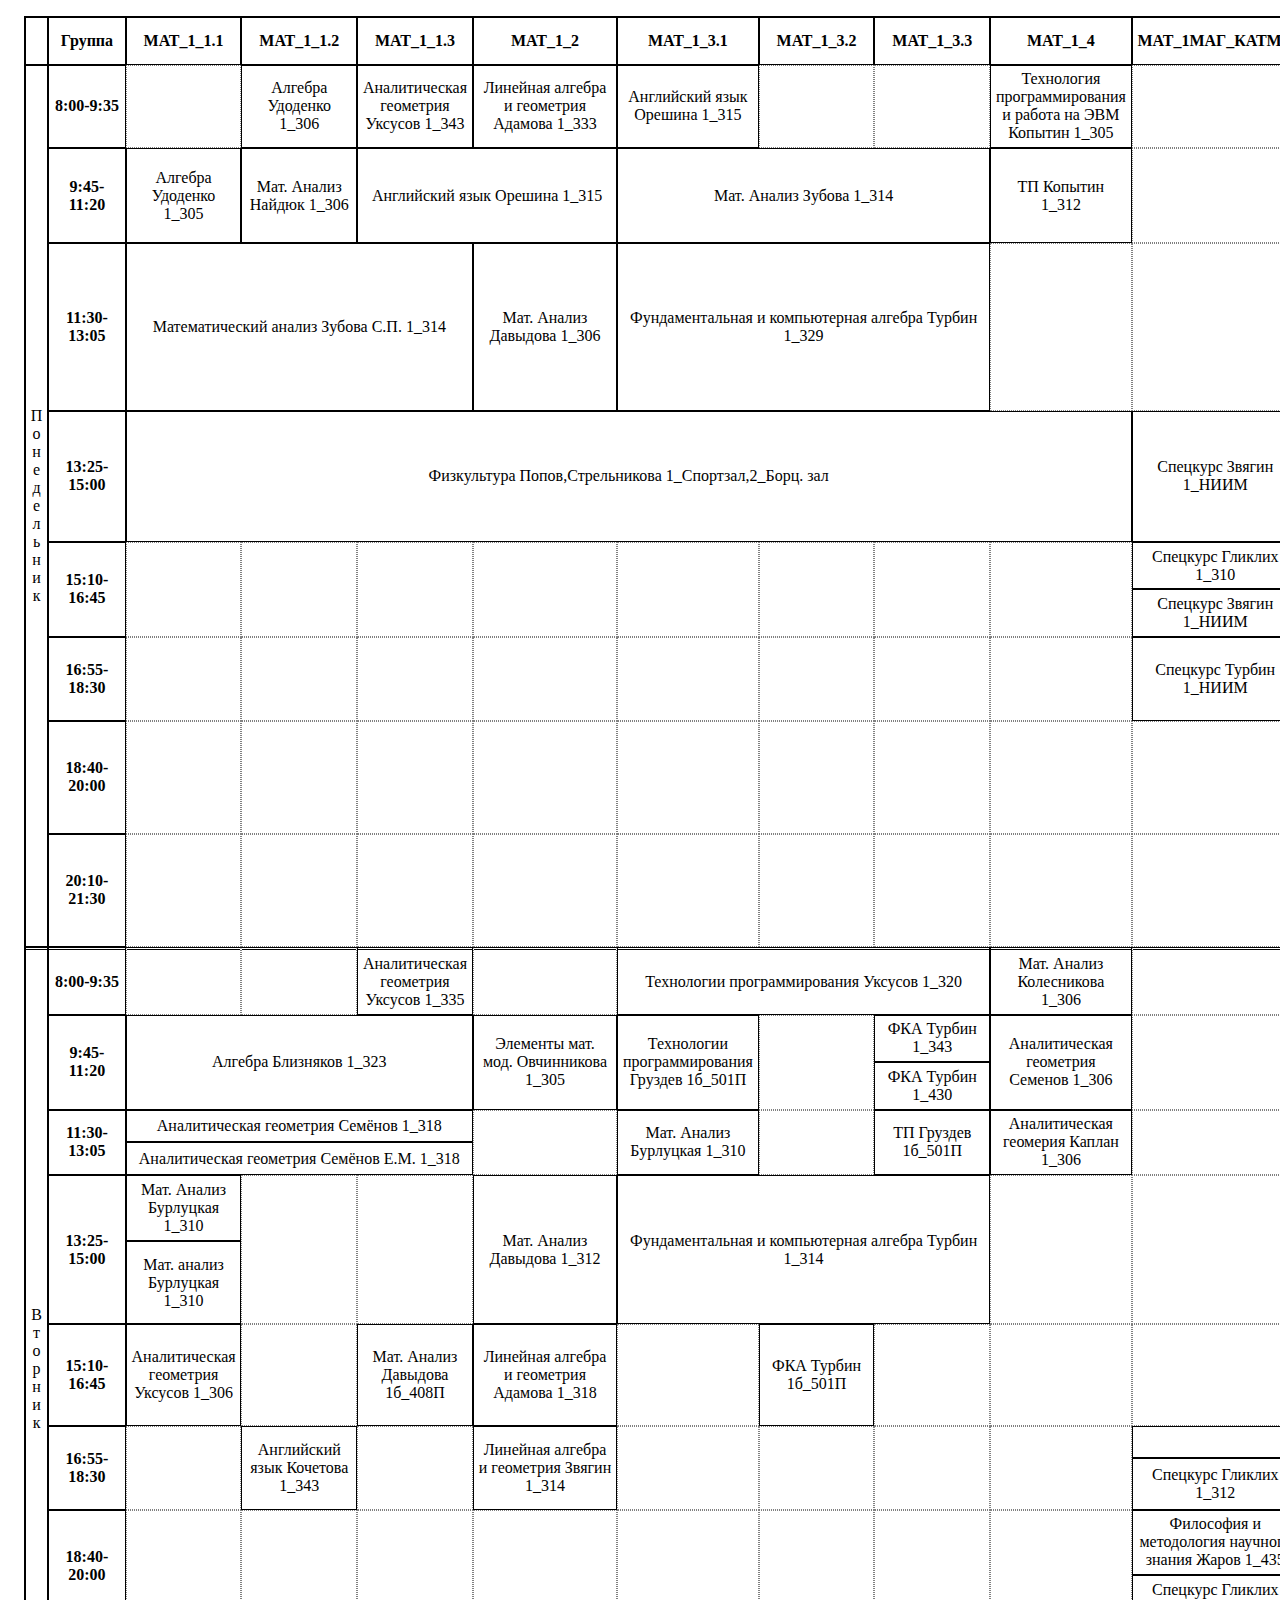
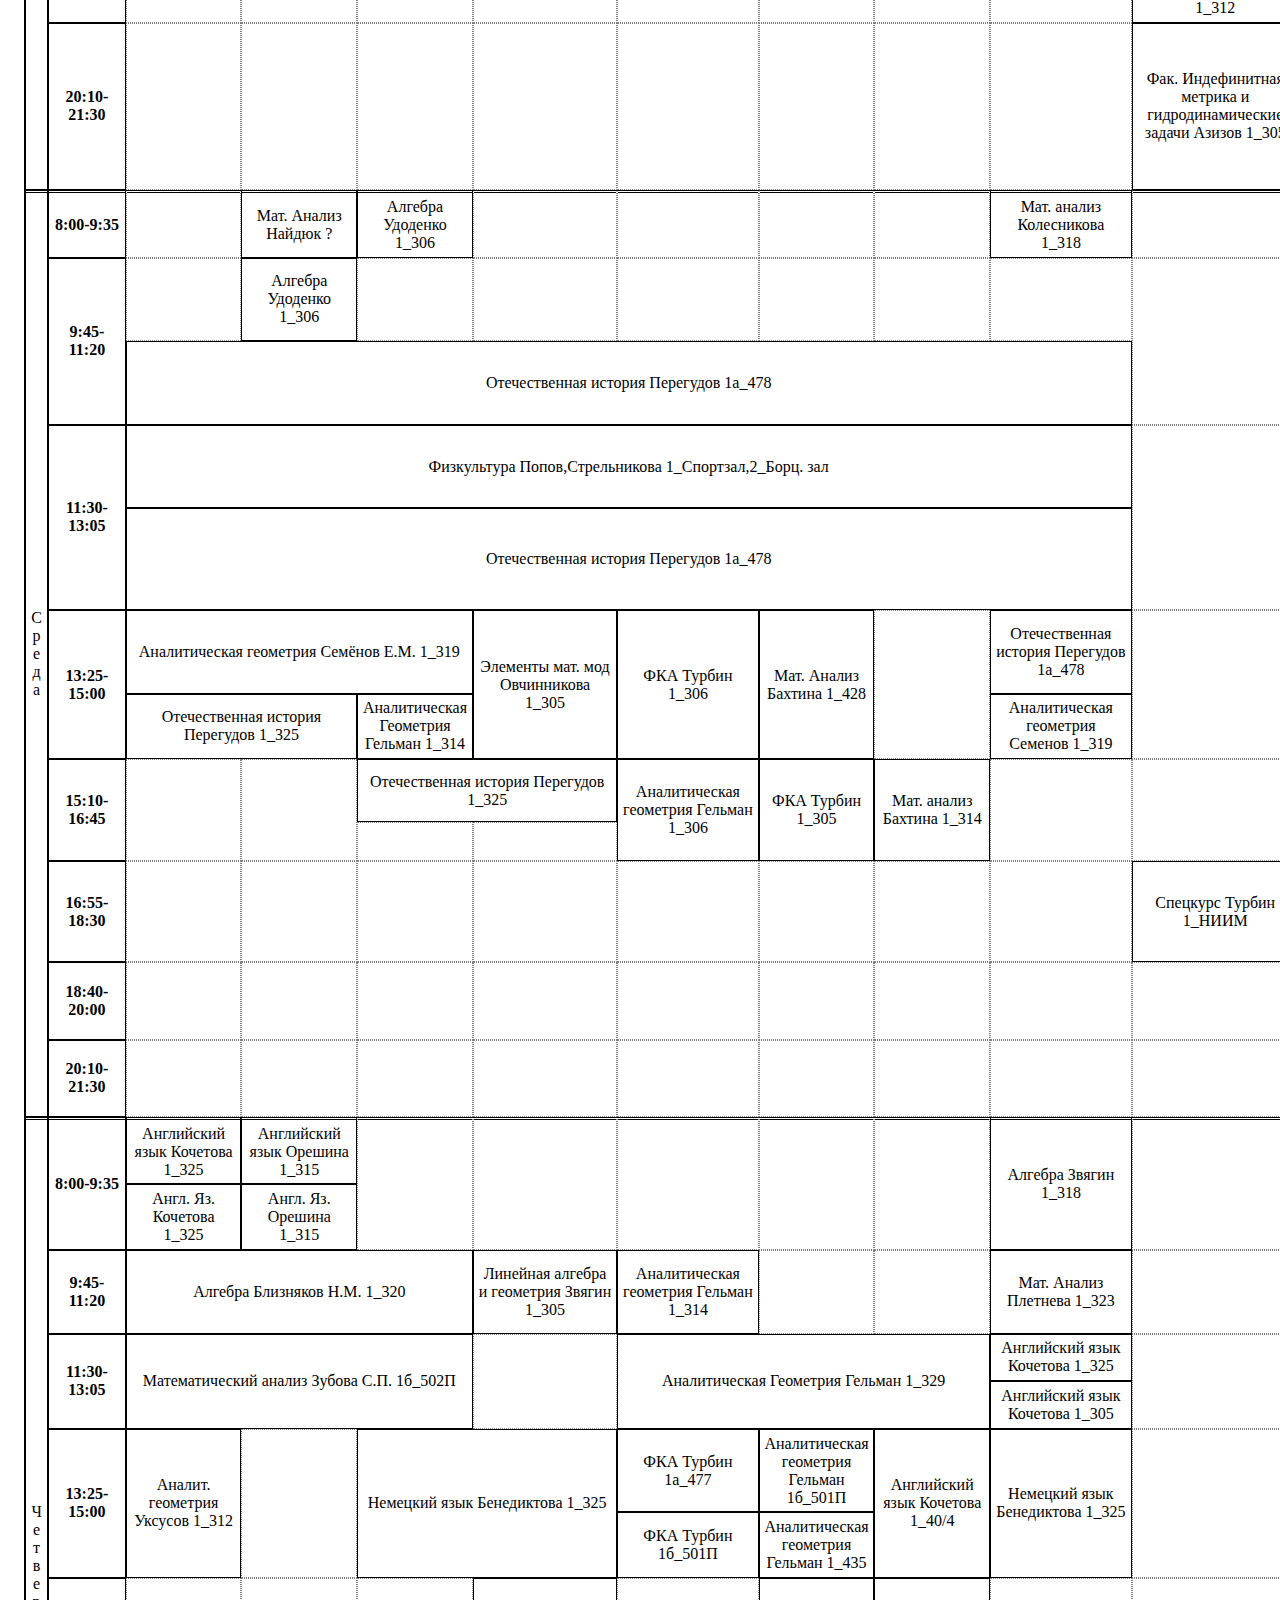
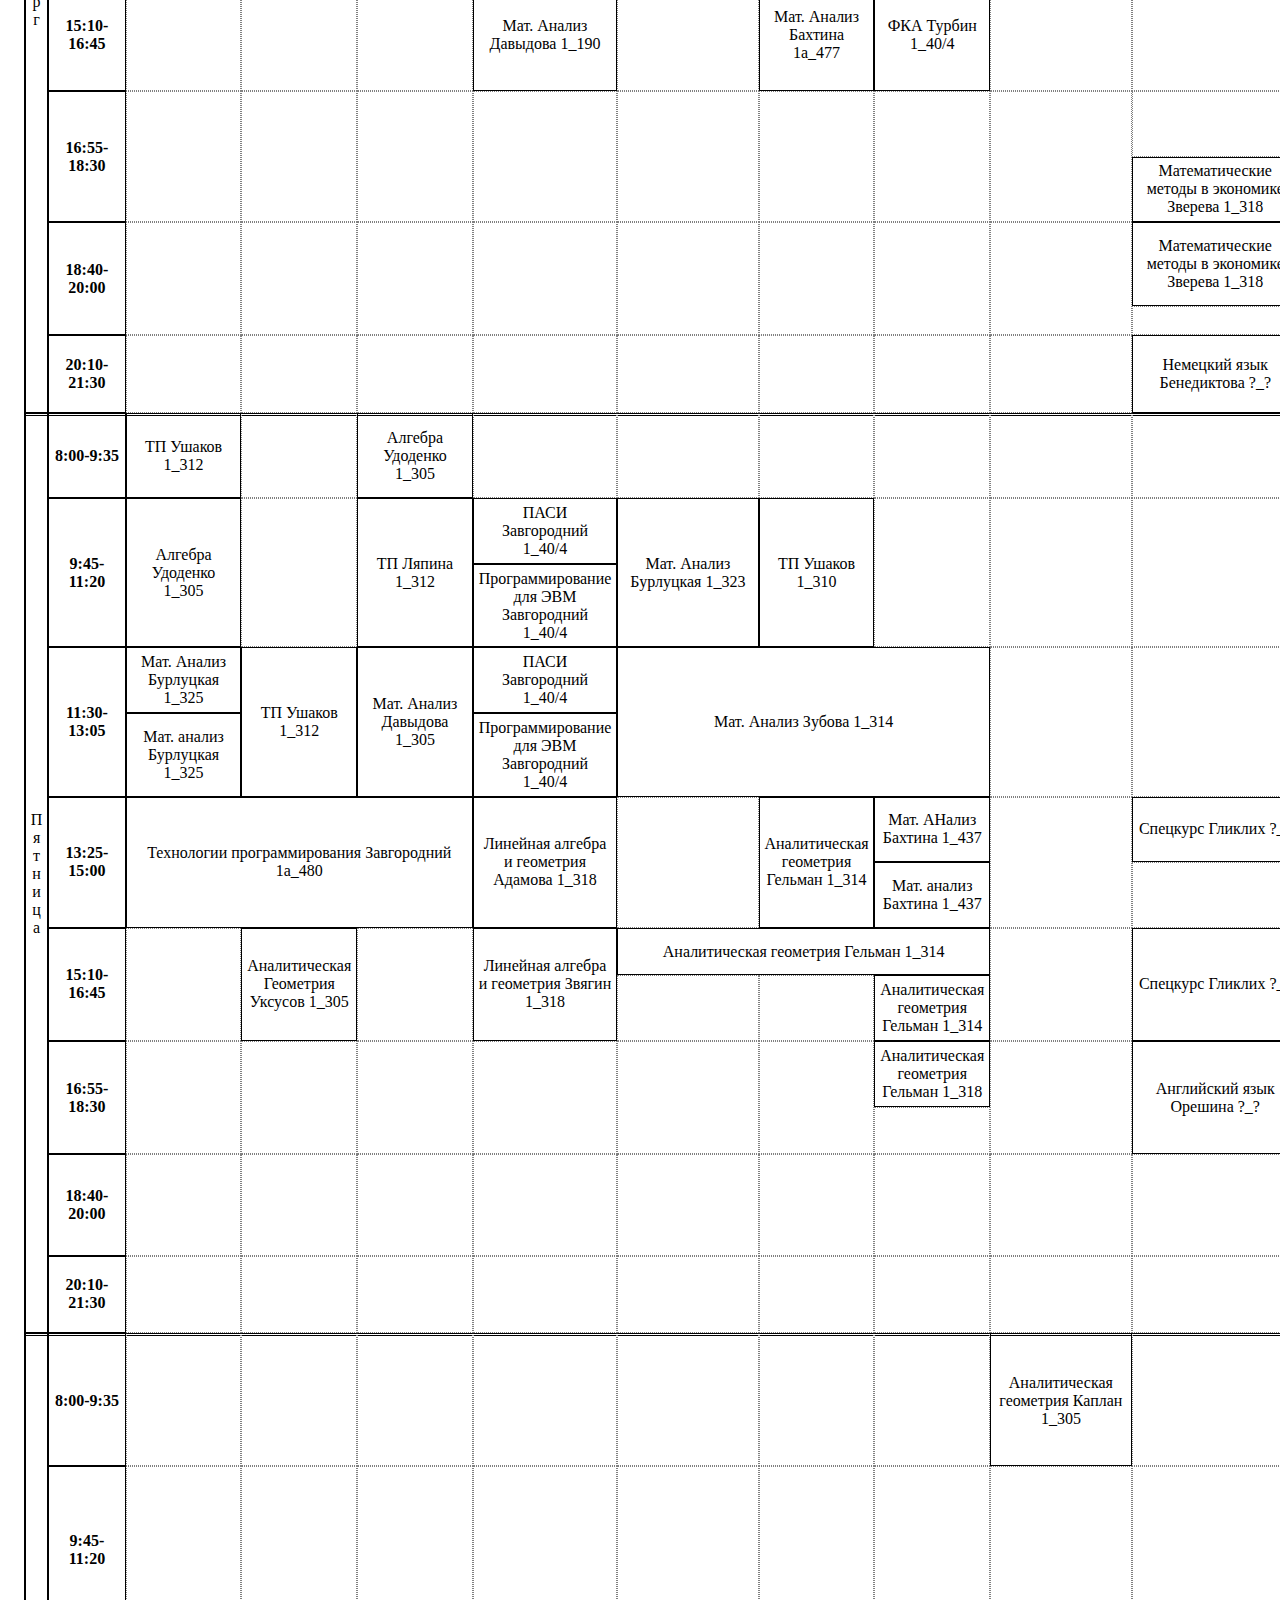
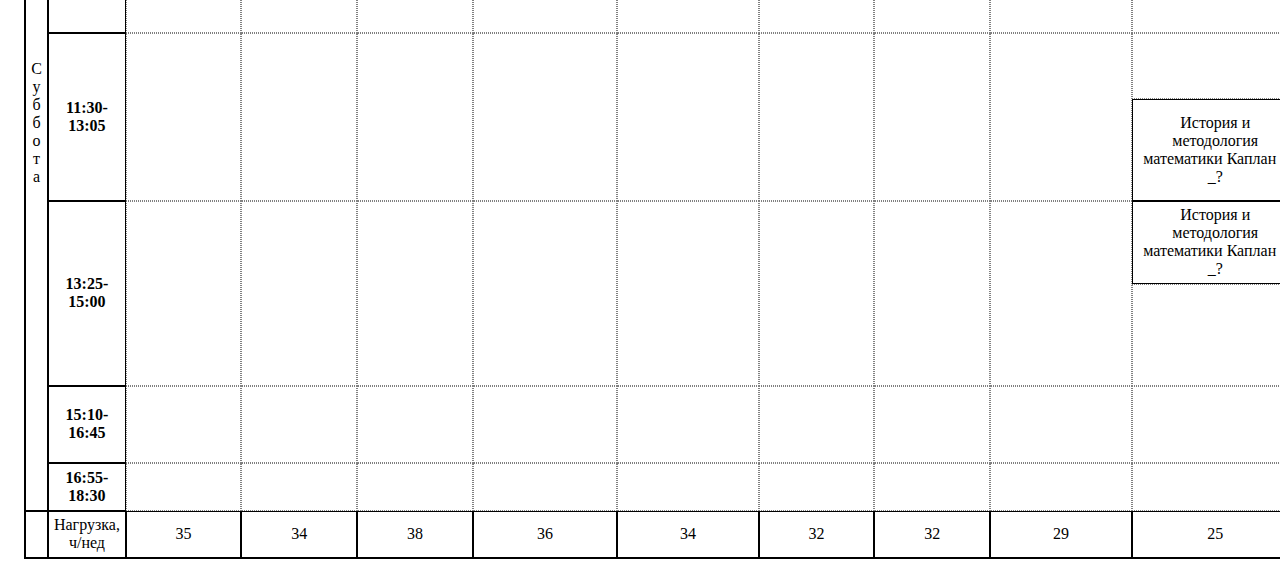
<file: index.html>
<!DOCTYPE HTML5>
<html>
<head>
	<meta charset="UTF-8"/>
	<title>
		Расписание
	</title>
	<link rel="stylesheet" type="text/css" href="mainstyle.css"/>
	<link type="text/css" href="jquery-ui/jquery-ui.min.css" rel="stylesheet" />
	<link type="text/css" href="jquery-ui/jquery-ui.theme.min.css" rel="stylesheet" />
	<link type="text/css" href="jquery-ui/jquery-ui.structure.min.css" rel="stylesheet" />
	<link class="include" rel="stylesheet" type="text/css" href="jqplot/jquery.jqplot.min.css">
	<link class="include" rel="stylesheet" type="text/css" href="tufte/tufte-graph.css">
</head>
<body onload="$.jStorage.zagrData()" onunload="$.jStorage.sohrData()">
	<div id="tabs">
			<div id="targetGroups" class="scrollable-x">
			</div>
	</div>
	<script src="chas-lib.js">
	</script>
	<script src="jquery-2.1.0.min.js">
	</script>
	<script src="html2canvas.js">
	</script>
	<script src="func_jquery.js">
	</script>
	<script src="jstorage.min.js">
	</script>
	<script src="jstorage.zapomni.js">
	</script>
	<script src="jquery-ui/jquery-ui.min.js">
	</script>
	<script src="jqplot/jquery.jqplot.min.js">
	</script>
	<script src="jqplot/plugins/jqplot.barRenderer.min.js">
	</script>
	<script src="jqplot/plugins/jqplot.categoryAxisRenderer.min.js">
	</script>
	<script src="tufte/jquery.enumerable.js">
	</script>
	<script src="tufte/jquery.tufte-graph.js">
	</script>
	<script src="tufte/raphael.js">
	</script>
	<script src="data.js">
	</script>
	<script src="mathbase.js">
	</script>
	<script src="main.js">
	</script>
	<script>
			countTable("grp","prep","aud",'targetGroups','Группа',globalNolist);
	</script>
	<style>
		#div-checks-grp{
			display:none;
		}
	</style>
</body>
</html>
</file>
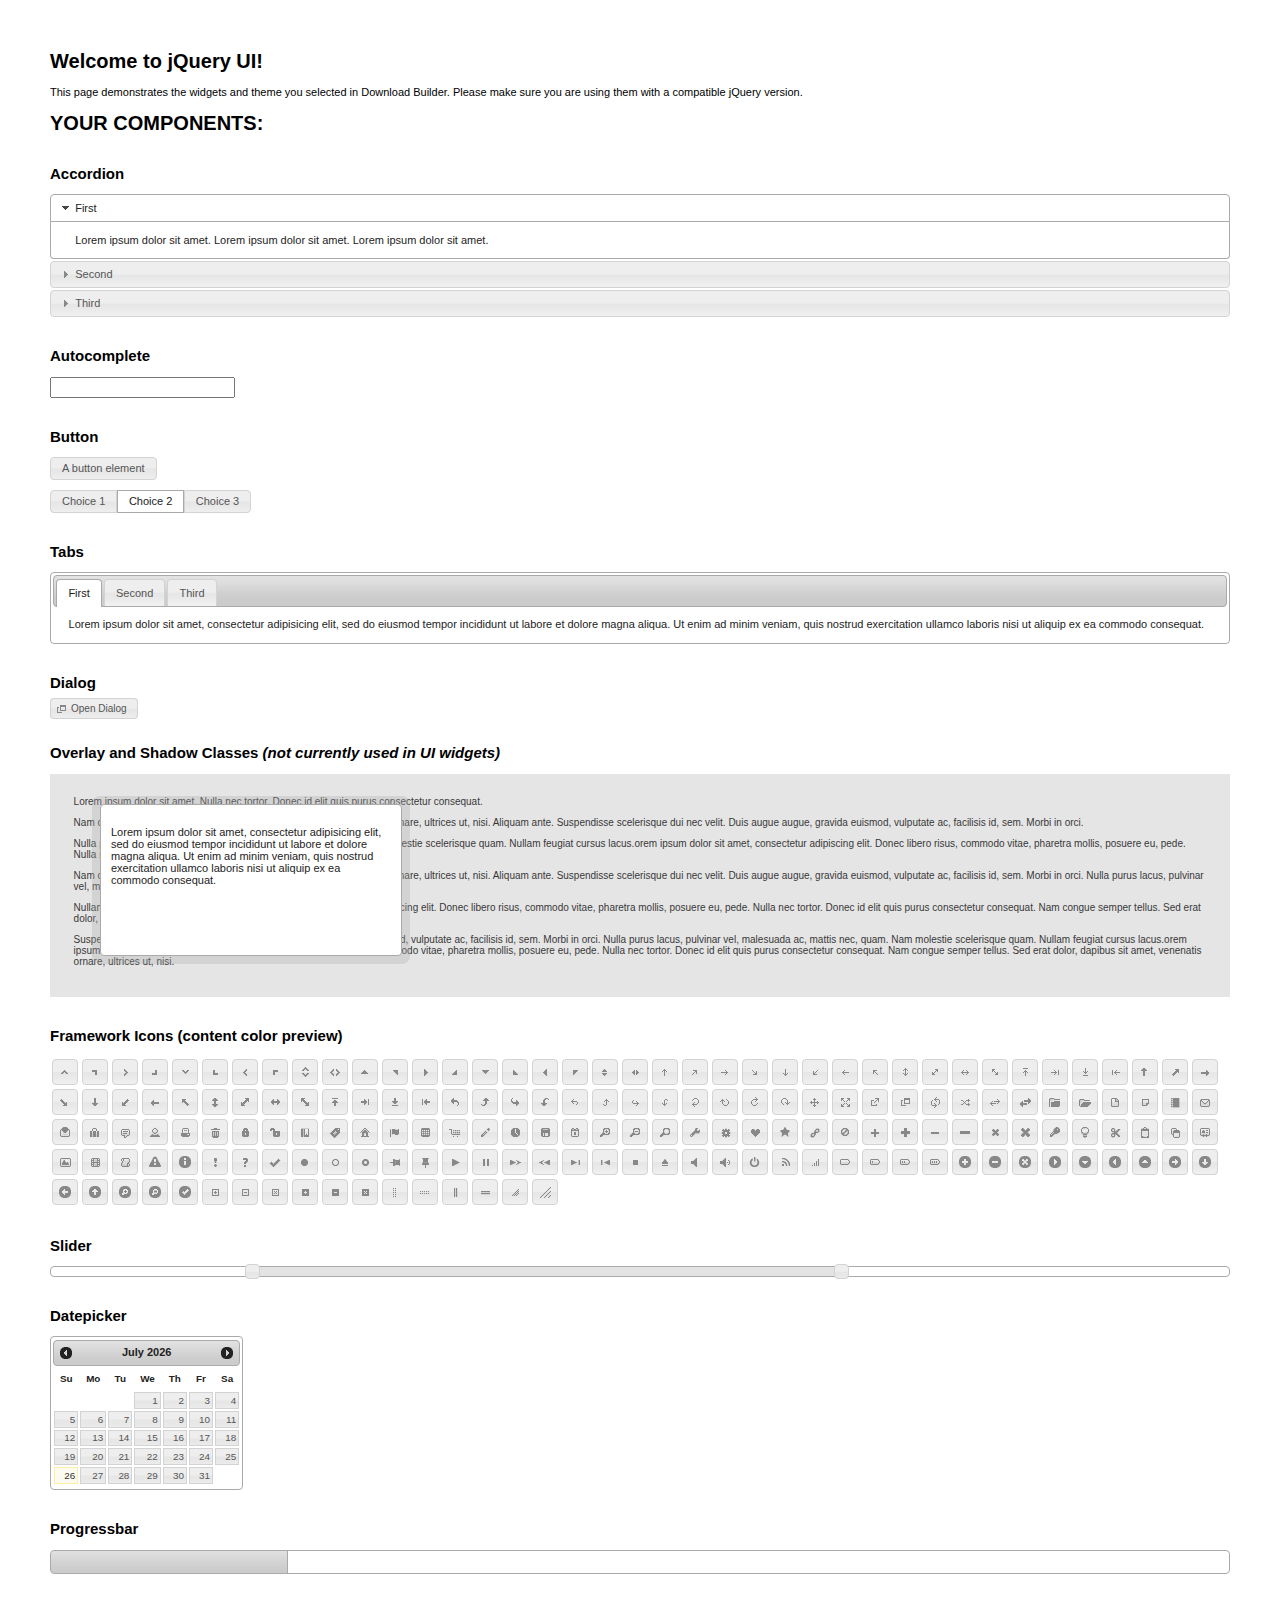
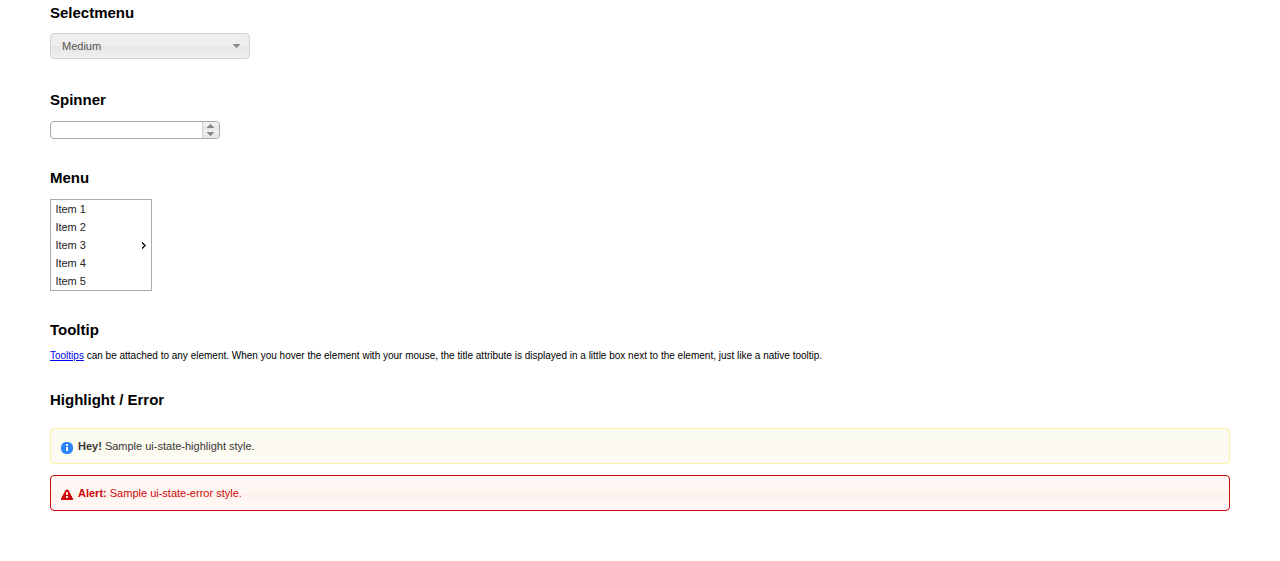
<file: jquery-ui/index.html>
<!doctype html>
<html lang="us">
<head>
	<meta charset="utf-8">
	<title>jQuery UI Example Page</title>
	<link href="jquery-ui.css" rel="stylesheet">
	<style>
	body{
		font: 62.5% "Trebuchet MS", sans-serif;
		margin: 50px;
	}
	.demoHeaders {
		margin-top: 2em;
	}
	#dialog-link {
		padding: .4em 1em .4em 20px;
		text-decoration: none;
		position: relative;
	}
	#dialog-link span.ui-icon {
		margin: 0 5px 0 0;
		position: absolute;
		left: .2em;
		top: 50%;
		margin-top: -8px;
	}
	#icons {
		margin: 0;
		padding: 0;
	}
	#icons li {
		margin: 2px;
		position: relative;
		padding: 4px 0;
		cursor: pointer;
		float: left;
		list-style: none;
	}
	#icons span.ui-icon {
		float: left;
		margin: 0 4px;
	}
	.fakewindowcontain .ui-widget-overlay {
		position: absolute;
	}
	select {
		width: 200px;
	}
	</style>
</head>
<body>

<h1>Welcome to jQuery UI!</h1>

<div class="ui-widget">
	<p>This page demonstrates the widgets and theme you selected in Download Builder. Please make sure you are using them with a compatible jQuery version.</p>
</div>

<h1>YOUR COMPONENTS:</h1>


<!-- Accordion -->
<h2 class="demoHeaders">Accordion</h2>
<div id="accordion">
	<h3>First</h3>
	<div>Lorem ipsum dolor sit amet. Lorem ipsum dolor sit amet. Lorem ipsum dolor sit amet.</div>
	<h3>Second</h3>
	<div>Phasellus mattis tincidunt nibh.</div>
	<h3>Third</h3>
	<div>Nam dui erat, auctor a, dignissim quis.</div>
</div>



<!-- Autocomplete -->
<h2 class="demoHeaders">Autocomplete</h2>
<div>
	<input id="autocomplete" title="type &quot;a&quot;">
</div>



<!-- Button -->
<h2 class="demoHeaders">Button</h2>
<button id="button">A button element</button>
<form style="margin-top: 1em;">
	<div id="radioset">
		<input type="radio" id="radio1" name="radio"><label for="radio1">Choice 1</label>
		<input type="radio" id="radio2" name="radio" checked="checked"><label for="radio2">Choice 2</label>
		<input type="radio" id="radio3" name="radio"><label for="radio3">Choice 3</label>
	</div>
</form>



<!-- Tabs -->
<h2 class="demoHeaders">Tabs</h2>
<div id="tabs">
	<ul>
		<li><a href="#tabs-1">First</a></li>
		<li><a href="#tabs-2">Second</a></li>
		<li><a href="#tabs-3">Third</a></li>
	</ul>
	<div id="tabs-1">Lorem ipsum dolor sit amet, consectetur adipisicing elit, sed do eiusmod tempor incididunt ut labore et dolore magna aliqua. Ut enim ad minim veniam, quis nostrud exercitation ullamco laboris nisi ut aliquip ex ea commodo consequat.</div>
	<div id="tabs-2">Phasellus mattis tincidunt nibh. Cras orci urna, blandit id, pretium vel, aliquet ornare, felis. Maecenas scelerisque sem non nisl. Fusce sed lorem in enim dictum bibendum.</div>
	<div id="tabs-3">Nam dui erat, auctor a, dignissim quis, sollicitudin eu, felis. Pellentesque nisi urna, interdum eget, sagittis et, consequat vestibulum, lacus. Mauris porttitor ullamcorper augue.</div>
</div>



<!-- Dialog NOTE: Dialog is not generated by UI in this demo so it can be visually styled in themeroller-->
<h2 class="demoHeaders">Dialog</h2>
<p><a href="#" id="dialog-link" class="ui-state-default ui-corner-all"><span class="ui-icon ui-icon-newwin"></span>Open Dialog</a></p>

<h2 class="demoHeaders">Overlay and Shadow Classes <em>(not currently used in UI widgets)</em></h2>
<div style="position: relative; width: 96%; height: 200px; padding:1% 2%; overflow:hidden;" class="fakewindowcontain">
	<p>Lorem ipsum dolor sit amet,  Nulla nec tortor. Donec id elit quis purus consectetur consequat. </p><p>Nam congue semper tellus. Sed erat dolor, dapibus sit amet, venenatis ornare, ultrices ut, nisi. Aliquam ante. Suspendisse scelerisque dui nec velit. Duis augue augue, gravida euismod, vulputate ac, facilisis id, sem. Morbi in orci. </p><p>Nulla purus lacus, pulvinar vel, malesuada ac, mattis nec, quam. Nam molestie scelerisque quam. Nullam feugiat cursus lacus.orem ipsum dolor sit amet, consectetur adipiscing elit. Donec libero risus, commodo vitae, pharetra mollis, posuere eu, pede. Nulla nec tortor. Donec id elit quis purus consectetur consequat. </p><p>Nam congue semper tellus. Sed erat dolor, dapibus sit amet, venenatis ornare, ultrices ut, nisi. Aliquam ante. Suspendisse scelerisque dui nec velit. Duis augue augue, gravida euismod, vulputate ac, facilisis id, sem. Morbi in orci. Nulla purus lacus, pulvinar vel, malesuada ac, mattis nec, quam. Nam molestie scelerisque quam. </p><p>Nullam feugiat cursus lacus.orem ipsum dolor sit amet, consectetur adipiscing elit. Donec libero risus, commodo vitae, pharetra mollis, posuere eu, pede. Nulla nec tortor. Donec id elit quis purus consectetur consequat. Nam congue semper tellus. Sed erat dolor, dapibus sit amet, venenatis ornare, ultrices ut, nisi. Aliquam ante. </p><p>Suspendisse scelerisque dui nec velit. Duis augue augue, gravida euismod, vulputate ac, facilisis id, sem. Morbi in orci. Nulla purus lacus, pulvinar vel, malesuada ac, mattis nec, quam. Nam molestie scelerisque quam. Nullam feugiat cursus lacus.orem ipsum dolor sit amet, consectetur adipiscing elit. Donec libero risus, commodo vitae, pharetra mollis, posuere eu, pede. Nulla nec tortor. Donec id elit quis purus consectetur consequat. Nam congue semper tellus. Sed erat dolor, dapibus sit amet, venenatis ornare, ultrices ut, nisi. </p>

	<!-- ui-dialog -->
	<div class="ui-overlay"><div class="ui-widget-overlay"></div><div class="ui-widget-shadow ui-corner-all" style="width: 302px; height: 152px; position: absolute; left: 50px; top: 30px;"></div></div>
	<div style="position: absolute; width: 280px; height: 130px;left: 50px; top: 30px; padding: 10px;" class="ui-widget ui-widget-content ui-corner-all">
		<div class="ui-dialog-content ui-widget-content" style="background: none; border: 0;">
			<p>Lorem ipsum dolor sit amet, consectetur adipisicing elit, sed do eiusmod tempor incididunt ut labore et dolore magna aliqua. Ut enim ad minim veniam, quis nostrud exercitation ullamco laboris nisi ut aliquip ex ea commodo consequat.</p>
		</div>
	</div>

</div>

<!-- ui-dialog -->
<div id="dialog" title="Dialog Title">
	<p>Lorem ipsum dolor sit amet, consectetur adipisicing elit, sed do eiusmod tempor incididunt ut labore et dolore magna aliqua. Ut enim ad minim veniam, quis nostrud exercitation ullamco laboris nisi ut aliquip ex ea commodo consequat.</p>
</div>



<h2 class="demoHeaders">Framework Icons (content color preview)</h2>
<ul id="icons" class="ui-widget ui-helper-clearfix">
	<li class="ui-state-default ui-corner-all" title=".ui-icon-carat-1-n"><span class="ui-icon ui-icon-carat-1-n"></span></li>
	<li class="ui-state-default ui-corner-all" title=".ui-icon-carat-1-ne"><span class="ui-icon ui-icon-carat-1-ne"></span></li>
	<li class="ui-state-default ui-corner-all" title=".ui-icon-carat-1-e"><span class="ui-icon ui-icon-carat-1-e"></span></li>
	<li class="ui-state-default ui-corner-all" title=".ui-icon-carat-1-se"><span class="ui-icon ui-icon-carat-1-se"></span></li>
	<li class="ui-state-default ui-corner-all" title=".ui-icon-carat-1-s"><span class="ui-icon ui-icon-carat-1-s"></span></li>
	<li class="ui-state-default ui-corner-all" title=".ui-icon-carat-1-sw"><span class="ui-icon ui-icon-carat-1-sw"></span></li>
	<li class="ui-state-default ui-corner-all" title=".ui-icon-carat-1-w"><span class="ui-icon ui-icon-carat-1-w"></span></li>
	<li class="ui-state-default ui-corner-all" title=".ui-icon-carat-1-nw"><span class="ui-icon ui-icon-carat-1-nw"></span></li>
	<li class="ui-state-default ui-corner-all" title=".ui-icon-carat-2-n-s"><span class="ui-icon ui-icon-carat-2-n-s"></span></li>
	<li class="ui-state-default ui-corner-all" title=".ui-icon-carat-2-e-w"><span class="ui-icon ui-icon-carat-2-e-w"></span></li>
	<li class="ui-state-default ui-corner-all" title=".ui-icon-triangle-1-n"><span class="ui-icon ui-icon-triangle-1-n"></span></li>
	<li class="ui-state-default ui-corner-all" title=".ui-icon-triangle-1-ne"><span class="ui-icon ui-icon-triangle-1-ne"></span></li>
	<li class="ui-state-default ui-corner-all" title=".ui-icon-triangle-1-e"><span class="ui-icon ui-icon-triangle-1-e"></span></li>
	<li class="ui-state-default ui-corner-all" title=".ui-icon-triangle-1-se"><span class="ui-icon ui-icon-triangle-1-se"></span></li>
	<li class="ui-state-default ui-corner-all" title=".ui-icon-triangle-1-s"><span class="ui-icon ui-icon-triangle-1-s"></span></li>
	<li class="ui-state-default ui-corner-all" title=".ui-icon-triangle-1-sw"><span class="ui-icon ui-icon-triangle-1-sw"></span></li>
	<li class="ui-state-default ui-corner-all" title=".ui-icon-triangle-1-w"><span class="ui-icon ui-icon-triangle-1-w"></span></li>
	<li class="ui-state-default ui-corner-all" title=".ui-icon-triangle-1-nw"><span class="ui-icon ui-icon-triangle-1-nw"></span></li>
	<li class="ui-state-default ui-corner-all" title=".ui-icon-triangle-2-n-s"><span class="ui-icon ui-icon-triangle-2-n-s"></span></li>
	<li class="ui-state-default ui-corner-all" title=".ui-icon-triangle-2-e-w"><span class="ui-icon ui-icon-triangle-2-e-w"></span></li>
	<li class="ui-state-default ui-corner-all" title=".ui-icon-arrow-1-n"><span class="ui-icon ui-icon-arrow-1-n"></span></li>
	<li class="ui-state-default ui-corner-all" title=".ui-icon-arrow-1-ne"><span class="ui-icon ui-icon-arrow-1-ne"></span></li>
	<li class="ui-state-default ui-corner-all" title=".ui-icon-arrow-1-e"><span class="ui-icon ui-icon-arrow-1-e"></span></li>
	<li class="ui-state-default ui-corner-all" title=".ui-icon-arrow-1-se"><span class="ui-icon ui-icon-arrow-1-se"></span></li>
	<li class="ui-state-default ui-corner-all" title=".ui-icon-arrow-1-s"><span class="ui-icon ui-icon-arrow-1-s"></span></li>
	<li class="ui-state-default ui-corner-all" title=".ui-icon-arrow-1-sw"><span class="ui-icon ui-icon-arrow-1-sw"></span></li>
	<li class="ui-state-default ui-corner-all" title=".ui-icon-arrow-1-w"><span class="ui-icon ui-icon-arrow-1-w"></span></li>
	<li class="ui-state-default ui-corner-all" title=".ui-icon-arrow-1-nw"><span class="ui-icon ui-icon-arrow-1-nw"></span></li>
	<li class="ui-state-default ui-corner-all" title=".ui-icon-arrow-2-n-s"><span class="ui-icon ui-icon-arrow-2-n-s"></span></li>
	<li class="ui-state-default ui-corner-all" title=".ui-icon-arrow-2-ne-sw"><span class="ui-icon ui-icon-arrow-2-ne-sw"></span></li>
	<li class="ui-state-default ui-corner-all" title=".ui-icon-arrow-2-e-w"><span class="ui-icon ui-icon-arrow-2-e-w"></span></li>
	<li class="ui-state-default ui-corner-all" title=".ui-icon-arrow-2-se-nw"><span class="ui-icon ui-icon-arrow-2-se-nw"></span></li>
	<li class="ui-state-default ui-corner-all" title=".ui-icon-arrowstop-1-n"><span class="ui-icon ui-icon-arrowstop-1-n"></span></li>
	<li class="ui-state-default ui-corner-all" title=".ui-icon-arrowstop-1-e"><span class="ui-icon ui-icon-arrowstop-1-e"></span></li>
	<li class="ui-state-default ui-corner-all" title=".ui-icon-arrowstop-1-s"><span class="ui-icon ui-icon-arrowstop-1-s"></span></li>
	<li class="ui-state-default ui-corner-all" title=".ui-icon-arrowstop-1-w"><span class="ui-icon ui-icon-arrowstop-1-w"></span></li>
	<li class="ui-state-default ui-corner-all" title=".ui-icon-arrowthick-1-n"><span class="ui-icon ui-icon-arrowthick-1-n"></span></li>
	<li class="ui-state-default ui-corner-all" title=".ui-icon-arrowthick-1-ne"><span class="ui-icon ui-icon-arrowthick-1-ne"></span></li>
	<li class="ui-state-default ui-corner-all" title=".ui-icon-arrowthick-1-e"><span class="ui-icon ui-icon-arrowthick-1-e"></span></li>
	<li class="ui-state-default ui-corner-all" title=".ui-icon-arrowthick-1-se"><span class="ui-icon ui-icon-arrowthick-1-se"></span></li>
	<li class="ui-state-default ui-corner-all" title=".ui-icon-arrowthick-1-s"><span class="ui-icon ui-icon-arrowthick-1-s"></span></li>
	<li class="ui-state-default ui-corner-all" title=".ui-icon-arrowthick-1-sw"><span class="ui-icon ui-icon-arrowthick-1-sw"></span></li>
	<li class="ui-state-default ui-corner-all" title=".ui-icon-arrowthick-1-w"><span class="ui-icon ui-icon-arrowthick-1-w"></span></li>
	<li class="ui-state-default ui-corner-all" title=".ui-icon-arrowthick-1-nw"><span class="ui-icon ui-icon-arrowthick-1-nw"></span></li>
	<li class="ui-state-default ui-corner-all" title=".ui-icon-arrowthick-2-n-s"><span class="ui-icon ui-icon-arrowthick-2-n-s"></span></li>
	<li class="ui-state-default ui-corner-all" title=".ui-icon-arrowthick-2-ne-sw"><span class="ui-icon ui-icon-arrowthick-2-ne-sw"></span></li>
	<li class="ui-state-default ui-corner-all" title=".ui-icon-arrowthick-2-e-w"><span class="ui-icon ui-icon-arrowthick-2-e-w"></span></li>
	<li class="ui-state-default ui-corner-all" title=".ui-icon-arrowthick-2-se-nw"><span class="ui-icon ui-icon-arrowthick-2-se-nw"></span></li>
	<li class="ui-state-default ui-corner-all" title=".ui-icon-arrowthickstop-1-n"><span class="ui-icon ui-icon-arrowthickstop-1-n"></span></li>
	<li class="ui-state-default ui-corner-all" title=".ui-icon-arrowthickstop-1-e"><span class="ui-icon ui-icon-arrowthickstop-1-e"></span></li>
	<li class="ui-state-default ui-corner-all" title=".ui-icon-arrowthickstop-1-s"><span class="ui-icon ui-icon-arrowthickstop-1-s"></span></li>
	<li class="ui-state-default ui-corner-all" title=".ui-icon-arrowthickstop-1-w"><span class="ui-icon ui-icon-arrowthickstop-1-w"></span></li>
	<li class="ui-state-default ui-corner-all" title=".ui-icon-arrowreturnthick-1-w"><span class="ui-icon ui-icon-arrowreturnthick-1-w"></span></li>
	<li class="ui-state-default ui-corner-all" title=".ui-icon-arrowreturnthick-1-n"><span class="ui-icon ui-icon-arrowreturnthick-1-n"></span></li>
	<li class="ui-state-default ui-corner-all" title=".ui-icon-arrowreturnthick-1-e"><span class="ui-icon ui-icon-arrowreturnthick-1-e"></span></li>
	<li class="ui-state-default ui-corner-all" title=".ui-icon-arrowreturnthick-1-s"><span class="ui-icon ui-icon-arrowreturnthick-1-s"></span></li>
	<li class="ui-state-default ui-corner-all" title=".ui-icon-arrowreturn-1-w"><span class="ui-icon ui-icon-arrowreturn-1-w"></span></li>
	<li class="ui-state-default ui-corner-all" title=".ui-icon-arrowreturn-1-n"><span class="ui-icon ui-icon-arrowreturn-1-n"></span></li>
	<li class="ui-state-default ui-corner-all" title=".ui-icon-arrowreturn-1-e"><span class="ui-icon ui-icon-arrowreturn-1-e"></span></li>
	<li class="ui-state-default ui-corner-all" title=".ui-icon-arrowreturn-1-s"><span class="ui-icon ui-icon-arrowreturn-1-s"></span></li>
	<li class="ui-state-default ui-corner-all" title=".ui-icon-arrowrefresh-1-w"><span class="ui-icon ui-icon-arrowrefresh-1-w"></span></li>
	<li class="ui-state-default ui-corner-all" title=".ui-icon-arrowrefresh-1-n"><span class="ui-icon ui-icon-arrowrefresh-1-n"></span></li>
	<li class="ui-state-default ui-corner-all" title=".ui-icon-arrowrefresh-1-e"><span class="ui-icon ui-icon-arrowrefresh-1-e"></span></li>
	<li class="ui-state-default ui-corner-all" title=".ui-icon-arrowrefresh-1-s"><span class="ui-icon ui-icon-arrowrefresh-1-s"></span></li>
	<li class="ui-state-default ui-corner-all" title=".ui-icon-arrow-4"><span class="ui-icon ui-icon-arrow-4"></span></li>
	<li class="ui-state-default ui-corner-all" title=".ui-icon-arrow-4-diag"><span class="ui-icon ui-icon-arrow-4-diag"></span></li>
	<li class="ui-state-default ui-corner-all" title=".ui-icon-extlink"><span class="ui-icon ui-icon-extlink"></span></li>
	<li class="ui-state-default ui-corner-all" title=".ui-icon-newwin"><span class="ui-icon ui-icon-newwin"></span></li>
	<li class="ui-state-default ui-corner-all" title=".ui-icon-refresh"><span class="ui-icon ui-icon-refresh"></span></li>
	<li class="ui-state-default ui-corner-all" title=".ui-icon-shuffle"><span class="ui-icon ui-icon-shuffle"></span></li>
	<li class="ui-state-default ui-corner-all" title=".ui-icon-transfer-e-w"><span class="ui-icon ui-icon-transfer-e-w"></span></li>
	<li class="ui-state-default ui-corner-all" title=".ui-icon-transferthick-e-w"><span class="ui-icon ui-icon-transferthick-e-w"></span></li>
	<li class="ui-state-default ui-corner-all" title=".ui-icon-folder-collapsed"><span class="ui-icon ui-icon-folder-collapsed"></span></li>
	<li class="ui-state-default ui-corner-all" title=".ui-icon-folder-open"><span class="ui-icon ui-icon-folder-open"></span></li>
	<li class="ui-state-default ui-corner-all" title=".ui-icon-document"><span class="ui-icon ui-icon-document"></span></li>
	<li class="ui-state-default ui-corner-all" title=".ui-icon-document-b"><span class="ui-icon ui-icon-document-b"></span></li>
	<li class="ui-state-default ui-corner-all" title=".ui-icon-note"><span class="ui-icon ui-icon-note"></span></li>
	<li class="ui-state-default ui-corner-all" title=".ui-icon-mail-closed"><span class="ui-icon ui-icon-mail-closed"></span></li>
	<li class="ui-state-default ui-corner-all" title=".ui-icon-mail-open"><span class="ui-icon ui-icon-mail-open"></span></li>
	<li class="ui-state-default ui-corner-all" title=".ui-icon-suitcase"><span class="ui-icon ui-icon-suitcase"></span></li>
	<li class="ui-state-default ui-corner-all" title=".ui-icon-comment"><span class="ui-icon ui-icon-comment"></span></li>
	<li class="ui-state-default ui-corner-all" title=".ui-icon-person"><span class="ui-icon ui-icon-person"></span></li>
	<li class="ui-state-default ui-corner-all" title=".ui-icon-print"><span class="ui-icon ui-icon-print"></span></li>
	<li class="ui-state-default ui-corner-all" title=".ui-icon-trash"><span class="ui-icon ui-icon-trash"></span></li>
	<li class="ui-state-default ui-corner-all" title=".ui-icon-locked"><span class="ui-icon ui-icon-locked"></span></li>
	<li class="ui-state-default ui-corner-all" title=".ui-icon-unlocked"><span class="ui-icon ui-icon-unlocked"></span></li>
	<li class="ui-state-default ui-corner-all" title=".ui-icon-bookmark"><span class="ui-icon ui-icon-bookmark"></span></li>
	<li class="ui-state-default ui-corner-all" title=".ui-icon-tag"><span class="ui-icon ui-icon-tag"></span></li>
	<li class="ui-state-default ui-corner-all" title=".ui-icon-home"><span class="ui-icon ui-icon-home"></span></li>
	<li class="ui-state-default ui-corner-all" title=".ui-icon-flag"><span class="ui-icon ui-icon-flag"></span></li>
	<li class="ui-state-default ui-corner-all" title=".ui-icon-calculator"><span class="ui-icon ui-icon-calculator"></span></li>
	<li class="ui-state-default ui-corner-all" title=".ui-icon-cart"><span class="ui-icon ui-icon-cart"></span></li>
	<li class="ui-state-default ui-corner-all" title=".ui-icon-pencil"><span class="ui-icon ui-icon-pencil"></span></li>
	<li class="ui-state-default ui-corner-all" title=".ui-icon-clock"><span class="ui-icon ui-icon-clock"></span></li>
	<li class="ui-state-default ui-corner-all" title=".ui-icon-disk"><span class="ui-icon ui-icon-disk"></span></li>
	<li class="ui-state-default ui-corner-all" title=".ui-icon-calendar"><span class="ui-icon ui-icon-calendar"></span></li>
	<li class="ui-state-default ui-corner-all" title=".ui-icon-zoomin"><span class="ui-icon ui-icon-zoomin"></span></li>
	<li class="ui-state-default ui-corner-all" title=".ui-icon-zoomout"><span class="ui-icon ui-icon-zoomout"></span></li>
	<li class="ui-state-default ui-corner-all" title=".ui-icon-search"><span class="ui-icon ui-icon-search"></span></li>
	<li class="ui-state-default ui-corner-all" title=".ui-icon-wrench"><span class="ui-icon ui-icon-wrench"></span></li>
	<li class="ui-state-default ui-corner-all" title=".ui-icon-gear"><span class="ui-icon ui-icon-gear"></span></li>
	<li class="ui-state-default ui-corner-all" title=".ui-icon-heart"><span class="ui-icon ui-icon-heart"></span></li>
	<li class="ui-state-default ui-corner-all" title=".ui-icon-star"><span class="ui-icon ui-icon-star"></span></li>
	<li class="ui-state-default ui-corner-all" title=".ui-icon-link"><span class="ui-icon ui-icon-link"></span></li>
	<li class="ui-state-default ui-corner-all" title=".ui-icon-cancel"><span class="ui-icon ui-icon-cancel"></span></li>
	<li class="ui-state-default ui-corner-all" title=".ui-icon-plus"><span class="ui-icon ui-icon-plus"></span></li>
	<li class="ui-state-default ui-corner-all" title=".ui-icon-plusthick"><span class="ui-icon ui-icon-plusthick"></span></li>
	<li class="ui-state-default ui-corner-all" title=".ui-icon-minus"><span class="ui-icon ui-icon-minus"></span></li>
	<li class="ui-state-default ui-corner-all" title=".ui-icon-minusthick"><span class="ui-icon ui-icon-minusthick"></span></li>
	<li class="ui-state-default ui-corner-all" title=".ui-icon-close"><span class="ui-icon ui-icon-close"></span></li>
	<li class="ui-state-default ui-corner-all" title=".ui-icon-closethick"><span class="ui-icon ui-icon-closethick"></span></li>
	<li class="ui-state-default ui-corner-all" title=".ui-icon-key"><span class="ui-icon ui-icon-key"></span></li>
	<li class="ui-state-default ui-corner-all" title=".ui-icon-lightbulb"><span class="ui-icon ui-icon-lightbulb"></span></li>
	<li class="ui-state-default ui-corner-all" title=".ui-icon-scissors"><span class="ui-icon ui-icon-scissors"></span></li>
	<li class="ui-state-default ui-corner-all" title=".ui-icon-clipboard"><span class="ui-icon ui-icon-clipboard"></span></li>
	<li class="ui-state-default ui-corner-all" title=".ui-icon-copy"><span class="ui-icon ui-icon-copy"></span></li>
	<li class="ui-state-default ui-corner-all" title=".ui-icon-contact"><span class="ui-icon ui-icon-contact"></span></li>
	<li class="ui-state-default ui-corner-all" title=".ui-icon-image"><span class="ui-icon ui-icon-image"></span></li>
	<li class="ui-state-default ui-corner-all" title=".ui-icon-video"><span class="ui-icon ui-icon-video"></span></li>
	<li class="ui-state-default ui-corner-all" title=".ui-icon-script"><span class="ui-icon ui-icon-script"></span></li>
	<li class="ui-state-default ui-corner-all" title=".ui-icon-alert"><span class="ui-icon ui-icon-alert"></span></li>
	<li class="ui-state-default ui-corner-all" title=".ui-icon-info"><span class="ui-icon ui-icon-info"></span></li>
	<li class="ui-state-default ui-corner-all" title=".ui-icon-notice"><span class="ui-icon ui-icon-notice"></span></li>
	<li class="ui-state-default ui-corner-all" title=".ui-icon-help"><span class="ui-icon ui-icon-help"></span></li>
	<li class="ui-state-default ui-corner-all" title=".ui-icon-check"><span class="ui-icon ui-icon-check"></span></li>
	<li class="ui-state-default ui-corner-all" title=".ui-icon-bullet"><span class="ui-icon ui-icon-bullet"></span></li>
	<li class="ui-state-default ui-corner-all" title=".ui-icon-radio-off"><span class="ui-icon ui-icon-radio-off"></span></li>
	<li class="ui-state-default ui-corner-all" title=".ui-icon-radio-on"><span class="ui-icon ui-icon-radio-on"></span></li>
	<li class="ui-state-default ui-corner-all" title=".ui-icon-pin-w"><span class="ui-icon ui-icon-pin-w"></span></li>
	<li class="ui-state-default ui-corner-all" title=".ui-icon-pin-s"><span class="ui-icon ui-icon-pin-s"></span></li>
	<li class="ui-state-default ui-corner-all" title=".ui-icon-play"><span class="ui-icon ui-icon-play"></span></li>
	<li class="ui-state-default ui-corner-all" title=".ui-icon-pause"><span class="ui-icon ui-icon-pause"></span></li>
	<li class="ui-state-default ui-corner-all" title=".ui-icon-seek-next"><span class="ui-icon ui-icon-seek-next"></span></li>
	<li class="ui-state-default ui-corner-all" title=".ui-icon-seek-prev"><span class="ui-icon ui-icon-seek-prev"></span></li>
	<li class="ui-state-default ui-corner-all" title=".ui-icon-seek-end"><span class="ui-icon ui-icon-seek-end"></span></li>
	<li class="ui-state-default ui-corner-all" title=".ui-icon-seek-first"><span class="ui-icon ui-icon-seek-first"></span></li>
	<li class="ui-state-default ui-corner-all" title=".ui-icon-stop"><span class="ui-icon ui-icon-stop"></span></li>
	<li class="ui-state-default ui-corner-all" title=".ui-icon-eject"><span class="ui-icon ui-icon-eject"></span></li>
	<li class="ui-state-default ui-corner-all" title=".ui-icon-volume-off"><span class="ui-icon ui-icon-volume-off"></span></li>
	<li class="ui-state-default ui-corner-all" title=".ui-icon-volume-on"><span class="ui-icon ui-icon-volume-on"></span></li>
	<li class="ui-state-default ui-corner-all" title=".ui-icon-power"><span class="ui-icon ui-icon-power"></span></li>
	<li class="ui-state-default ui-corner-all" title=".ui-icon-signal-diag"><span class="ui-icon ui-icon-signal-diag"></span></li>
	<li class="ui-state-default ui-corner-all" title=".ui-icon-signal"><span class="ui-icon ui-icon-signal"></span></li>
	<li class="ui-state-default ui-corner-all" title=".ui-icon-battery-0"><span class="ui-icon ui-icon-battery-0"></span></li>
	<li class="ui-state-default ui-corner-all" title=".ui-icon-battery-1"><span class="ui-icon ui-icon-battery-1"></span></li>
	<li class="ui-state-default ui-corner-all" title=".ui-icon-battery-2"><span class="ui-icon ui-icon-battery-2"></span></li>
	<li class="ui-state-default ui-corner-all" title=".ui-icon-battery-3"><span class="ui-icon ui-icon-battery-3"></span></li>
	<li class="ui-state-default ui-corner-all" title=".ui-icon-circle-plus"><span class="ui-icon ui-icon-circle-plus"></span></li>
	<li class="ui-state-default ui-corner-all" title=".ui-icon-circle-minus"><span class="ui-icon ui-icon-circle-minus"></span></li>
	<li class="ui-state-default ui-corner-all" title=".ui-icon-circle-close"><span class="ui-icon ui-icon-circle-close"></span></li>
	<li class="ui-state-default ui-corner-all" title=".ui-icon-circle-triangle-e"><span class="ui-icon ui-icon-circle-triangle-e"></span></li>
	<li class="ui-state-default ui-corner-all" title=".ui-icon-circle-triangle-s"><span class="ui-icon ui-icon-circle-triangle-s"></span></li>
	<li class="ui-state-default ui-corner-all" title=".ui-icon-circle-triangle-w"><span class="ui-icon ui-icon-circle-triangle-w"></span></li>
	<li class="ui-state-default ui-corner-all" title=".ui-icon-circle-triangle-n"><span class="ui-icon ui-icon-circle-triangle-n"></span></li>
	<li class="ui-state-default ui-corner-all" title=".ui-icon-circle-arrow-e"><span class="ui-icon ui-icon-circle-arrow-e"></span></li>
	<li class="ui-state-default ui-corner-all" title=".ui-icon-circle-arrow-s"><span class="ui-icon ui-icon-circle-arrow-s"></span></li>
	<li class="ui-state-default ui-corner-all" title=".ui-icon-circle-arrow-w"><span class="ui-icon ui-icon-circle-arrow-w"></span></li>
	<li class="ui-state-default ui-corner-all" title=".ui-icon-circle-arrow-n"><span class="ui-icon ui-icon-circle-arrow-n"></span></li>
	<li class="ui-state-default ui-corner-all" title=".ui-icon-circle-zoomin"><span class="ui-icon ui-icon-circle-zoomin"></span></li>
	<li class="ui-state-default ui-corner-all" title=".ui-icon-circle-zoomout"><span class="ui-icon ui-icon-circle-zoomout"></span></li>
	<li class="ui-state-default ui-corner-all" title=".ui-icon-circle-check"><span class="ui-icon ui-icon-circle-check"></span></li>
	<li class="ui-state-default ui-corner-all" title=".ui-icon-circlesmall-plus"><span class="ui-icon ui-icon-circlesmall-plus"></span></li>
	<li class="ui-state-default ui-corner-all" title=".ui-icon-circlesmall-minus"><span class="ui-icon ui-icon-circlesmall-minus"></span></li>
	<li class="ui-state-default ui-corner-all" title=".ui-icon-circlesmall-close"><span class="ui-icon ui-icon-circlesmall-close"></span></li>
	<li class="ui-state-default ui-corner-all" title=".ui-icon-squaresmall-plus"><span class="ui-icon ui-icon-squaresmall-plus"></span></li>
	<li class="ui-state-default ui-corner-all" title=".ui-icon-squaresmall-minus"><span class="ui-icon ui-icon-squaresmall-minus"></span></li>
	<li class="ui-state-default ui-corner-all" title=".ui-icon-squaresmall-close"><span class="ui-icon ui-icon-squaresmall-close"></span></li>
	<li class="ui-state-default ui-corner-all" title=".ui-icon-grip-dotted-vertical"><span class="ui-icon ui-icon-grip-dotted-vertical"></span></li>
	<li class="ui-state-default ui-corner-all" title=".ui-icon-grip-dotted-horizontal"><span class="ui-icon ui-icon-grip-dotted-horizontal"></span></li>
	<li class="ui-state-default ui-corner-all" title=".ui-icon-grip-solid-vertical"><span class="ui-icon ui-icon-grip-solid-vertical"></span></li>
	<li class="ui-state-default ui-corner-all" title=".ui-icon-grip-solid-horizontal"><span class="ui-icon ui-icon-grip-solid-horizontal"></span></li>
	<li class="ui-state-default ui-corner-all" title=".ui-icon-gripsmall-diagonal-se"><span class="ui-icon ui-icon-gripsmall-diagonal-se"></span></li>
	<li class="ui-state-default ui-corner-all" title=".ui-icon-grip-diagonal-se"><span class="ui-icon ui-icon-grip-diagonal-se"></span></li>
</ul>


<!-- Slider -->
<h2 class="demoHeaders">Slider</h2>
<div id="slider"></div>



<!-- Datepicker -->
<h2 class="demoHeaders">Datepicker</h2>
<div id="datepicker"></div>



<!-- Progressbar -->
<h2 class="demoHeaders">Progressbar</h2>
<div id="progressbar"></div>



<!-- Progressbar -->
<h2 class="demoHeaders">Selectmenu</h2>
<select id="selectmenu">
	<option>Slower</option>
	<option>Slow</option>
	<option selected="selected">Medium</option>
	<option>Fast</option>
	<option>Faster</option>
</select>



<!-- Spinner -->
<h2 class="demoHeaders">Spinner</h2>
<input id="spinner">



<!-- Menu -->
<h2 class="demoHeaders">Menu</h2>
<ul style="width:100px;" id="menu">
	<li>Item 1</li>
	<li>Item 2</li>
	<li>Item 3
		<ul>
			<li>Item 3-1</li>
			<li>Item 3-2</li>
			<li>Item 3-3</li>
			<li>Item 3-4</li>
			<li>Item 3-5</li>
		</ul>
	</li>
	<li>Item 4</li>
	<li>Item 5</li>
</ul>



<!-- Tooltip -->
<h2 class="demoHeaders">Tooltip</h2>
<p id="tooltip">
	<a href="#" title="That&apos;s what this widget is">Tooltips</a> can be attached to any element. When you hover
the element with your mouse, the title attribute is displayed in a little box next to the element, just like a native tooltip.
</p>


<!-- Highlight / Error -->
<h2 class="demoHeaders">Highlight / Error</h2>
<div class="ui-widget">
	<div class="ui-state-highlight ui-corner-all" style="margin-top: 20px; padding: 0 .7em;">
		<p><span class="ui-icon ui-icon-info" style="float: left; margin-right: .3em;"></span>
		<strong>Hey!</strong> Sample ui-state-highlight style.</p>
	</div>
</div>
<br>
<div class="ui-widget">
	<div class="ui-state-error ui-corner-all" style="padding: 0 .7em;">
		<p><span class="ui-icon ui-icon-alert" style="float: left; margin-right: .3em;"></span>
		<strong>Alert:</strong> Sample ui-state-error style.</p>
	</div>
</div>

<script src="external/jquery/jquery.js"></script>
<script src="jquery-ui.js"></script>
<script>

$( "#accordion" ).accordion();



var availableTags = [
	"ActionScript",
	"AppleScript",
	"Asp",
	"BASIC",
	"C",
	"C++",
	"Clojure",
	"COBOL",
	"ColdFusion",
	"Erlang",
	"Fortran",
	"Groovy",
	"Haskell",
	"Java",
	"JavaScript",
	"Lisp",
	"Perl",
	"PHP",
	"Python",
	"Ruby",
	"Scala",
	"Scheme"
];
$( "#autocomplete" ).autocomplete({
	source: availableTags
});



$( "#button" ).button();
$( "#radioset" ).buttonset();



$( "#tabs" ).tabs();



$( "#dialog" ).dialog({
	autoOpen: false,
	width: 400,
	buttons: [
		{
			text: "Ok",
			click: function() {
				$( this ).dialog( "close" );
			}
		},
		{
			text: "Cancel",
			click: function() {
				$( this ).dialog( "close" );
			}
		}
	]
});

// Link to open the dialog
$( "#dialog-link" ).click(function( event ) {
	$( "#dialog" ).dialog( "open" );
	event.preventDefault();
});



$( "#datepicker" ).datepicker({
	inline: true
});



$( "#slider" ).slider({
	range: true,
	values: [ 17, 67 ]
});



$( "#progressbar" ).progressbar({
	value: 20
});



$( "#spinner" ).spinner();



$( "#menu" ).menu();



$( "#tooltip" ).tooltip();



$( "#selectmenu" ).selectmenu();


// Hover states on the static widgets
$( "#dialog-link, #icons li" ).hover(
	function() {
		$( this ).addClass( "ui-state-hover" );
	},
	function() {
		$( this ).removeClass( "ui-state-hover" );
	}
);
</script>
</body>
</html>
</file>
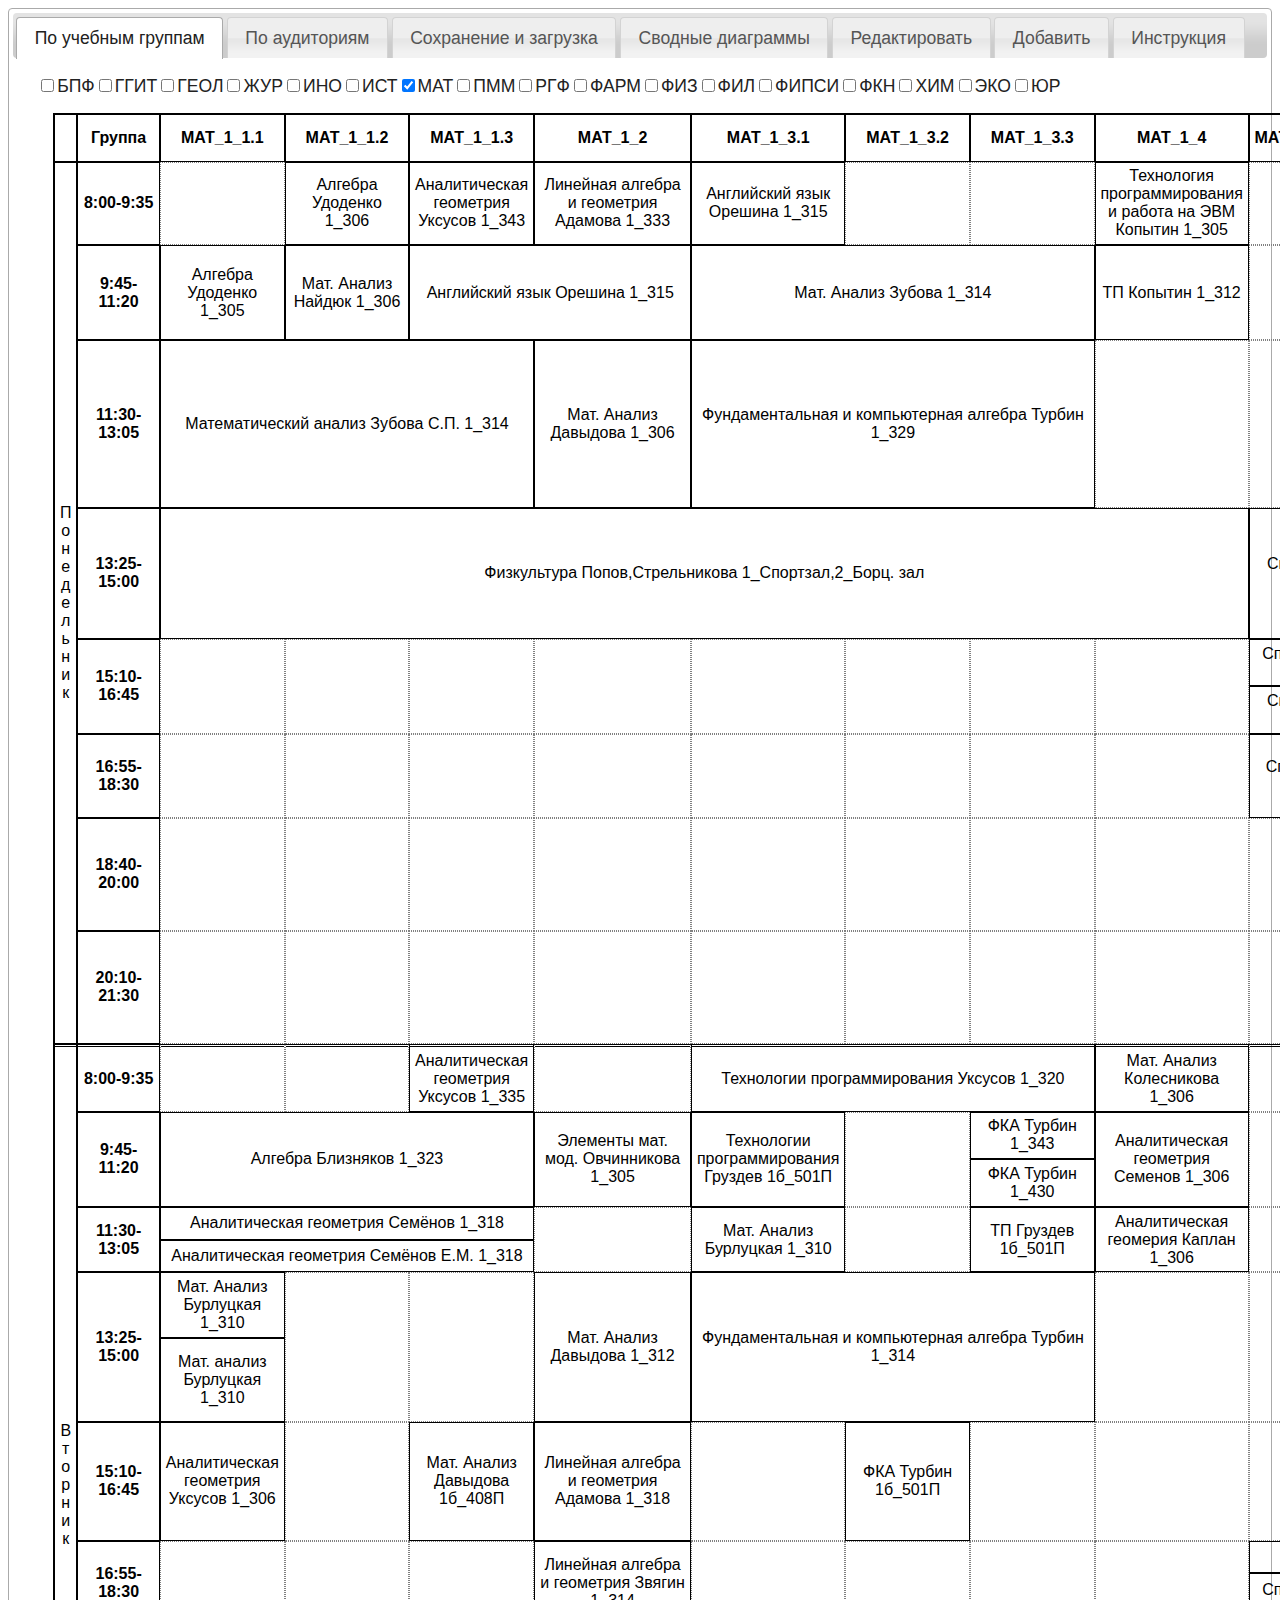
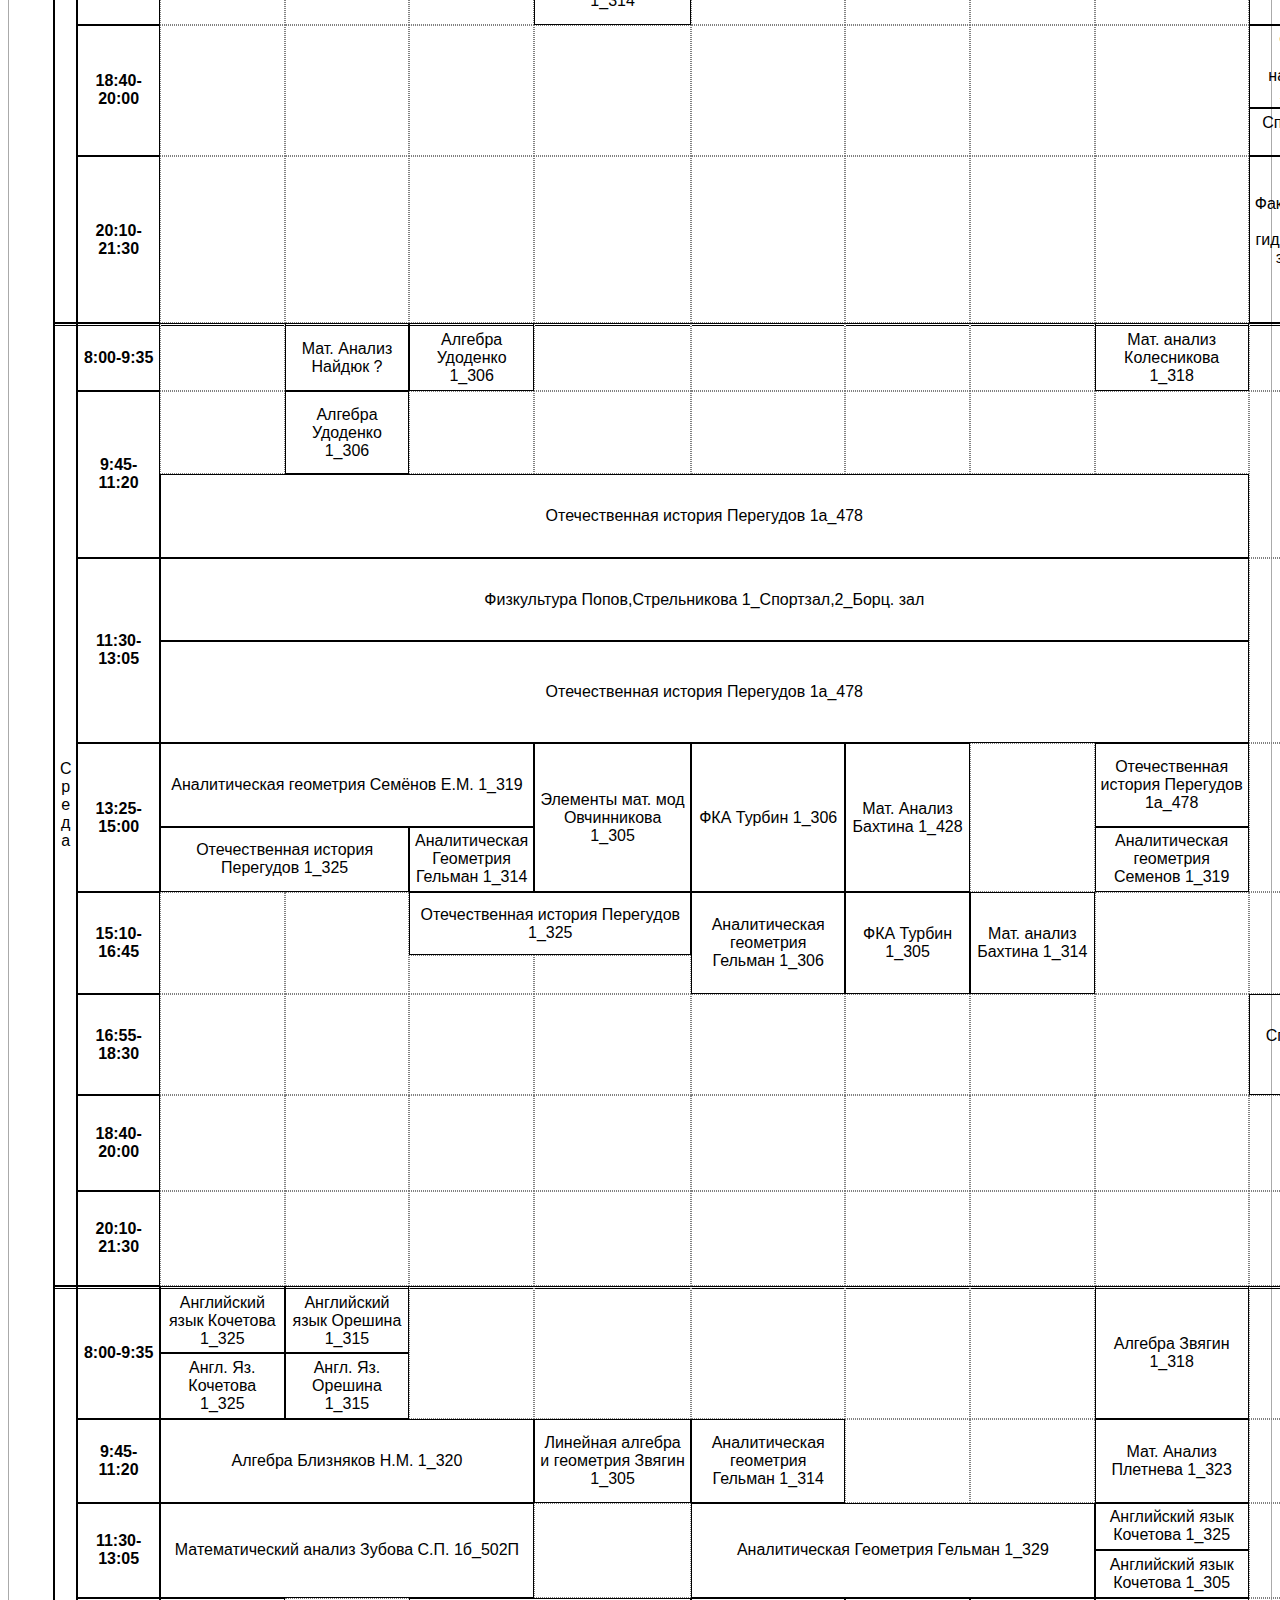
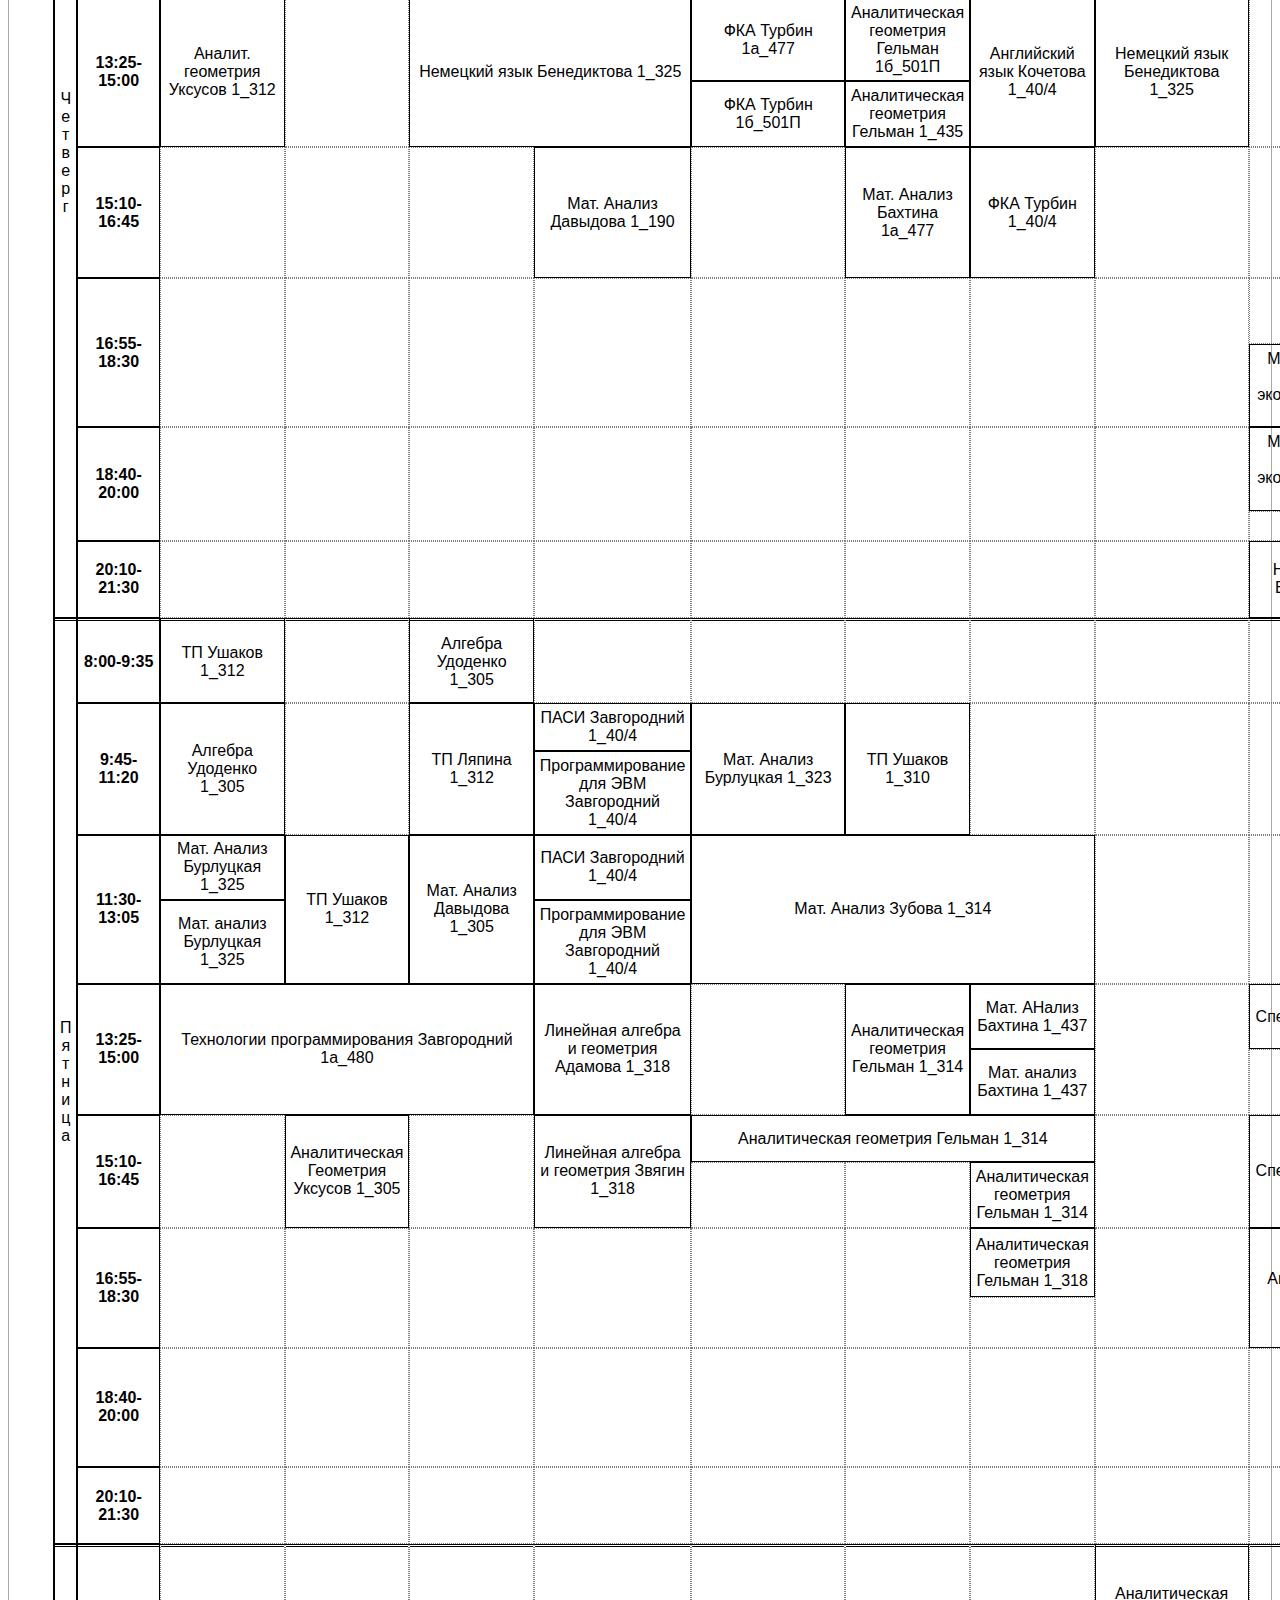
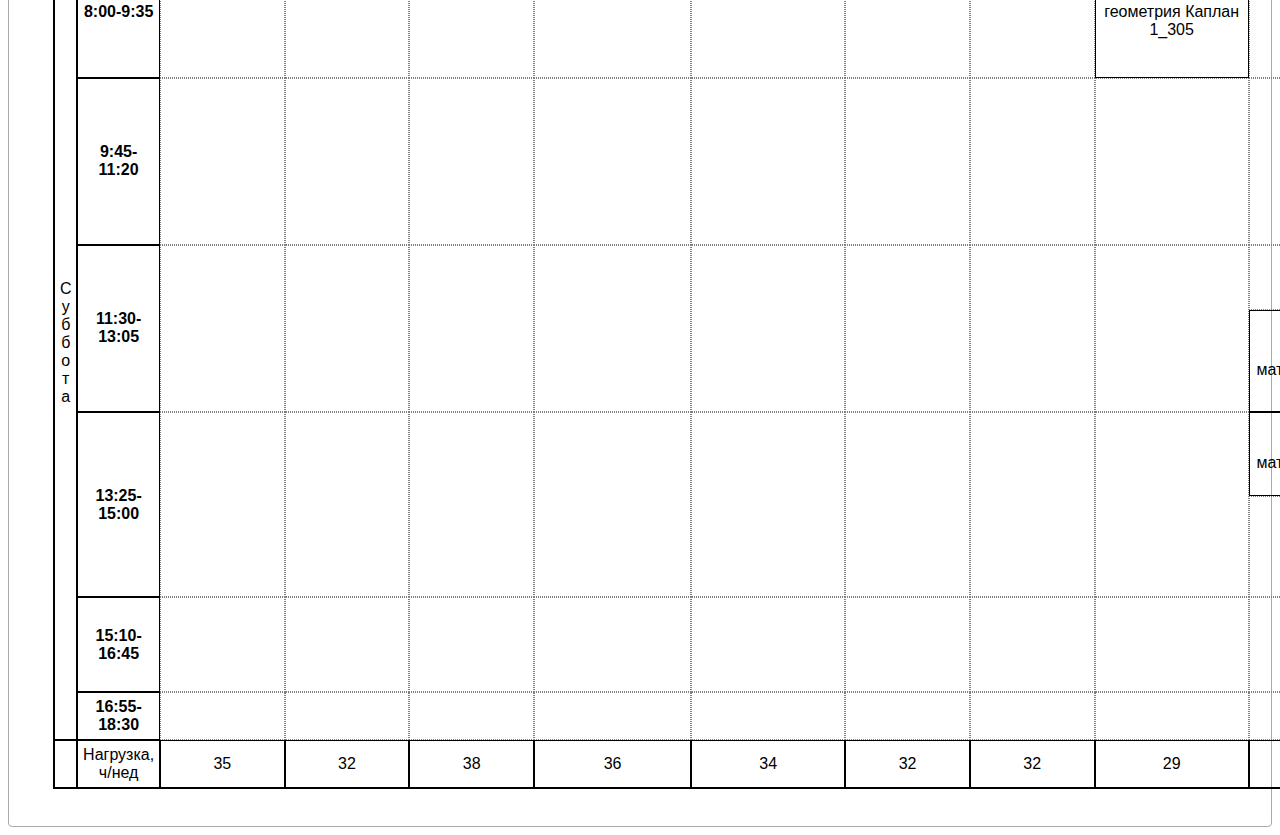
<file: more.html>
<!DOCTYPE HTML5>
<html>
<head>
	<meta charset="UTF-8"/>
	<title>
		Расписание
	</title>
	<link rel="stylesheet" type="text/css" href="mainstyle.css"/>
	<link type="text/css" href="jquery-ui/jquery-ui.min.css" rel="stylesheet" />
	<link type="text/css" href="jquery-ui/jquery-ui.theme.min.css" rel="stylesheet" />
	<link type="text/css" href="jquery-ui/jquery-ui.structure.min.css" rel="stylesheet" />
	<link class="include" rel="stylesheet" type="text/css" href="jqplot/jquery.jqplot.min.css">
	<link class="include" rel="stylesheet" type="text/css" href="tufte/tufte-graph.css">
</head>
<body onload="$.jStorage.zagrData()" onunload="$.jStorage.sohrData()">
	<div id="tabs">
		<ul>
			<li><a href="#tabs-1">По учебным группам</a></li>
			<li><a href="#tabs-2">По аудиториям</a></li>
			<li><a href="#tabs-data">Сохранение и загрузка</a></li>
			<li><a href="#tabs-diagr">Сводные диаграммы</a></li>
			<li><a href="#tabs-edit">Редактировать</a></li>
			<li><a href="#tabs-dobav">Добавить</a></li>
			<li><a href="#tabs-instr">Инструкция</a></li>
		</ul>
		<div id="tabs-1">
			<div id="targetGroups" class="scrollable-x">
			</div>
		</div>
		<div id="tabs-2">
			<div id="targetAud" class="scrollable-x">
			</div>
		</div>
		<div id="tabs-data">
			<h2>Очистка базы</h2>
			Это действие нельзя отменить, но можно загрузить сохранённую ранее базу.
			<button onclick="baseClean();">
				Очистить
			</button>
			<h2>Сохранение базы</h2>
			База будет сохранена в файл save.json
			<span id="span-save"></span>
			<br/>
			Выбор пар по подстроке (для опытных пользователей):
			<input id="input-mask" data-jstorage-id="input-mask"/>
			<button onclick="vyborParPoMaske()">Выбрать</button>
			<span id="span-mask"></span>
			<h2>Импорт базы</h2>
			В расписание будут добавлены все пары, содержащиеся в файле:
			<input type="file" id="file-load" multiple /><button onclick="baseLoad();">Импортировать</button>
			<h2>
				Коррекция ошибок при наборе
			</h2>
			<button onclick="correctAuto();">Автоматическая статическая синонимическая</button>
			<button onclick="correctPerechisl();">Перечислений без префикса</button>
			<button onclick="uniteGrp();">Объединение пар по группам</button>
		</div>
		<div id="tabs-diagr">
			Корпуса (используйте Shift и Ctrl для выбора нескольких):
			<select id="select-korpusa" multiple>
			</select>
			<br/>
			<button onclick="waitfor(diagr);">
				Построить диаграммы
			</button>
			<div id="wrap-diagr">
				<h2>Среднее количество аудиторий, задействованных в учебном процессе, в зависимости от времени:</h2>
				<div id="jqplot-pary" class="jqplot-target A4">
				</div>
				<h2>Среднее количество аудиторий, задействованных в учебном процессе, в зависимости от дня недели:</h2>
				<div id="jqplot-dni" class="jqplot-target A4">
				</div>
				<!--
				<h2>Список аудиторий, заявленная нагрузка которых менее 5 часов в неделю:</h2>
				<div id="menee5"></div>
				-->
				<h2>Средняя загрузка аудитории, академических часов в неделю:</h2>
				<div class="x-scroll">
					<div id="jqplot-aud" class="jqplot-target jqplot-target-aud">
					</div>
				</div>
				<h2>Загрузка по дням недели, академических часов:</h2>
				<div id="jqplot-pary-po-dnyam" class="jqplot-target">
				</div>
			</div>
		</div>
		<div id="tabs-edit">
			Несколько групп, преподавателей или аудиторий вводятся через запятую без пробелов.
			Чтобы  удалить пару, просто очистите информацию об аудитории, преподавателе или группе и нажмите "Применить изменения".
			Чтобы добавить пару, просто заполните пустую строку (пара №0) и нажмите "Применить изменения"
			или воспользуйтесь вкладкой "Добавить".
			<br/>
			<button onclick="waitfor(buildEdit);" id="startbuild">Начать редактирование</button>
			<label>
				<input type="checkbox" id="edit-only-conflicts" data-jstorage-id="edit-only-conflicts"/>
				Только конфликтующие
			</label>
			<br/>
			<button onclick="baseSaveEdited();">Применить изменения</button>
			<table>
				<thead>
					<tr>
						<td>№</td>
						<td>День недели</td>
						<td>Пара</td>
						<td>Чётность</td>
						<td>Аудитория</td>
						<td>Группа</td>
						<td>Преподаватель</td>
						<td>Предмет</td>
						<td>Конфликты (если есть)</td>
					</tr>
				</thead>
				<tbody  id="edit-target">
				</tbody>
			</table>
			<button onclick="baseSaveEdited();">Применить изменения</button>
		</div>
		<div id="tabs-dobav">
			В данном интерфейсе можно просто добавить новые пары, не редактируя существующие.
			Несколько групп, преподавателей или аудиторий вводятся через запятую без пробелов.
			<button onclick="baseDobav();">Добавить в базу</button>
			<form><table>
				<thead>
					<tr>
						<td>№</td>
						<td>День недели</td>
						<td>Пара</td>
						<td>Чётность</td>
						<td>Аудитория</td>
						<td>Группа</td>
						<td>Преподаватель</td>
						<td>Предмет</td>
					</tr>
				</thead>
				<tbody  id="dobav-target">
				</tbody>
			</table></form>
			<button onclick="baseDobav();">Добавить в базу</button>
		</div>
		<div id="tabs-instr">
			<ul>
				<li>
					По всем вопросам обращайтесь по тел. 89515600579, e-mail nickkolok@mail.ru avdeev@math.vsu.ru
				</li>
				<li>
					Группа указывается в формате: <tt>ФАКУЛЬТЕТ_КУРС_№группы.№подгруппы</tt>
					Например:
					<tt>МАТ_2_1.1</tt>,
					<tt>ПММ_1СПО_91</tt>,
					<tt>ФАРМ_2МАГ_3</tt>,
					<tt>МАТ_3_КФА</tt> и т. д.
				</li>
				<li>
					Номер аудитории указывается в формате КОРПУС_АУДИТОРИЯ. Факультетам соответствуют корпуса:
					<br/>
					1 - МАТ, БПФ, ФИЗ, ХИМ, ПММ, ФКН, ГЕОЛ
					<br/>
					2 - РГФ, ФИЛ
					<br/>
					3 - ФИПСИ
					<br/>
					4 - ФМО
					<br/>
					5 - ЭКО, ГГИТ
					<br/>
					6 - ЖУР
					<br/>
					7 - ФАРМ
					<br/>
					8 - ИСТ
					<br/>
					9 - ЮР
					<br/>
				</li>
			</ul>
			<br/>
			Скачать программу для локального использования можно
			<a href="https://github.com/nickkolok/chas-raspis/archive/master.zip">по ссылке</a>.
			Распакуйте архив в любую папку и откройте файл index.html в браузере Mozilla Firefox или Google Chrome и ему подобном
			(Яндекс-браузер, Chromium, Opera версии 15 и выше и т. д.).
			Исходный код публикуется под лицензией GNU GPLv3.
		</div>
	</div>
	<div id="pleasewait">
		Пожалуйста, подождите, идёт обработка данных...
	</div>
	<script src="chas-lib.js">
	</script>
	<script src="jquery-2.1.0.min.js">
	</script>
	<script src="html2canvas.js">
	</script>
	<script src="func_jquery.js">
	</script>
	<script src="jstorage.min.js">
	</script>
	<script src="jstorage.zapomni.js">
	</script>
	<script src="jquery-ui/jquery-ui.min.js">
	</script>
	<script src="jqplot/jquery.jqplot.min.js">
	</script>
	<script src="jqplot/plugins/jqplot.barRenderer.min.js">
	</script>
	<script src="jqplot/plugins/jqplot.categoryAxisRenderer.min.js">
	</script>
	<script src="tufte/jquery.enumerable.js">
	</script>
	<script src="tufte/jquery.tufte-graph.js">
	</script>
	<script src="tufte/raphael.js">
	</script>
	<script src="data.js">
	</script>
	<script src="base.js">
	</script>
	<script src="main.js">
	</script>
	<script src="more.js">
	</script>
</body>
</html>
</file>
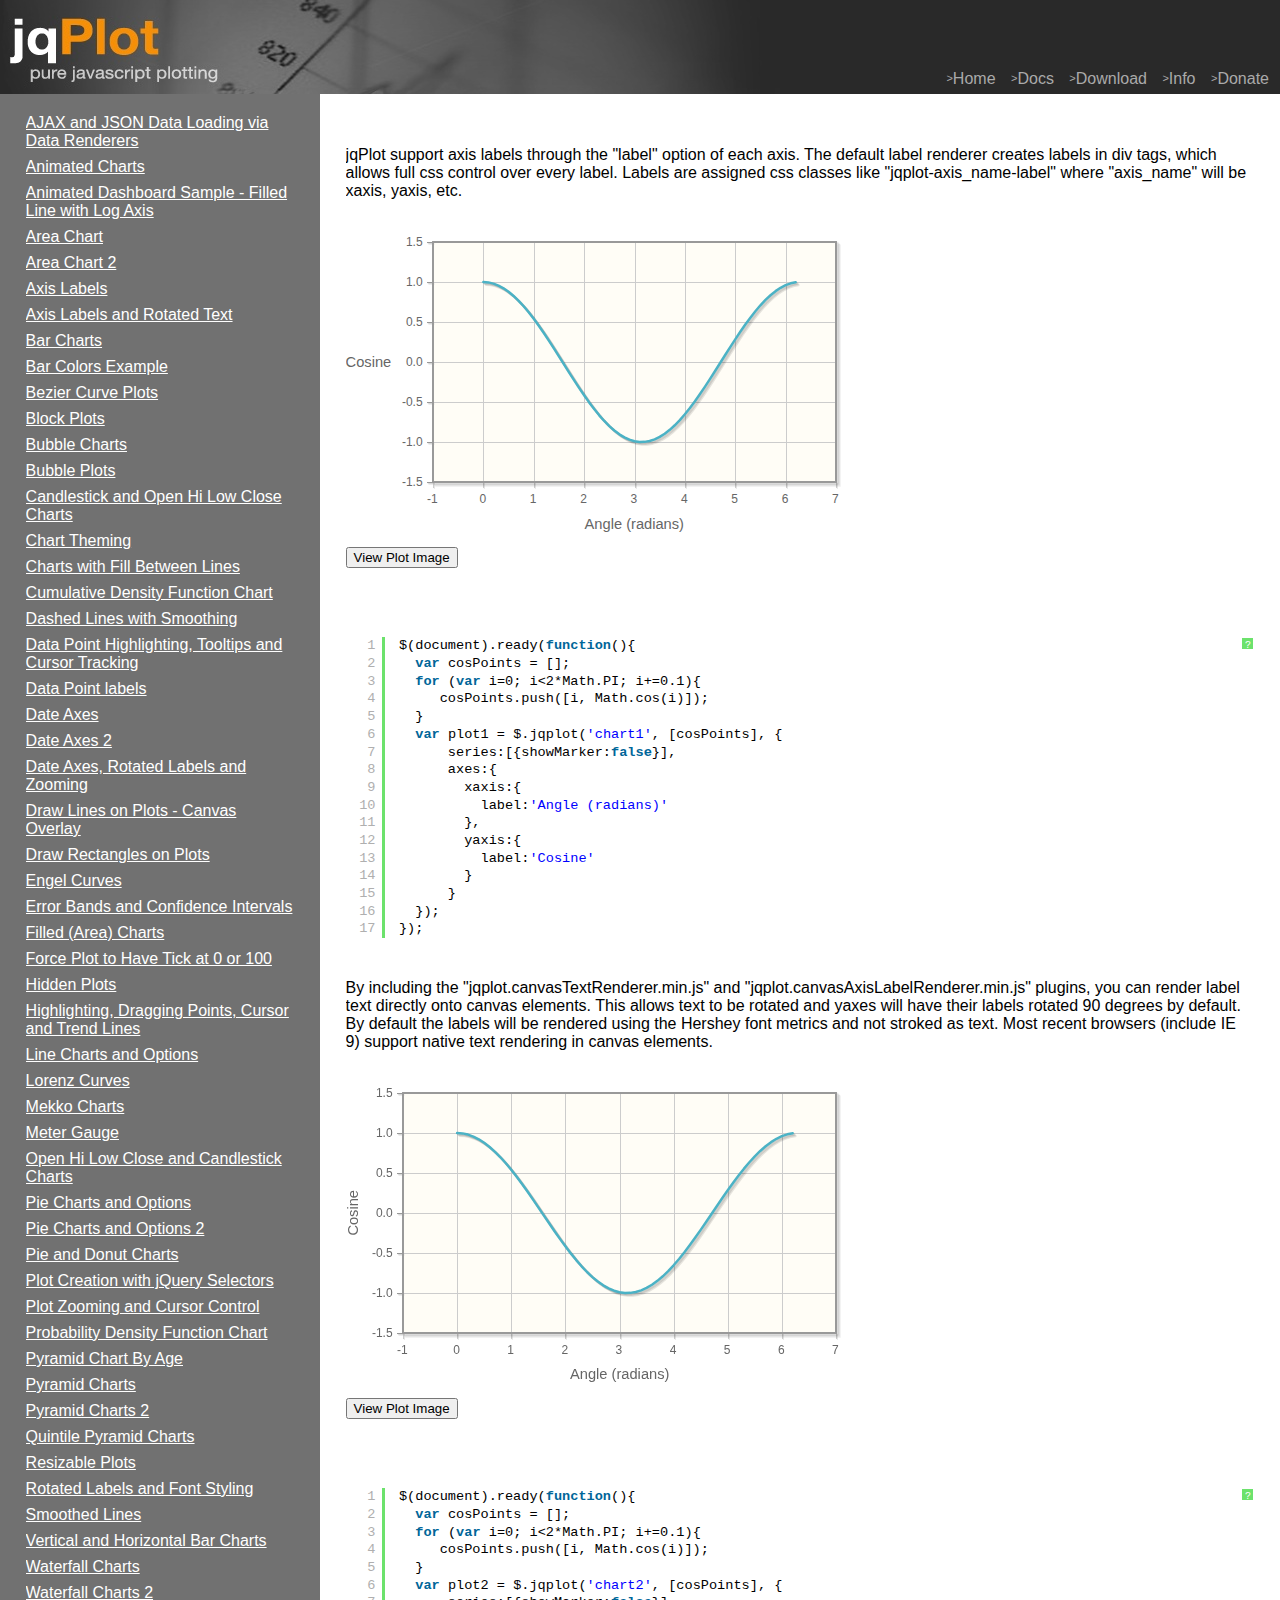
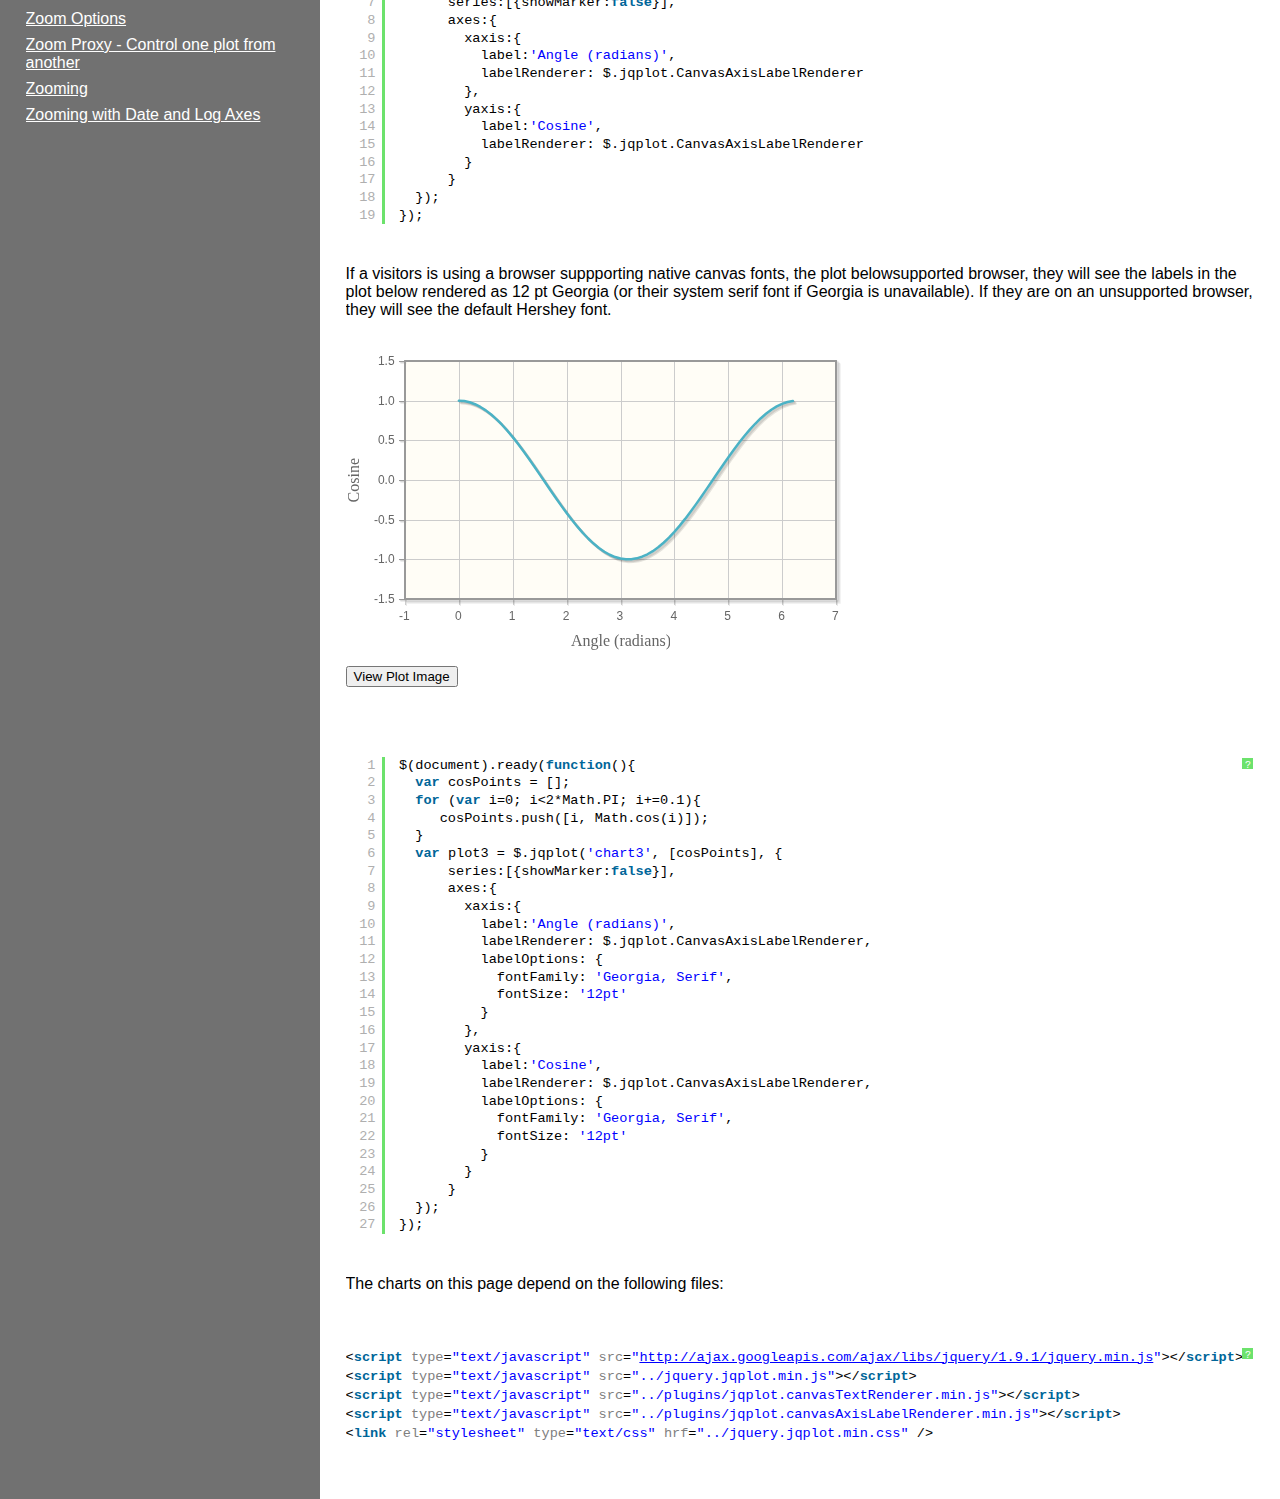
<file: jqplot/examples/axisLabelTests.html>
<!DOCTYPE html>

<html>
<head>

    <title>Axis Labels</title>

    <link class="include" rel="stylesheet" type="text/css" href="../jquery.jqplot.min.css" />
    <link rel="stylesheet" type="text/css" href="examples.min.css" />
    <link type="text/css" rel="stylesheet" href="syntaxhighlighter/styles/shCoreDefault.min.css" />
    <link type="text/css" rel="stylesheet" href="syntaxhighlighter/styles/shThemejqPlot.min.css" />
  
    <!--[if lt IE 9]><script language="javascript" type="text/javascript" src="../excanvas.js"></script><![endif]-->
    <script class="include" type="text/javascript" src="http://ajax.googleapis.com/ajax/libs/jquery/1.9.1/jquery.min.js"></script>
    
   
</head>
<body>
    <div id="header">
        <div class="nav">
            <a class="nav" href="../../../index.php"><span>&gt;</span>Home</a>
            <a class="nav"  href="../../../docs/"><span>&gt;</span>Docs</a>
            <a class="nav"  href="../../download/"><span>&gt;</span>Download</a>
            <a class="nav" href="../../../info.php"><span>&gt;</span>Info</a>
            <a class="nav"  href="../../../donate.php"><span>&gt;</span>Donate</a>
        </div>
    </div>
    <div class="colmask leftmenu">
      <div class="colleft">
        <div class="col1" id="example-content">

  
<!-- Example scripts go here -->

<p>jqPlot support axis labels through the "label" option of each axis.  The default label renderer creates labels in div tags, which allows full css control over every label.  Labels are assigned css classes like "jqplot-axis_name-label" where "axis_name" will be xaxis, yaxis, etc.</p>

<div id="chart1" style="height:300px; width:500px;"></div>

<pre class="code prettyprint brush: js"></pre>


<p>By including the "jqplot.canvasTextRenderer.min.js" and "jqplot.canvasAxisLabelRenderer.min.js" plugins, you can render label text directly onto canvas elements.  This allows text to be rotated and yaxes will have their labels rotated 90 degrees by default.   By default the labels will be rendered using the Hershey font metrics and not stroked as text.  Most recent browsers (include IE 9) support native text rendering in canvas elements.</p>

<div id="chart2" style="height:300px; width:500px;"></div>

<pre class="code prettyprint brush: js"></pre>

      
<p>If a visitors is using a browser suppporting native canvas fonts, the plot belowsupported browser, they will see the labels in the plot below rendered as 12 pt Georgia (or their system serif font if Georgia is unavailable).  If they are on an unsupported browser, they will see the default Hershey font.</p>

<div id="chart3" style="height:300px; width:500px;"></div>

<pre class="code prettyprint brush: js"></pre>


  
<script class="code" type="text/javascript">
$(document).ready(function(){
  var cosPoints = []; 
  for (var i=0; i<2*Math.PI; i+=0.1){ 
     cosPoints.push([i, Math.cos(i)]); 
  } 
  var plot1 = $.jqplot('chart1', [cosPoints], {  
      series:[{showMarker:false}],
      axes:{
        xaxis:{
          label:'Angle (radians)'
        },
        yaxis:{
          label:'Cosine'
        }
      }
  });
});
</script>
  
<script class="code" type="text/javascript">
$(document).ready(function(){
  var cosPoints = []; 
  for (var i=0; i<2*Math.PI; i+=0.1){ 
     cosPoints.push([i, Math.cos(i)]); 
  } 
  var plot2 = $.jqplot('chart2', [cosPoints], {  
      series:[{showMarker:false}],
      axes:{
        xaxis:{
          label:'Angle (radians)',
          labelRenderer: $.jqplot.CanvasAxisLabelRenderer
        },
        yaxis:{
          label:'Cosine',
          labelRenderer: $.jqplot.CanvasAxisLabelRenderer
        }
      }
  });
});
</script>
  
<script class="code" type="text/javascript">
$(document).ready(function(){
  var cosPoints = []; 
  for (var i=0; i<2*Math.PI; i+=0.1){ 
     cosPoints.push([i, Math.cos(i)]); 
  } 
  var plot3 = $.jqplot('chart3', [cosPoints], {  
      series:[{showMarker:false}],
      axes:{
        xaxis:{
          label:'Angle (radians)',
          labelRenderer: $.jqplot.CanvasAxisLabelRenderer,
          labelOptions: {
            fontFamily: 'Georgia, Serif',
            fontSize: '12pt'
          }
        },
        yaxis:{
          label:'Cosine',
          labelRenderer: $.jqplot.CanvasAxisLabelRenderer,
          labelOptions: {
            fontFamily: 'Georgia, Serif',
            fontSize: '12pt'
          }
        }
      }
  });
});
</script>



<!-- End example scripts -->

<!-- Don't touch this! -->


    <script class="include" type="text/javascript" src="../jquery.jqplot.min.js"></script>
    <script type="text/javascript" src="syntaxhighlighter/scripts/shCore.min.js"></script>
    <script type="text/javascript" src="syntaxhighlighter/scripts/shBrushJScript.min.js"></script>
    <script type="text/javascript" src="syntaxhighlighter/scripts/shBrushXml.min.js"></script>
<!-- End Don't touch this! -->

<!-- Additional plugins go here -->

  <script class="include" type="text/javascript" src="../plugins/jqplot.canvasTextRenderer.min.js"></script>
  <script class="include" type="text/javascript" src="../plugins/jqplot.canvasAxisLabelRenderer.min.js"></script>

<!-- End additional plugins -->

        </div>
         <div class="col2">

           <div class="example-link"><a class="example-link" href="data-renderers.html">AJAX and JSON Data Loading via Data Renderers</a></div>
           <div class="example-link"><a class="example-link" href="barLineAnimated.html">Animated Charts</a></div>
           <div class="example-link"><a class="example-link" href="dashboardWidget.html">Animated Dashboard Sample - Filled Line with Log Axis</a></div>
           <div class="example-link"><a class="example-link" href="kcp_area.html">Area Chart</a></div>
           <div class="example-link"><a class="example-link" href="kcp_area2.html">Area Chart 2</a></div>
           <div class="example-link"><a class="example-link" href="axisLabelTests.html">Axis Labels</a></div>
           <div class="example-link"><a class="example-link" href="axisLabelsRotatedText.html">Axis Labels and Rotated Text</a></div>
           <div class="example-link"><a class="example-link" href="barTest.html">Bar Charts</a></div>
           <div class="example-link"><a class="example-link" href="multipleBarColors.html">Bar Colors Example</a></div>
           <div class="example-link"><a class="example-link" href="bezierCurve.html">Bezier Curve Plots</a></div>
           <div class="example-link"><a class="example-link" href="blockPlot.html">Block Plots</a></div>
           <div class="example-link"><a class="example-link" href="bubbleChart.html">Bubble Charts</a></div>
           <div class="example-link"><a class="example-link" href="bubble-plots.html">Bubble Plots</a></div>
           <div class="example-link"><a class="example-link" href="candlestick.html">Candlestick and Open Hi Low Close Charts</a></div>
           <div class="example-link"><a class="example-link" href="theming.html">Chart Theming</a></div>
           <div class="example-link"><a class="example-link" href="fillBetweenLines.html">Charts with Fill Between Lines</a></div>
           <div class="example-link"><a class="example-link" href="kcp_cdf.html">Cumulative Density Function Chart</a></div>
           <div class="example-link"><a class="example-link" href="dashedLines.html">Dashed Lines with Smoothing</a></div>
           <div class="example-link"><a class="example-link" href="cursor-highlighter.html">Data Point Highlighting, Tooltips and Cursor Tracking</a></div>
           <div class="example-link"><a class="example-link" href="point-labels.html">Data Point labels</a></div>
           <div class="example-link"><a class="example-link" href="date-axes.html">Date Axes</a></div>
           <div class="example-link"><a class="example-link" href="dateAxisRenderer.html">Date Axes 2</a></div>
           <div class="example-link"><a class="example-link" href="rotatedTickLabelsZoom.html">Date Axes, Rotated Labels and Zooming</a></div>
           <div class="example-link"><a class="example-link" href="canvas-overlay.html">Draw Lines on Plots - Canvas Overlay</a></div>
           <div class="example-link"><a class="example-link" href="draw-rectangles.html">Draw Rectangles on Plots</a></div>
           <div class="example-link"><a class="example-link" href="kcp_engel.html">Engel Curves</a></div>
           <div class="example-link"><a class="example-link" href="bandedLine.html">Error Bands and Confidence Intervals</a></div>
           <div class="example-link"><a class="example-link" href="area.html">Filled (Area) Charts</a></div>
           <div class="example-link"><a class="example-link" href="axisScalingForceTickAt.html">Force Plot to Have Tick at 0 or 100</a></div>
           <div class="example-link"><a class="example-link" href="hiddenPlotsInTabs.html">Hidden Plots</a></div>
           <div class="example-link"><a class="example-link" href="customHighlighterCursorTrendline.html">Highlighting, Dragging Points, Cursor and Trend Lines</a></div>
           <div class="example-link"><a class="example-link" href="line-charts.html">Line Charts and Options</a></div>
           <div class="example-link"><a class="example-link" href="kcp_lorenz.html">Lorenz Curves</a></div>
           <div class="example-link"><a class="example-link" href="mekkoCharts.html">Mekko Charts</a></div>
           <div class="example-link"><a class="example-link" href="meterGauge.html">Meter Gauge</a></div>
           <div class="example-link"><a class="example-link" href="candlestick-charts.html">Open Hi Low Close and Candlestick Charts</a></div>
           <div class="example-link"><a class="example-link" href="pieTest.html">Pie Charts and Options</a></div>
           <div class="example-link"><a class="example-link" href="pieTest4.html">Pie Charts and Options 2</a></div>
           <div class="example-link"><a class="example-link" href="pie-donut-charts.html">Pie and Donut Charts</a></div>
           <div class="example-link"><a class="example-link" href="selectorSyntax.html">Plot Creation with jQuery Selectors</a></div>
           <div class="example-link"><a class="example-link" href="zooming.html">Plot Zooming and Cursor Control</a></div>
           <div class="example-link"><a class="example-link" href="kcp_pdf.html">Probability Density Function Chart</a></div>
           <div class="example-link"><a class="example-link" href="kcp_pyramid_by_age.html">Pyramid Chart By Age</a></div>
           <div class="example-link"><a class="example-link" href="kcp_pyramid.html">Pyramid Charts</a></div>
           <div class="example-link"><a class="example-link" href="kcp_pyramid2.html">Pyramid Charts 2</a></div>
           <div class="example-link"><a class="example-link" href="kcp_quintiles.html">Quintile Pyramid Charts</a></div>
           <div class="example-link"><a class="example-link" href="resizablePlot.html">Resizable Plots</a></div>
           <div class="example-link"><a class="example-link" href="rotated-tick-labels.html">Rotated Labels and Font Styling</a></div>
           <div class="example-link"><a class="example-link" href="smoothedLine.html">Smoothed Lines</a></div>
           <div class="example-link"><a class="example-link" href="bar-charts.html">Vertical and Horizontal Bar Charts</a></div>
           <div class="example-link"><a class="example-link" href="waterfall.html">Waterfall Charts</a></div>
           <div class="example-link"><a class="example-link" href="waterfall2.html">Waterfall Charts 2</a></div>
           <div class="example-link"><a class="example-link" href="zoomOptions.html">Zoom Options</a></div>
           <div class="example-link"><a class="example-link" href="zoomProxy.html">Zoom Proxy - Control one plot from another</a></div>
           <div class="example-link"><a class="example-link" href="zoom1.html">Zooming</a></div>
           <div class="example-link"><a class="example-link" href="dateAxisLogAxisZooming.html">Zooming with Date and Log Axes</a></div>

         </div>
               </div>
    </div>
    <script type="text/javascript" src="example.min.js"></script>

</body>


</html>
</file>
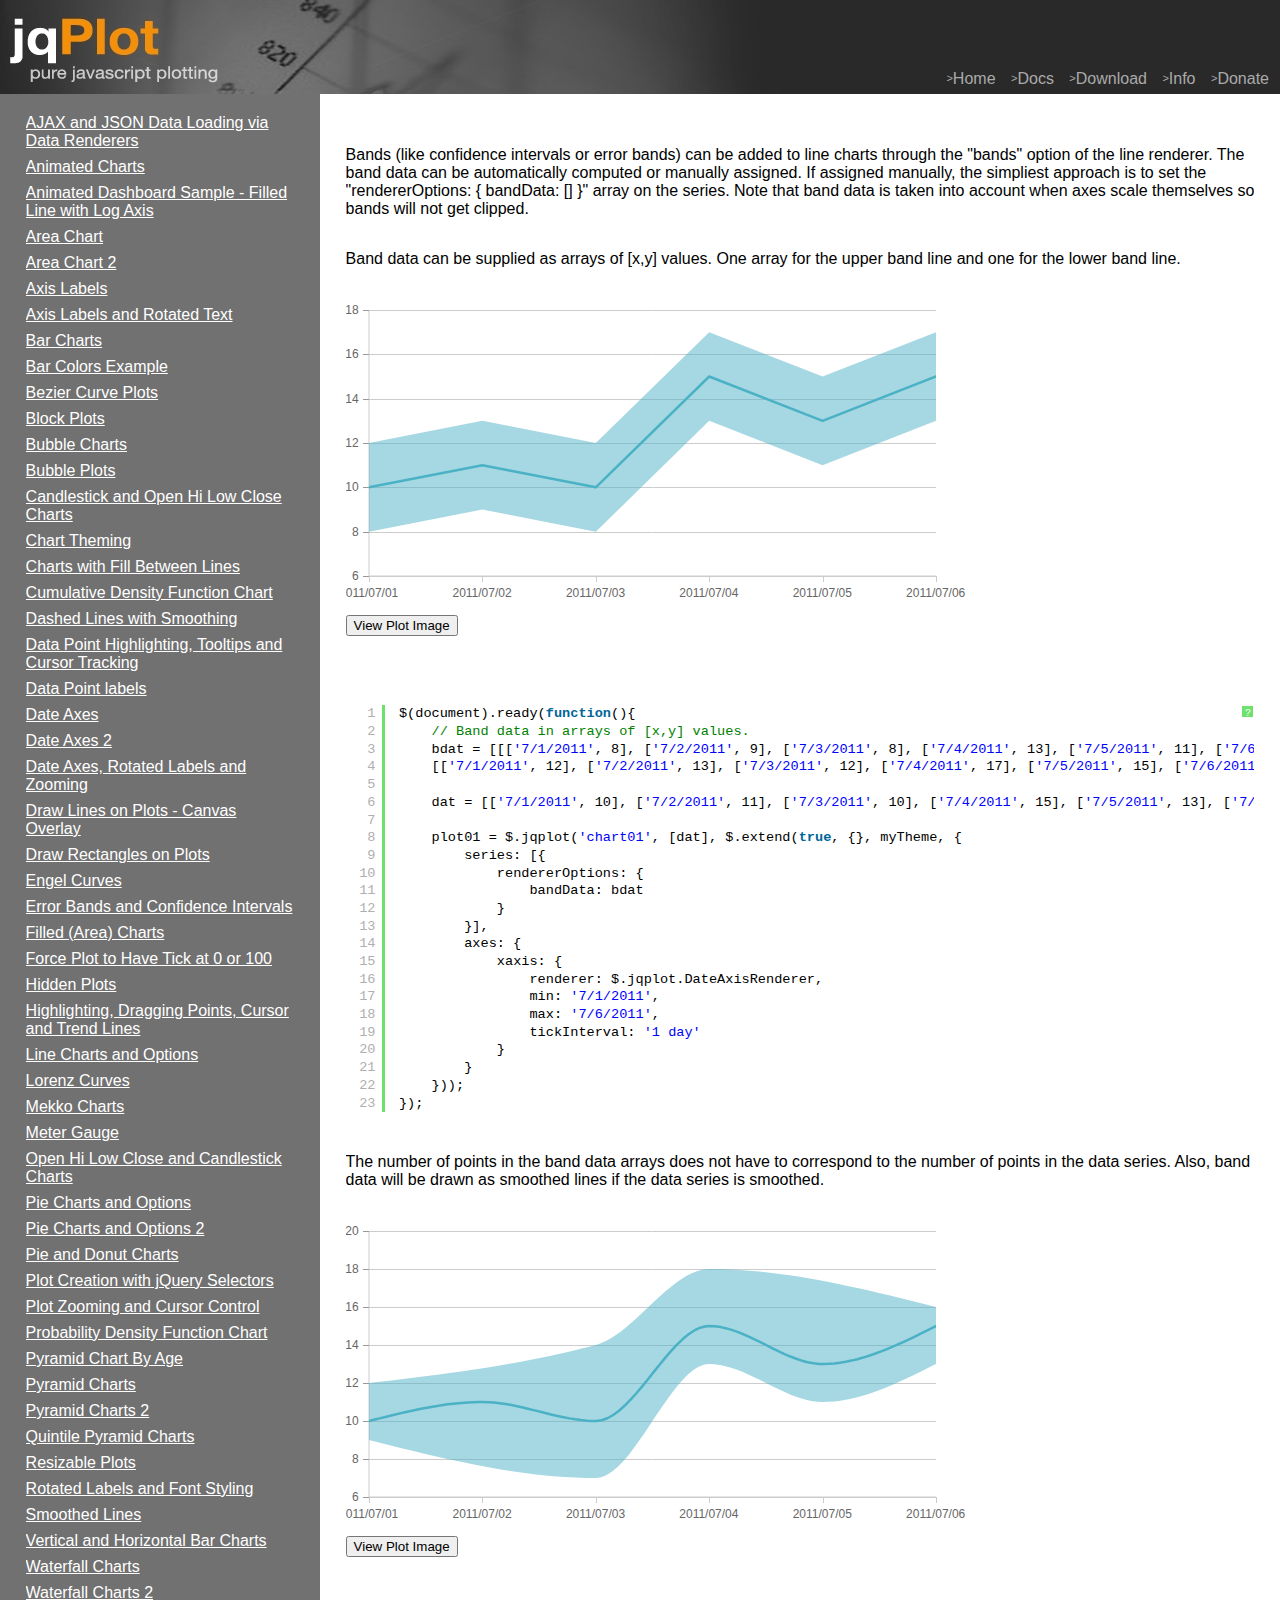
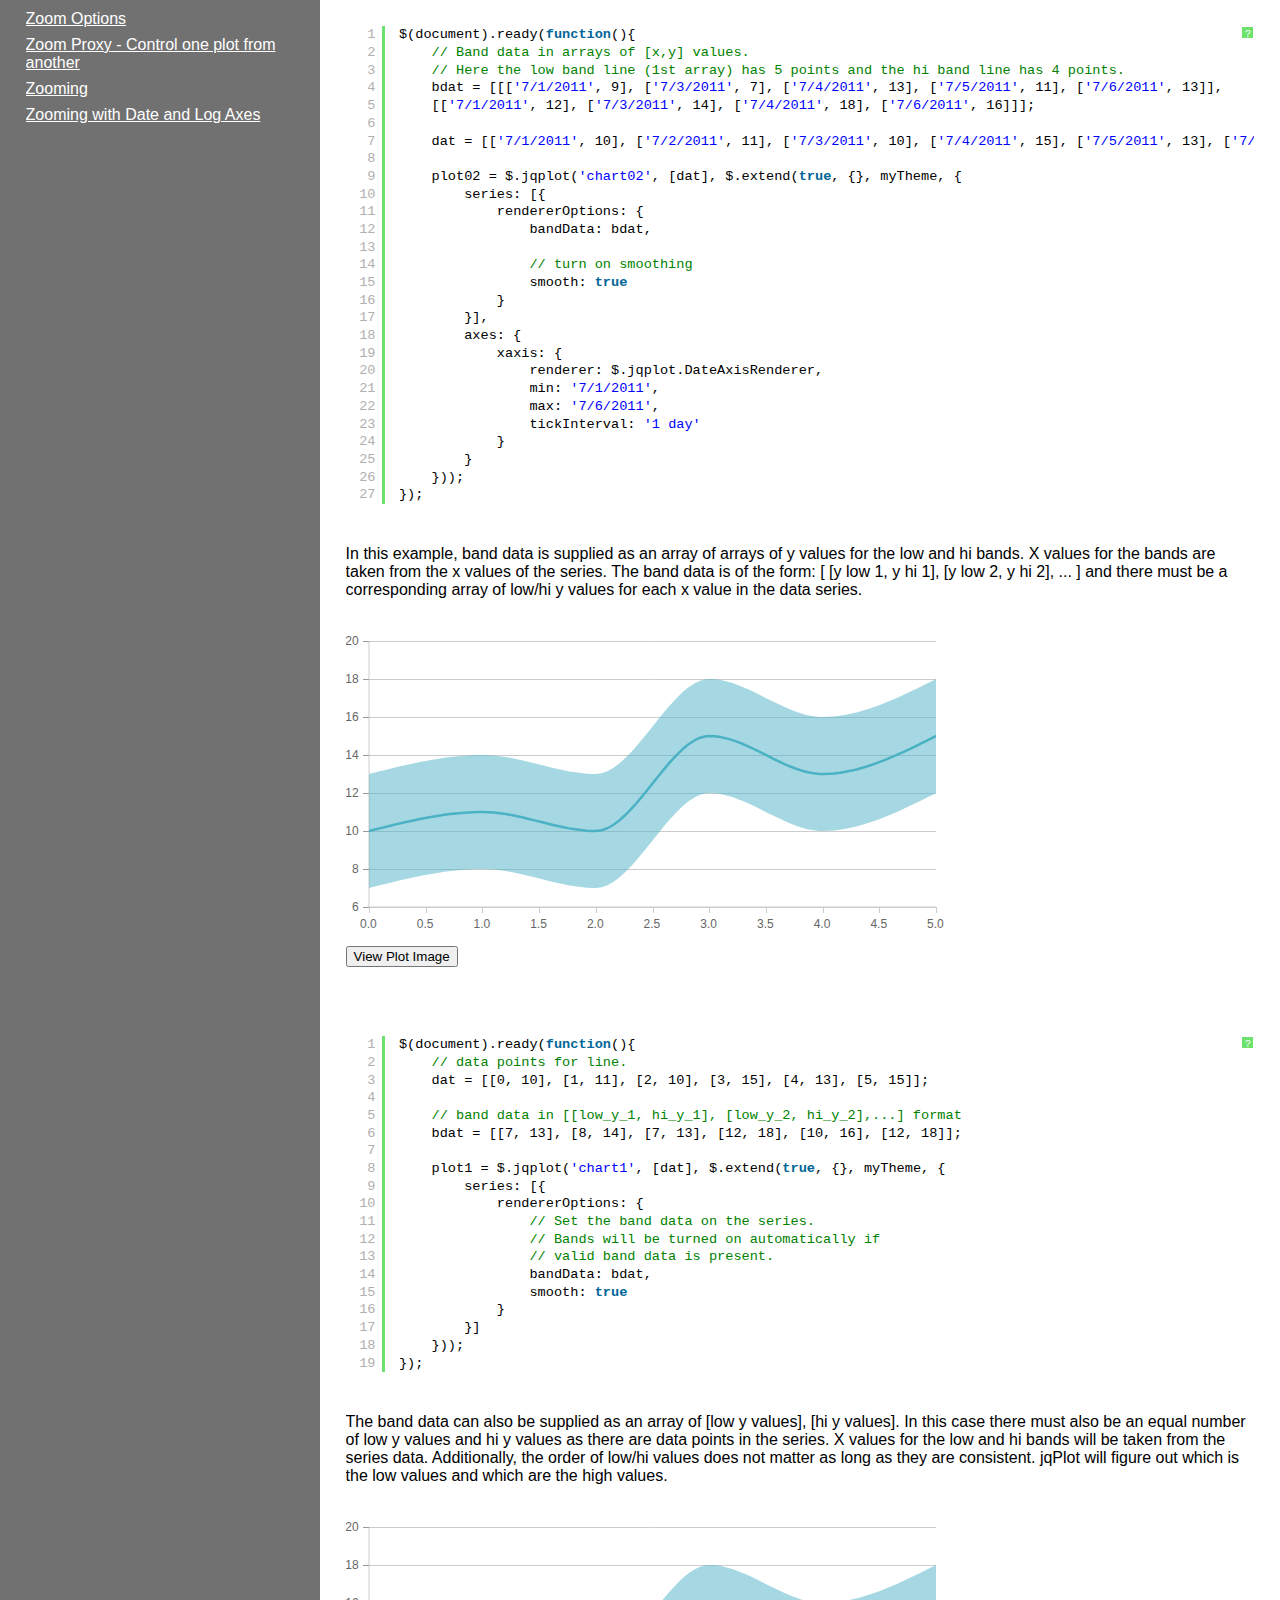
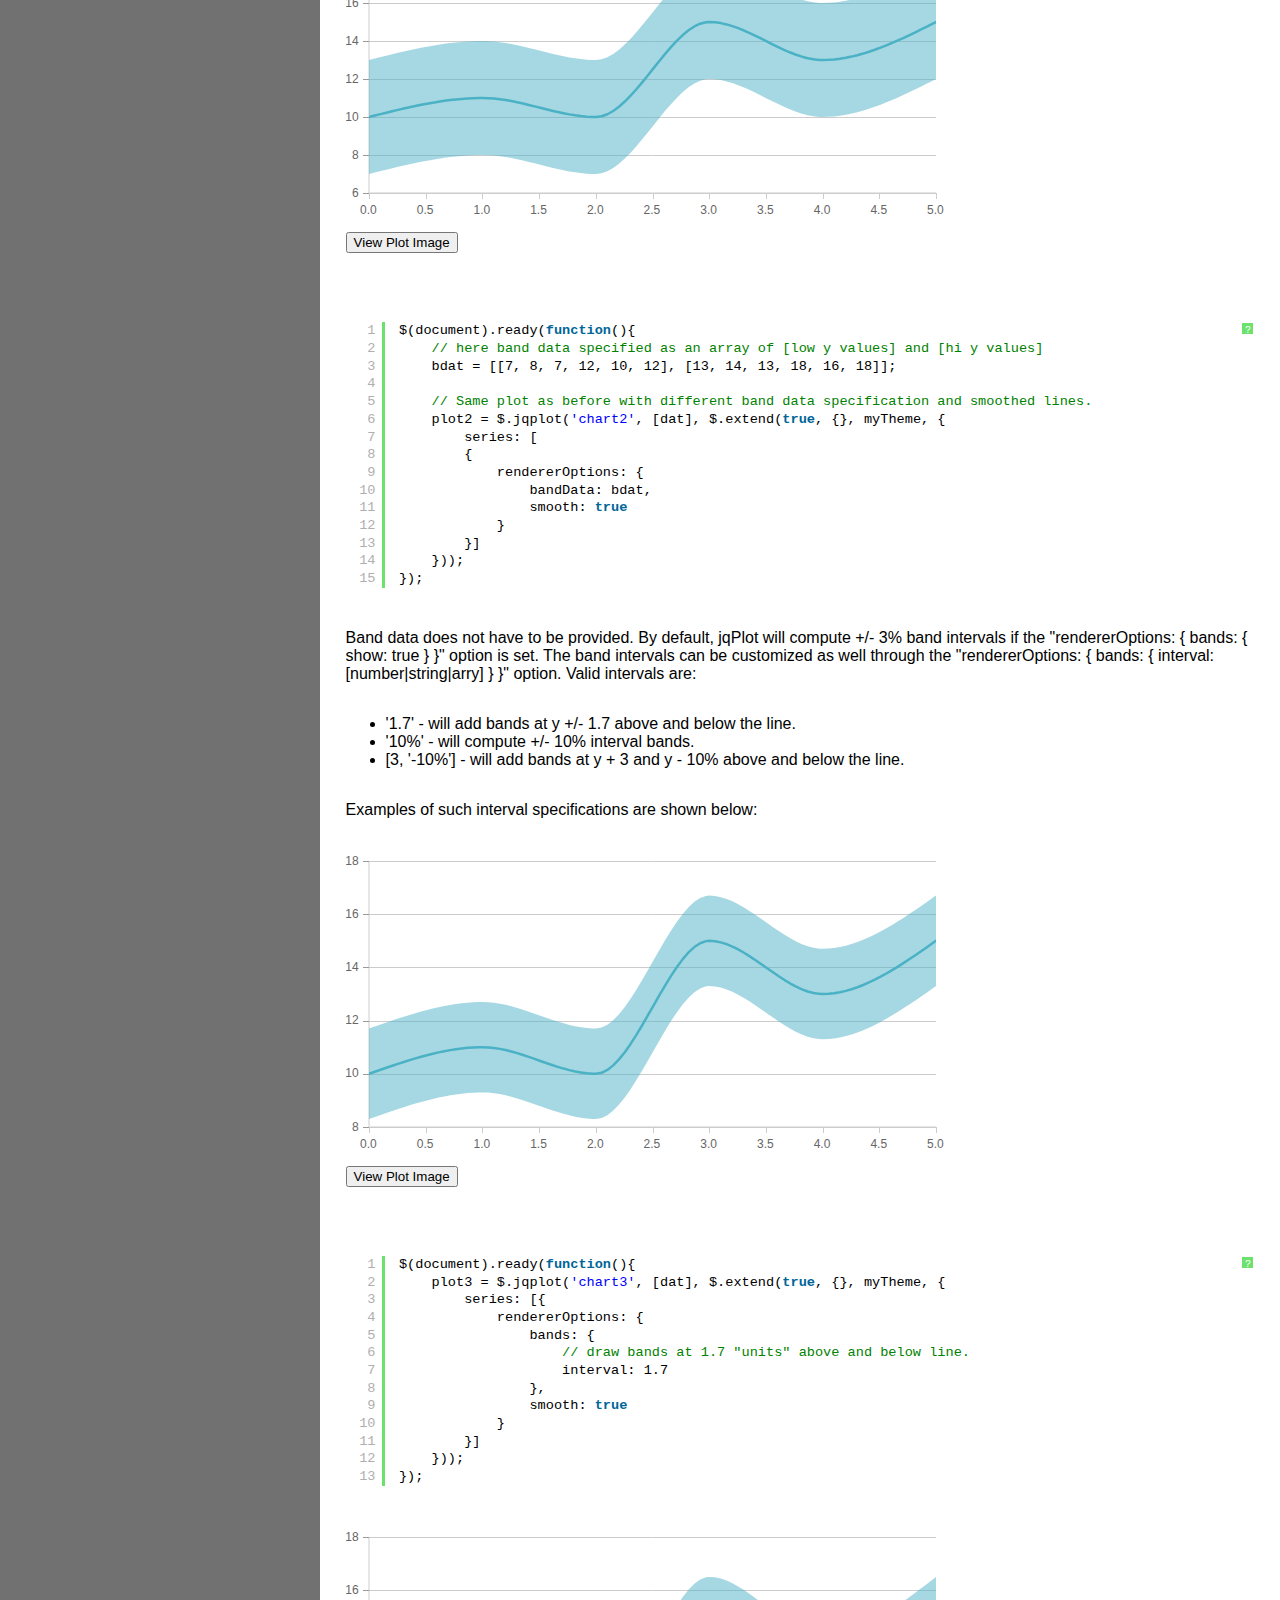
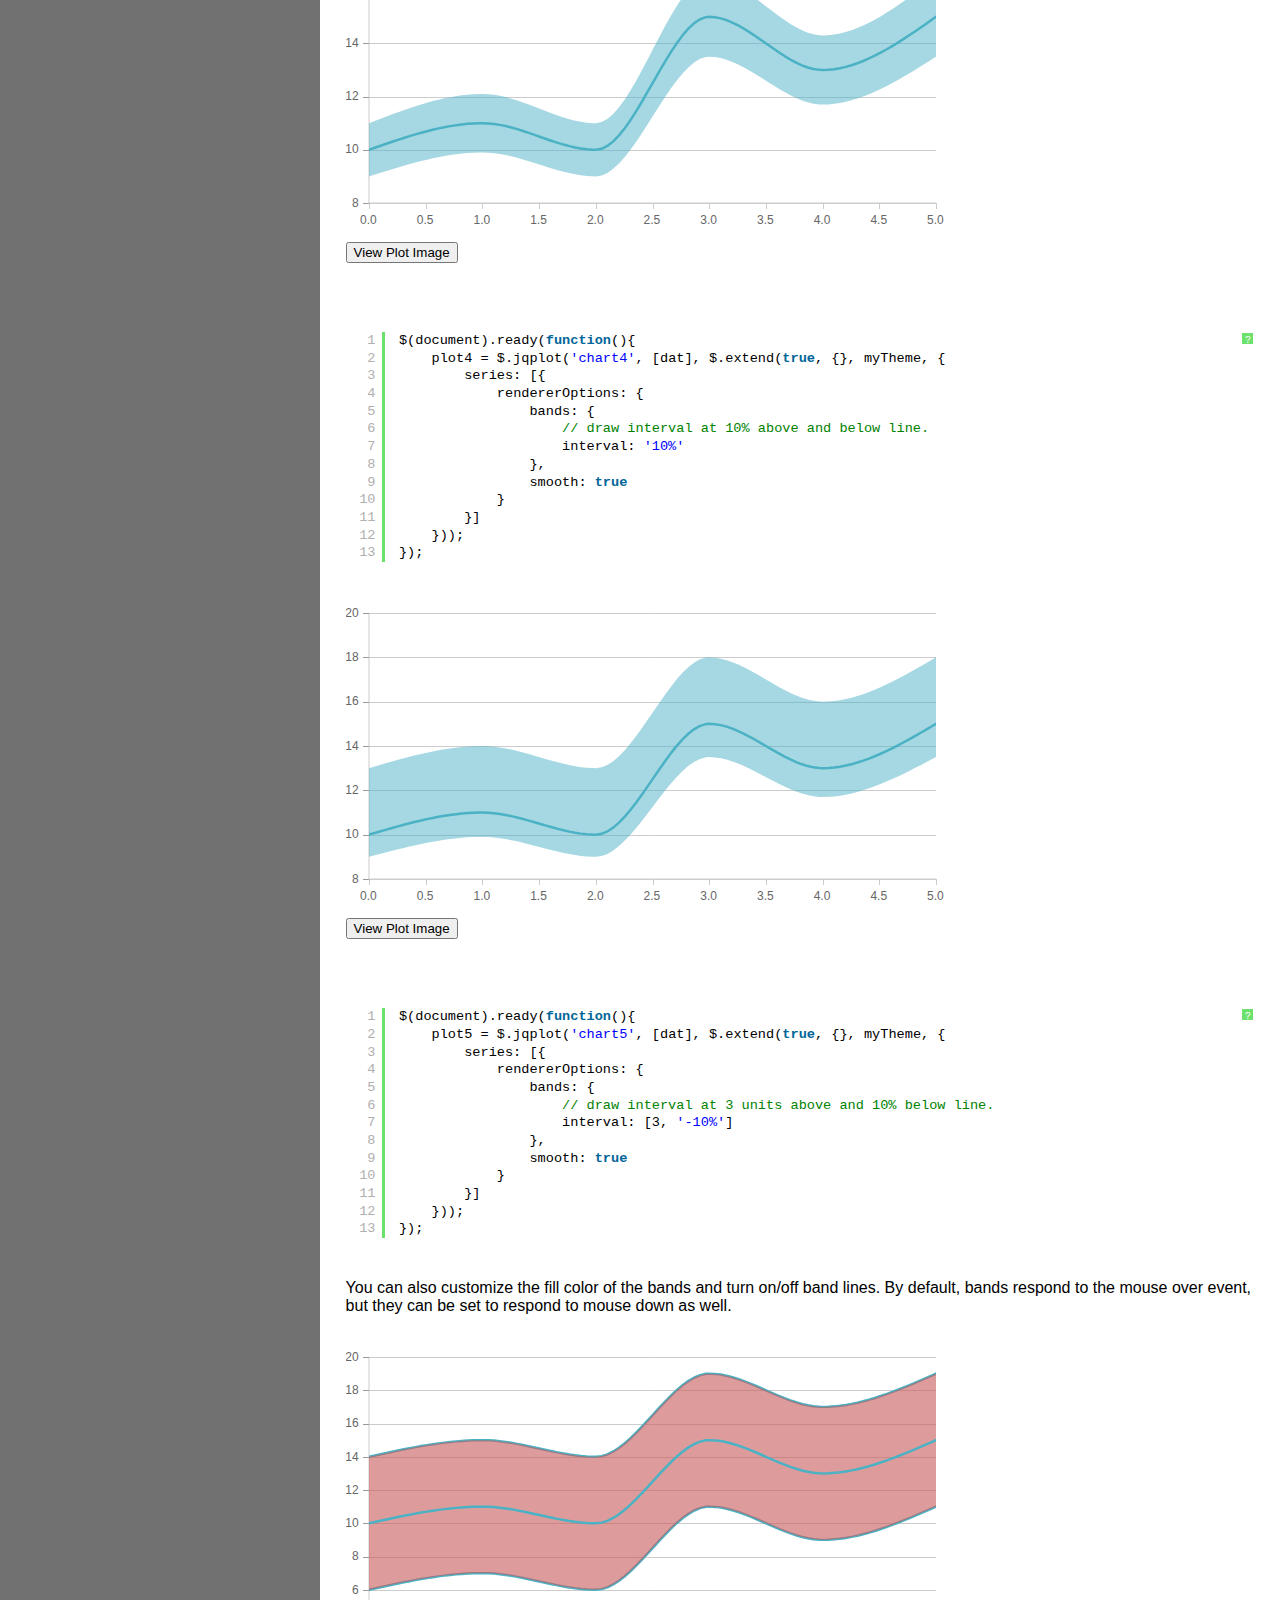
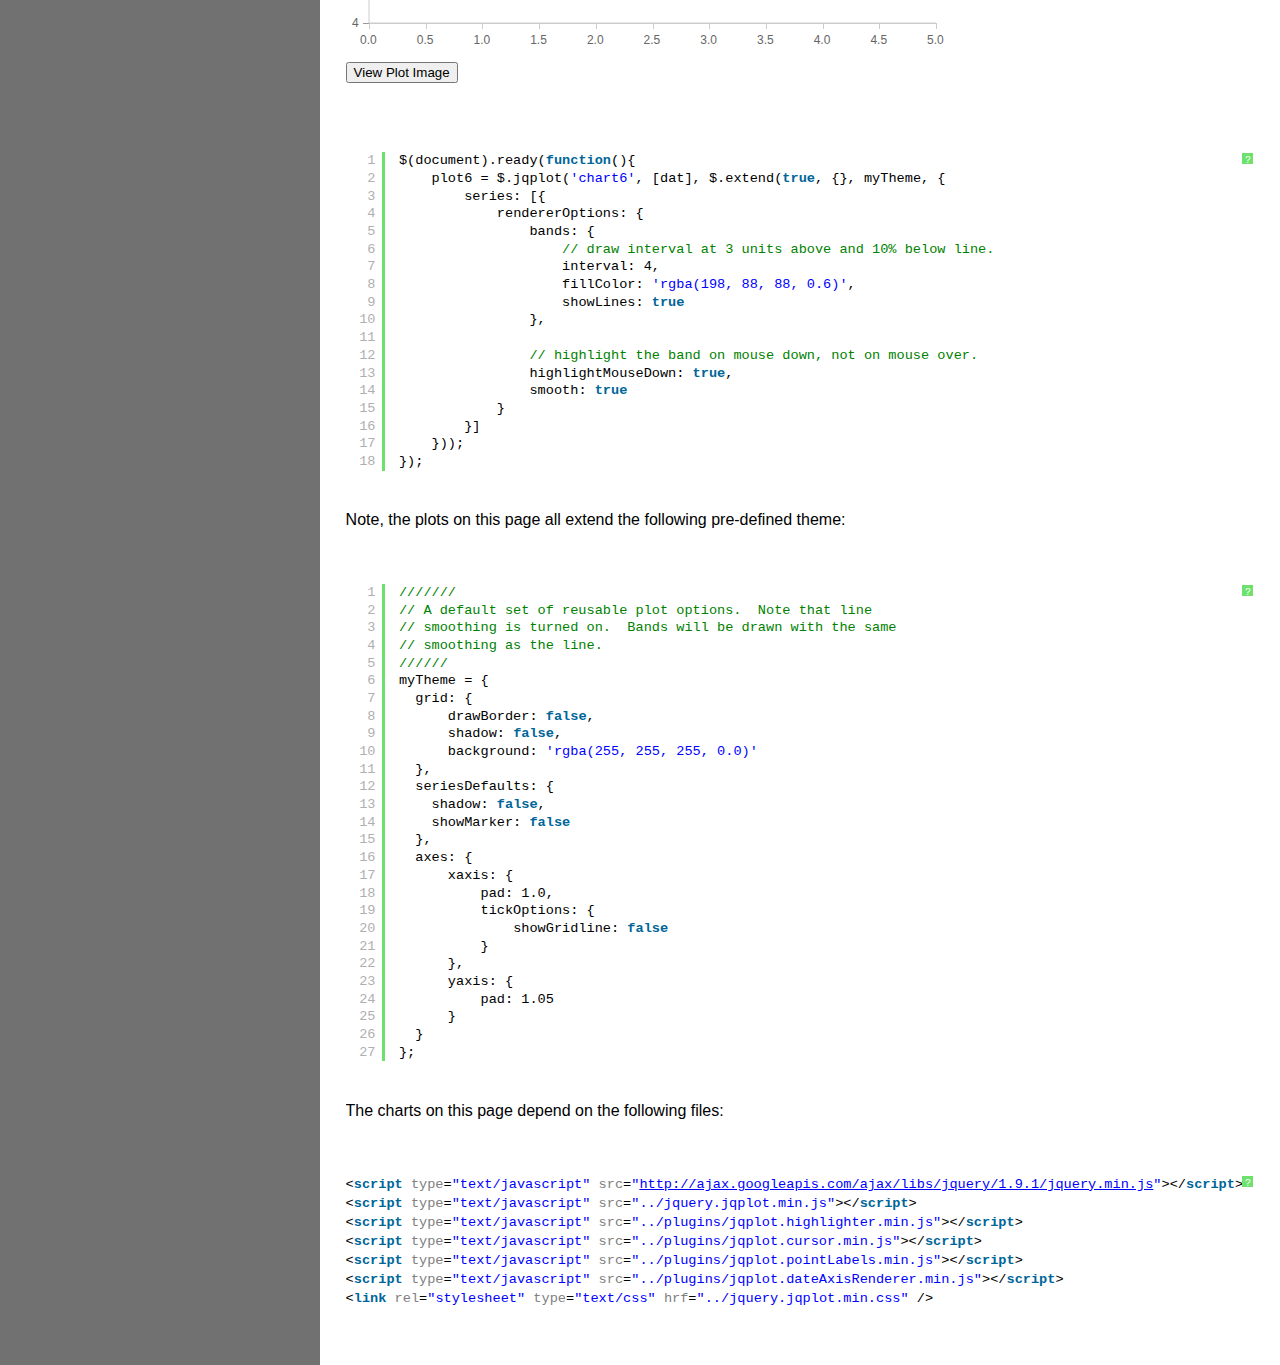
<file: jqplot/examples/bandedLine.html>
<!DOCTYPE html>

<html>
<head>

    <title>Error Bands and Confidence Intervals</title>

    <link class="include" rel="stylesheet" type="text/css" href="../jquery.jqplot.min.css" />
    <link rel="stylesheet" type="text/css" href="examples.min.css" />
    <link type="text/css" rel="stylesheet" href="syntaxhighlighter/styles/shCoreDefault.min.css" />
    <link type="text/css" rel="stylesheet" href="syntaxhighlighter/styles/shThemejqPlot.min.css" />
  
    <!--[if lt IE 9]><script language="javascript" type="text/javascript" src="../excanvas.js"></script><![endif]-->
    <script class="include" type="text/javascript" src="http://ajax.googleapis.com/ajax/libs/jquery/1.9.1/jquery.min.js"></script>
    
   
</head>
<body>
    <div id="header">
        <div class="nav">
            <a class="nav" href="../../../index.php"><span>&gt;</span>Home</a>
            <a class="nav"  href="../../../docs/"><span>&gt;</span>Docs</a>
            <a class="nav"  href="../../download/"><span>&gt;</span>Download</a>
            <a class="nav" href="../../../info.php"><span>&gt;</span>Info</a>
            <a class="nav"  href="../../../donate.php"><span>&gt;</span>Donate</a>
        </div>
    </div>
    <div class="colmask leftmenu">
      <div class="colleft">
        <div class="col1" id="example-content">

  
<!-- Example scripts go here -->
<p>Bands (like confidence intervals or error bands) can be added to line charts through the "bands" option of the line renderer.  The band data can be automatically computed or manually assigned.  If assigned manually, the simpliest approach is to set the "rendererOptions: { bandData: [] }" array on the series.  Note that band data is taken into account when axes scale themselves so bands will not get clipped.</p>


<p>Band data can be supplied as arrays of [x,y] values.  One array for the upper band line and one for the lower band line.</p>

 <div id="chart01" style="height:300px; width:600px;"></div>
    <pre class="code brush:js"></pre>


<p>The number of points in the band data arrays does not have to correspond to the number of points in the data series.  Also, band data will be drawn as smoothed lines if the data series is smoothed.</p>

 <div id="chart02" style="height:300px; width:600px;"></div>
    <pre class="code brush:js"></pre>

<p>In this example, band data is supplied as an array of arrays of y values for the low and hi bands.  X values for the bands are taken from the x values of the series.  The band data is of the form:  [ [y low 1, y hi 1], [y low 2, y hi 2], ... ] and there must be a corresponding array of low/hi y values for each x value in the data series.</p>

 <div id="chart1" style="height:300px; width:600px;"></div>
    <pre class="code brush:js"></pre>

<p>The band data can also be supplied as an array of [low y values], [hi y values].  In this case there must also be an equal number of low y values and hi y values as there are data points in the series.  X values for the low and hi bands will be taken from the series data.  Additionally, the order of low/hi values does not matter as long as they are consistent.  jqPlot will figure out which is the low values and which are the high values.</p>

 <div id="chart2" style="height:300px; width:600px;"></div>
    <pre class="code brush:js"></pre>

<p>Band data does not have to be provided.  By default, jqPlot will compute +/- 3% band intervals if the "rendererOptions: { bands: { show: true } }" option is set.  The band intervals can be customized as well through the "rendererOptions: { bands: { interval: [number|string|arry] } }" option.  Valid intervals are:</p>

<ul>
<li> '1.7' - will add bands at y +/- 1.7 above and below the line.</li>
<li> '10%' - will compute +/- 10% interval bands.</li>
<li> [3, '-10%'] - will add bands at y + 3 and y - 10% above and below the line.</li>
</ul>

<p>Examples of such interval specifications are shown below:</p>

 <div id="chart3" style="height:300px; width:600px;"></div>
    <pre class="code brush:js"></pre>
 <div id="chart4" style="height:300px; width:600px;"></div>
    <pre class="code brush:js"></pre>

 <div id="chart5" style="height:300px; width:600px;"></div>
    <pre class="code brush:js"></pre>
    
<p>You can also customize the fill color of the bands and turn on/off band lines.  By default, bands respond to the mouse over event, but they can be set to respond to mouse down as well.</p>
 <div id="chart6" style="height:300px; width:600px;"></div>
    <pre class="code brush:js"></pre>

<p>Note, the plots on this page all extend the following pre-defined theme:</p>

    <pre class="code brush:js"></pre>


<script class="code" type="text/javascript">
$(document).ready(function(){
    // Band data in arrays of [x,y] values.
    bdat = [[['7/1/2011', 8], ['7/2/2011', 9], ['7/3/2011', 8], ['7/4/2011', 13], ['7/5/2011', 11], ['7/6/2011', 13]], 
    [['7/1/2011', 12], ['7/2/2011', 13], ['7/3/2011', 12], ['7/4/2011', 17], ['7/5/2011', 15], ['7/6/2011', 17]]];
    
    dat = [['7/1/2011', 10], ['7/2/2011', 11], ['7/3/2011', 10], ['7/4/2011', 15], ['7/5/2011', 13], ['7/6/2011', 15]];

    plot01 = $.jqplot('chart01', [dat], $.extend(true, {}, myTheme, {
        series: [{
            rendererOptions: {
                bandData: bdat
            }
        }],
        axes: {
            xaxis: {
                renderer: $.jqplot.DateAxisRenderer,
                min: '7/1/2011',
                max: '7/6/2011',
                tickInterval: '1 day'
            }
        }
    }));
});
</script>

<script class="code" type="text/javascript">
$(document).ready(function(){
    // Band data in arrays of [x,y] values.
    // Here the low band line (1st array) has 5 points and the hi band line has 4 points.
    bdat = [[['7/1/2011', 9], ['7/3/2011', 7], ['7/4/2011', 13], ['7/5/2011', 11], ['7/6/2011', 13]], 
    [['7/1/2011', 12], ['7/3/2011', 14], ['7/4/2011', 18], ['7/6/2011', 16]]];
    
    dat = [['7/1/2011', 10], ['7/2/2011', 11], ['7/3/2011', 10], ['7/4/2011', 15], ['7/5/2011', 13], ['7/6/2011', 15]];

    plot02 = $.jqplot('chart02', [dat], $.extend(true, {}, myTheme, {
        series: [{
            rendererOptions: {
                bandData: bdat,

                // turn on smoothing
                smooth: true
            }
        }],
        axes: {
            xaxis: {
                renderer: $.jqplot.DateAxisRenderer,
                min: '7/1/2011',
                max: '7/6/2011',
                tickInterval: '1 day'
            }
        }
    }));
});
</script>

<script class="code" type="text/javascript">
$(document).ready(function(){
    // data points for line.
    dat = [[0, 10], [1, 11], [2, 10], [3, 15], [4, 13], [5, 15]];

    // band data in [[low_y_1, hi_y_1], [low_y_2, hi_y_2],...] format
    bdat = [[7, 13], [8, 14], [7, 13], [12, 18], [10, 16], [12, 18]];

    plot1 = $.jqplot('chart1', [dat], $.extend(true, {}, myTheme, {
        series: [{
            rendererOptions: {
                // Set the band data on the series.
                // Bands will be turned on automatically if
                // valid band data is present.
                bandData: bdat,
                smooth: true
            }
        }]
    }));
});

</script>


<script class="code" type="text/javascript">

$(document).ready(function(){
    // here band data specified as an array of [low y values] and [hi y values]
    bdat = [[7, 8, 7, 12, 10, 12], [13, 14, 13, 18, 16, 18]];

    // Same plot as before with different band data specification and smoothed lines.
    plot2 = $.jqplot('chart2', [dat], $.extend(true, {}, myTheme, {
        series: [
        {
            rendererOptions: {
                bandData: bdat,
                smooth: true
            }
        }]
    }));
});

</script>

<script class="code" type="text/javascript">
$(document).ready(function(){
    plot3 = $.jqplot('chart3', [dat], $.extend(true, {}, myTheme, {
        series: [{
            rendererOptions: {
                bands: {
                    // draw bands at 1.7 "units" above and below line.
                    interval: 1.7
                },
                smooth: true
            }
        }]
    }));
});

</script>

<script class="code" type="text/javascript">
$(document).ready(function(){
    plot4 = $.jqplot('chart4', [dat], $.extend(true, {}, myTheme, {
        series: [{
            rendererOptions: {
                bands: {
                    // draw interval at 10% above and below line.
                    interval: '10%'
                },
                smooth: true
            }
        }]
    }));
});
</script>

<script class="code" type="text/javascript">
$(document).ready(function(){
    plot5 = $.jqplot('chart5', [dat], $.extend(true, {}, myTheme, {
        series: [{
            rendererOptions: {
                bands: {
                    // draw interval at 3 units above and 10% below line.
                    interval: [3, '-10%']
                },
                smooth: true
            }
        }]
    }));
});
</script>

<script class="code" type="text/javascript">
$(document).ready(function(){
    plot6 = $.jqplot('chart6', [dat], $.extend(true, {}, myTheme, {
        series: [{
            rendererOptions: {
                bands: {
                    // draw interval at 3 units above and 10% below line.
                    interval: 4,
                    fillColor: 'rgba(198, 88, 88, 0.6)',
                    showLines: true
                },

                // highlight the band on mouse down, not on mouse over.
                highlightMouseDown: true,
                smooth: true
            }
        }]
    }));
});
</script>

<script class="code" type="text/javascript">
///////
// A default set of reusable plot options.  Note that line
// smoothing is turned on.  Bands will be drawn with the same 
// smoothing as the line.
//////
myTheme = {
  grid: {
      drawBorder: false,
      shadow: false,
      background: 'rgba(255, 255, 255, 0.0)'
  },
  seriesDefaults: {
    shadow: false,
    showMarker: false
  },
  axes: {
      xaxis: {
          pad: 1.0,
          tickOptions: {
              showGridline: false
          }
      },
      yaxis: {
          pad: 1.05
      }
  }
};
</script>
<!-- End example scripts -->

<!-- Don't touch this! -->


    <script class="include" type="text/javascript" src="../jquery.jqplot.min.js"></script>
    <script type="text/javascript" src="syntaxhighlighter/scripts/shCore.min.js"></script>
    <script type="text/javascript" src="syntaxhighlighter/scripts/shBrushJScript.min.js"></script>
    <script type="text/javascript" src="syntaxhighlighter/scripts/shBrushXml.min.js"></script>
<!-- Additional plugins go here -->

    <script class="include" type="text/javascript" src="../plugins/jqplot.highlighter.min.js"></script>
    <script class="include" type="text/javascript" src="../plugins/jqplot.cursor.min.js"></script>
    <script class="include" type="text/javascript" src="../plugins/jqplot.pointLabels.min.js"></script>
    <script class="include" type="text/javascript" src="../plugins/jqplot.dateAxisRenderer.min.js"></script>

<!-- End additional plugins -->

        </div>
         <div class="col2">

           <div class="example-link"><a class="example-link" href="data-renderers.html">AJAX and JSON Data Loading via Data Renderers</a></div>
           <div class="example-link"><a class="example-link" href="barLineAnimated.html">Animated Charts</a></div>
           <div class="example-link"><a class="example-link" href="dashboardWidget.html">Animated Dashboard Sample - Filled Line with Log Axis</a></div>
           <div class="example-link"><a class="example-link" href="kcp_area.html">Area Chart</a></div>
           <div class="example-link"><a class="example-link" href="kcp_area2.html">Area Chart 2</a></div>
           <div class="example-link"><a class="example-link" href="axisLabelTests.html">Axis Labels</a></div>
           <div class="example-link"><a class="example-link" href="axisLabelsRotatedText.html">Axis Labels and Rotated Text</a></div>
           <div class="example-link"><a class="example-link" href="barTest.html">Bar Charts</a></div>
           <div class="example-link"><a class="example-link" href="multipleBarColors.html">Bar Colors Example</a></div>
           <div class="example-link"><a class="example-link" href="bezierCurve.html">Bezier Curve Plots</a></div>
           <div class="example-link"><a class="example-link" href="blockPlot.html">Block Plots</a></div>
           <div class="example-link"><a class="example-link" href="bubbleChart.html">Bubble Charts</a></div>
           <div class="example-link"><a class="example-link" href="bubble-plots.html">Bubble Plots</a></div>
           <div class="example-link"><a class="example-link" href="candlestick.html">Candlestick and Open Hi Low Close Charts</a></div>
           <div class="example-link"><a class="example-link" href="theming.html">Chart Theming</a></div>
           <div class="example-link"><a class="example-link" href="fillBetweenLines.html">Charts with Fill Between Lines</a></div>
           <div class="example-link"><a class="example-link" href="kcp_cdf.html">Cumulative Density Function Chart</a></div>
           <div class="example-link"><a class="example-link" href="dashedLines.html">Dashed Lines with Smoothing</a></div>
           <div class="example-link"><a class="example-link" href="cursor-highlighter.html">Data Point Highlighting, Tooltips and Cursor Tracking</a></div>
           <div class="example-link"><a class="example-link" href="point-labels.html">Data Point labels</a></div>
           <div class="example-link"><a class="example-link" href="date-axes.html">Date Axes</a></div>
           <div class="example-link"><a class="example-link" href="dateAxisRenderer.html">Date Axes 2</a></div>
           <div class="example-link"><a class="example-link" href="rotatedTickLabelsZoom.html">Date Axes, Rotated Labels and Zooming</a></div>
           <div class="example-link"><a class="example-link" href="canvas-overlay.html">Draw Lines on Plots - Canvas Overlay</a></div>
           <div class="example-link"><a class="example-link" href="draw-rectangles.html">Draw Rectangles on Plots</a></div>
           <div class="example-link"><a class="example-link" href="kcp_engel.html">Engel Curves</a></div>
           <div class="example-link"><a class="example-link" href="bandedLine.html">Error Bands and Confidence Intervals</a></div>
           <div class="example-link"><a class="example-link" href="area.html">Filled (Area) Charts</a></div>
           <div class="example-link"><a class="example-link" href="axisScalingForceTickAt.html">Force Plot to Have Tick at 0 or 100</a></div>
           <div class="example-link"><a class="example-link" href="hiddenPlotsInTabs.html">Hidden Plots</a></div>
           <div class="example-link"><a class="example-link" href="customHighlighterCursorTrendline.html">Highlighting, Dragging Points, Cursor and Trend Lines</a></div>
           <div class="example-link"><a class="example-link" href="line-charts.html">Line Charts and Options</a></div>
           <div class="example-link"><a class="example-link" href="kcp_lorenz.html">Lorenz Curves</a></div>
           <div class="example-link"><a class="example-link" href="mekkoCharts.html">Mekko Charts</a></div>
           <div class="example-link"><a class="example-link" href="meterGauge.html">Meter Gauge</a></div>
           <div class="example-link"><a class="example-link" href="candlestick-charts.html">Open Hi Low Close and Candlestick Charts</a></div>
           <div class="example-link"><a class="example-link" href="pieTest.html">Pie Charts and Options</a></div>
           <div class="example-link"><a class="example-link" href="pieTest4.html">Pie Charts and Options 2</a></div>
           <div class="example-link"><a class="example-link" href="pie-donut-charts.html">Pie and Donut Charts</a></div>
           <div class="example-link"><a class="example-link" href="selectorSyntax.html">Plot Creation with jQuery Selectors</a></div>
           <div class="example-link"><a class="example-link" href="zooming.html">Plot Zooming and Cursor Control</a></div>
           <div class="example-link"><a class="example-link" href="kcp_pdf.html">Probability Density Function Chart</a></div>
           <div class="example-link"><a class="example-link" href="kcp_pyramid_by_age.html">Pyramid Chart By Age</a></div>
           <div class="example-link"><a class="example-link" href="kcp_pyramid.html">Pyramid Charts</a></div>
           <div class="example-link"><a class="example-link" href="kcp_pyramid2.html">Pyramid Charts 2</a></div>
           <div class="example-link"><a class="example-link" href="kcp_quintiles.html">Quintile Pyramid Charts</a></div>
           <div class="example-link"><a class="example-link" href="resizablePlot.html">Resizable Plots</a></div>
           <div class="example-link"><a class="example-link" href="rotated-tick-labels.html">Rotated Labels and Font Styling</a></div>
           <div class="example-link"><a class="example-link" href="smoothedLine.html">Smoothed Lines</a></div>
           <div class="example-link"><a class="example-link" href="bar-charts.html">Vertical and Horizontal Bar Charts</a></div>
           <div class="example-link"><a class="example-link" href="waterfall.html">Waterfall Charts</a></div>
           <div class="example-link"><a class="example-link" href="waterfall2.html">Waterfall Charts 2</a></div>
           <div class="example-link"><a class="example-link" href="zoomOptions.html">Zoom Options</a></div>
           <div class="example-link"><a class="example-link" href="zoomProxy.html">Zoom Proxy - Control one plot from another</a></div>
           <div class="example-link"><a class="example-link" href="zoom1.html">Zooming</a></div>
           <div class="example-link"><a class="example-link" href="dateAxisLogAxisZooming.html">Zooming with Date and Log Axes</a></div>

         </div>
               </div>
    </div>
    <script type="text/javascript" src="example.min.js"></script>

</body>


</html>
</file>
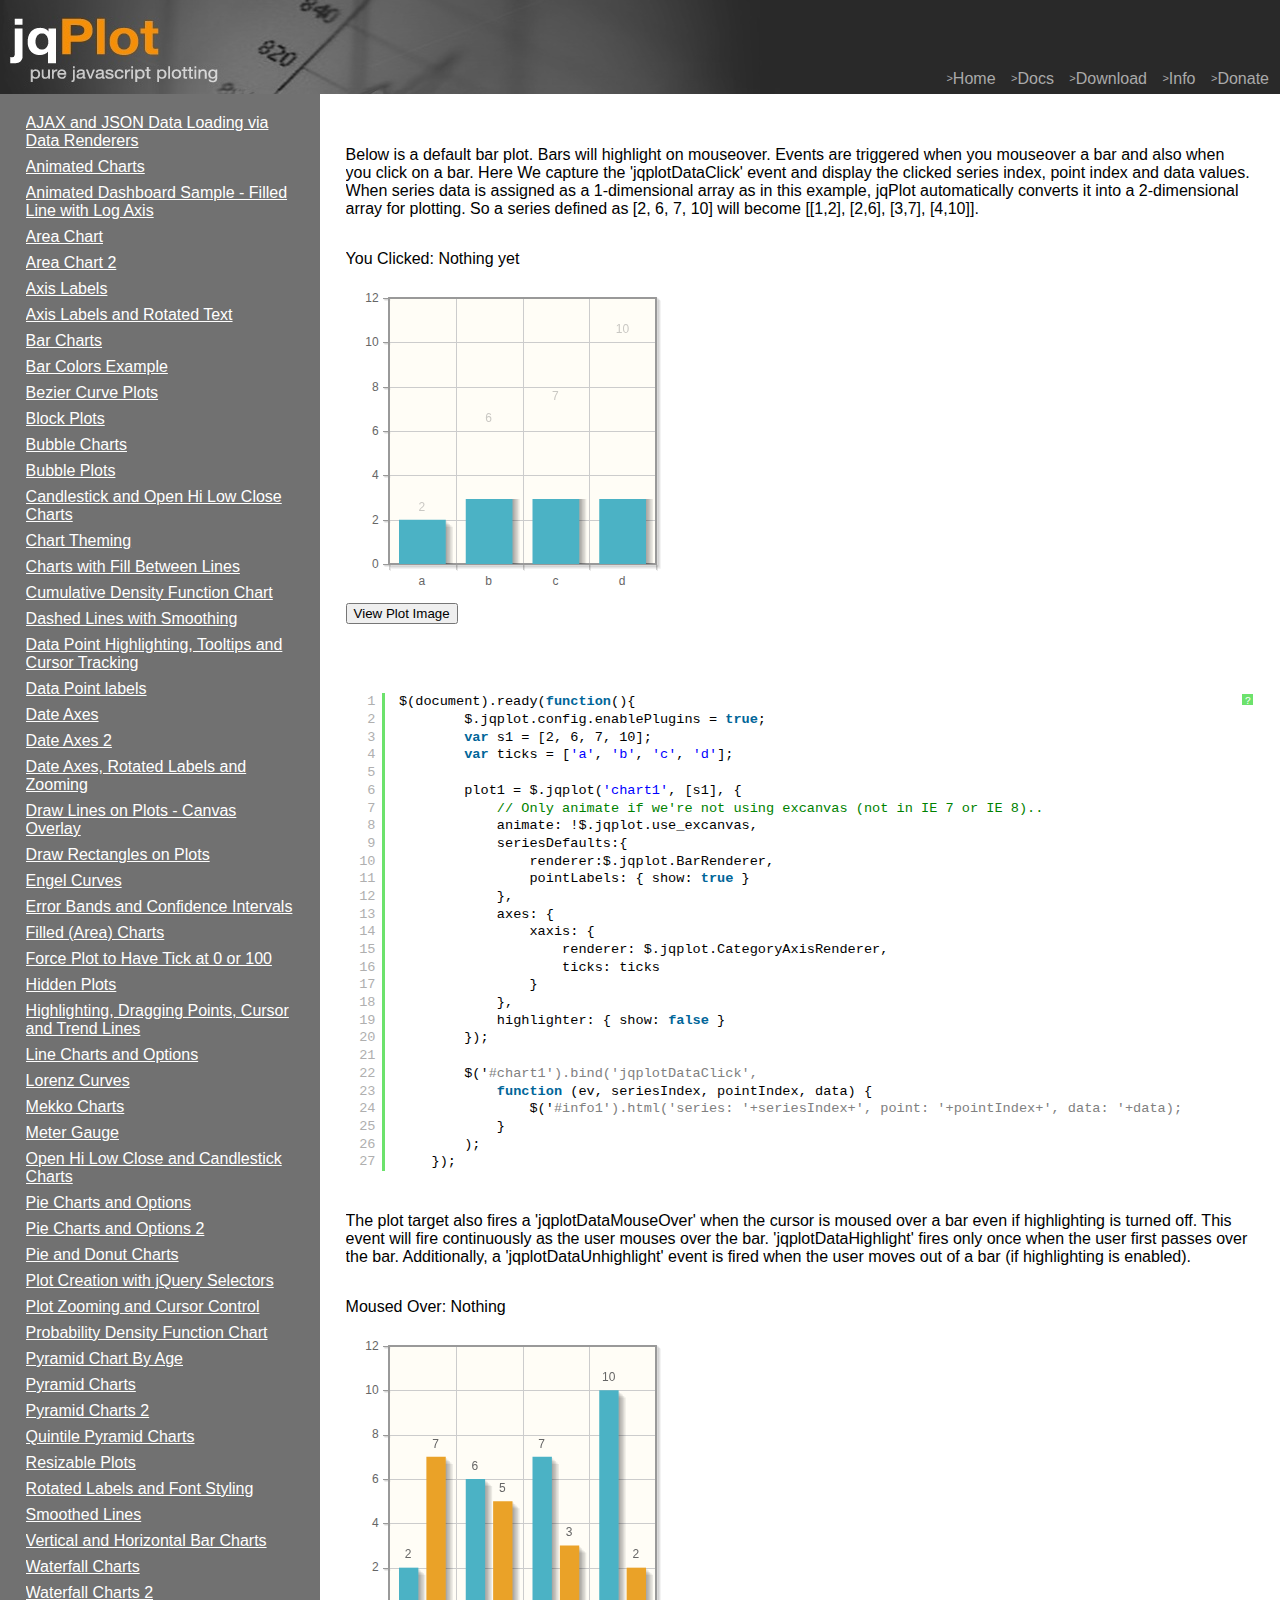
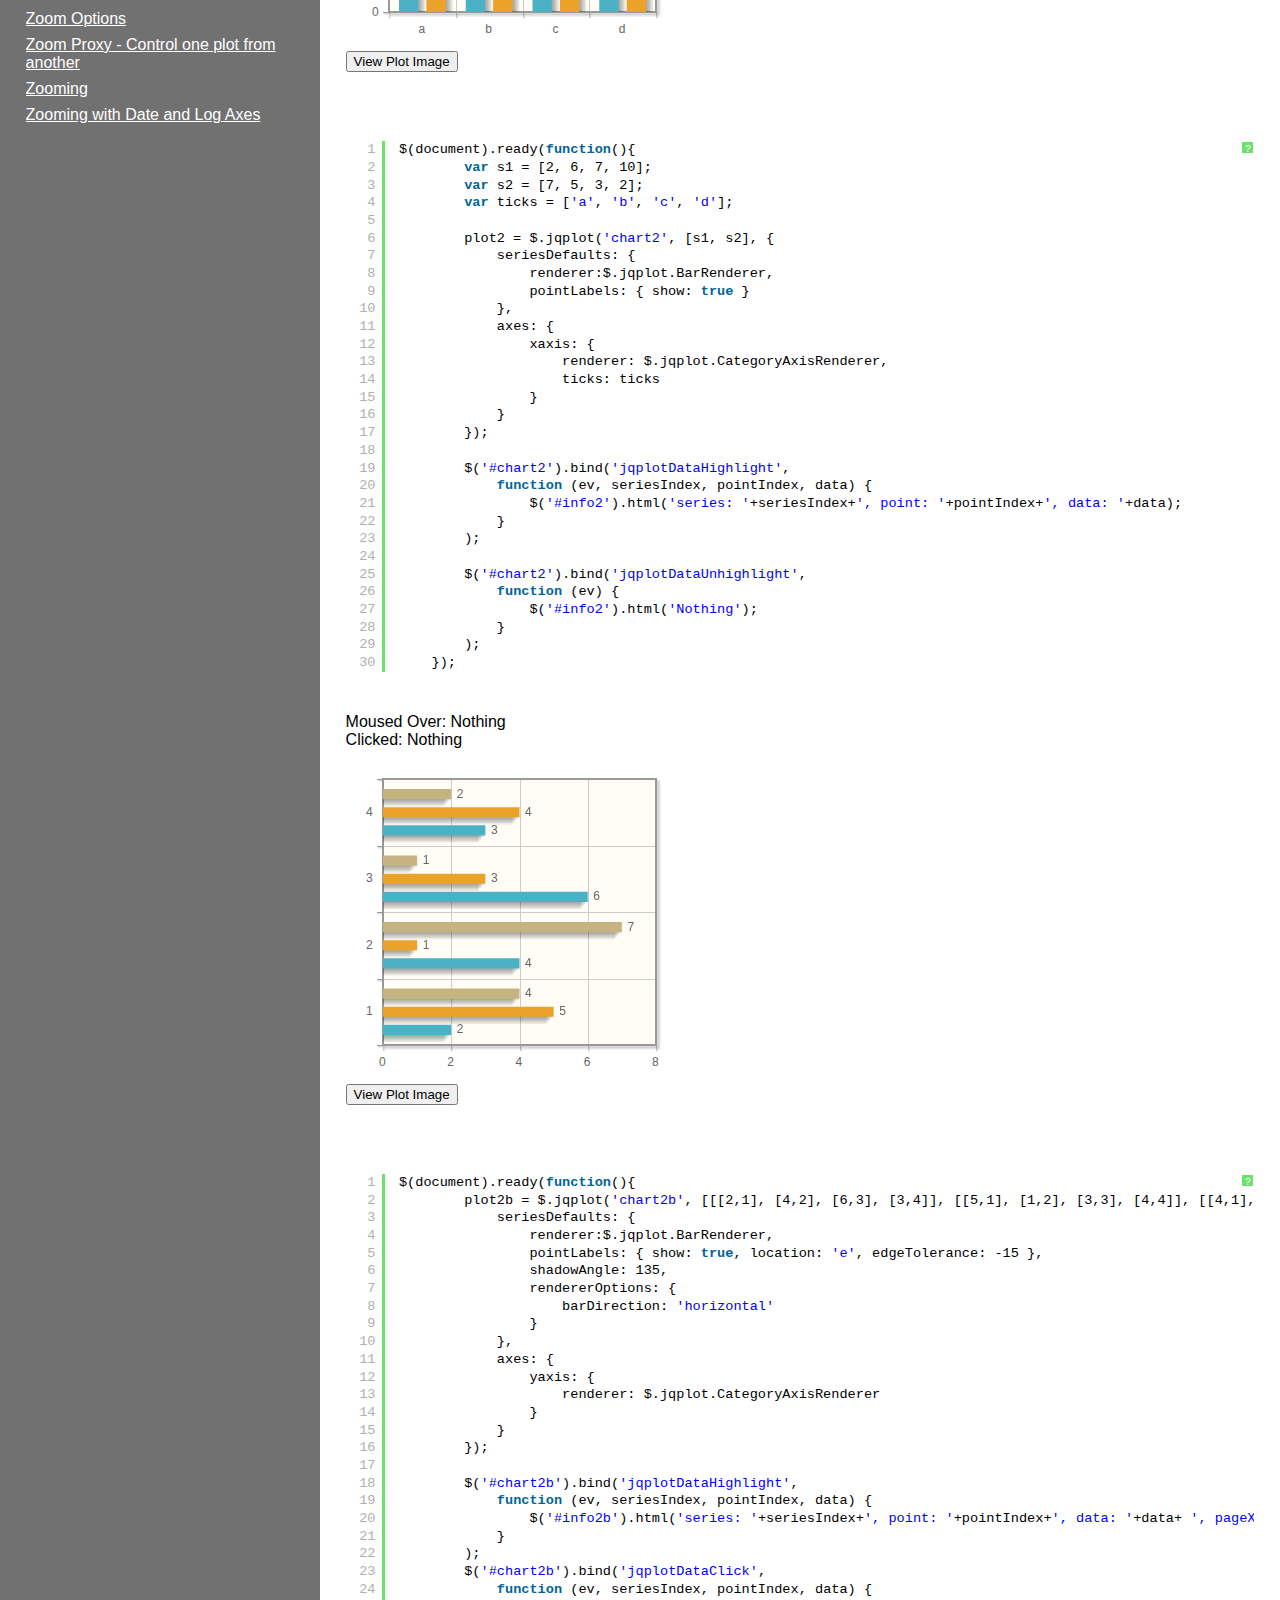
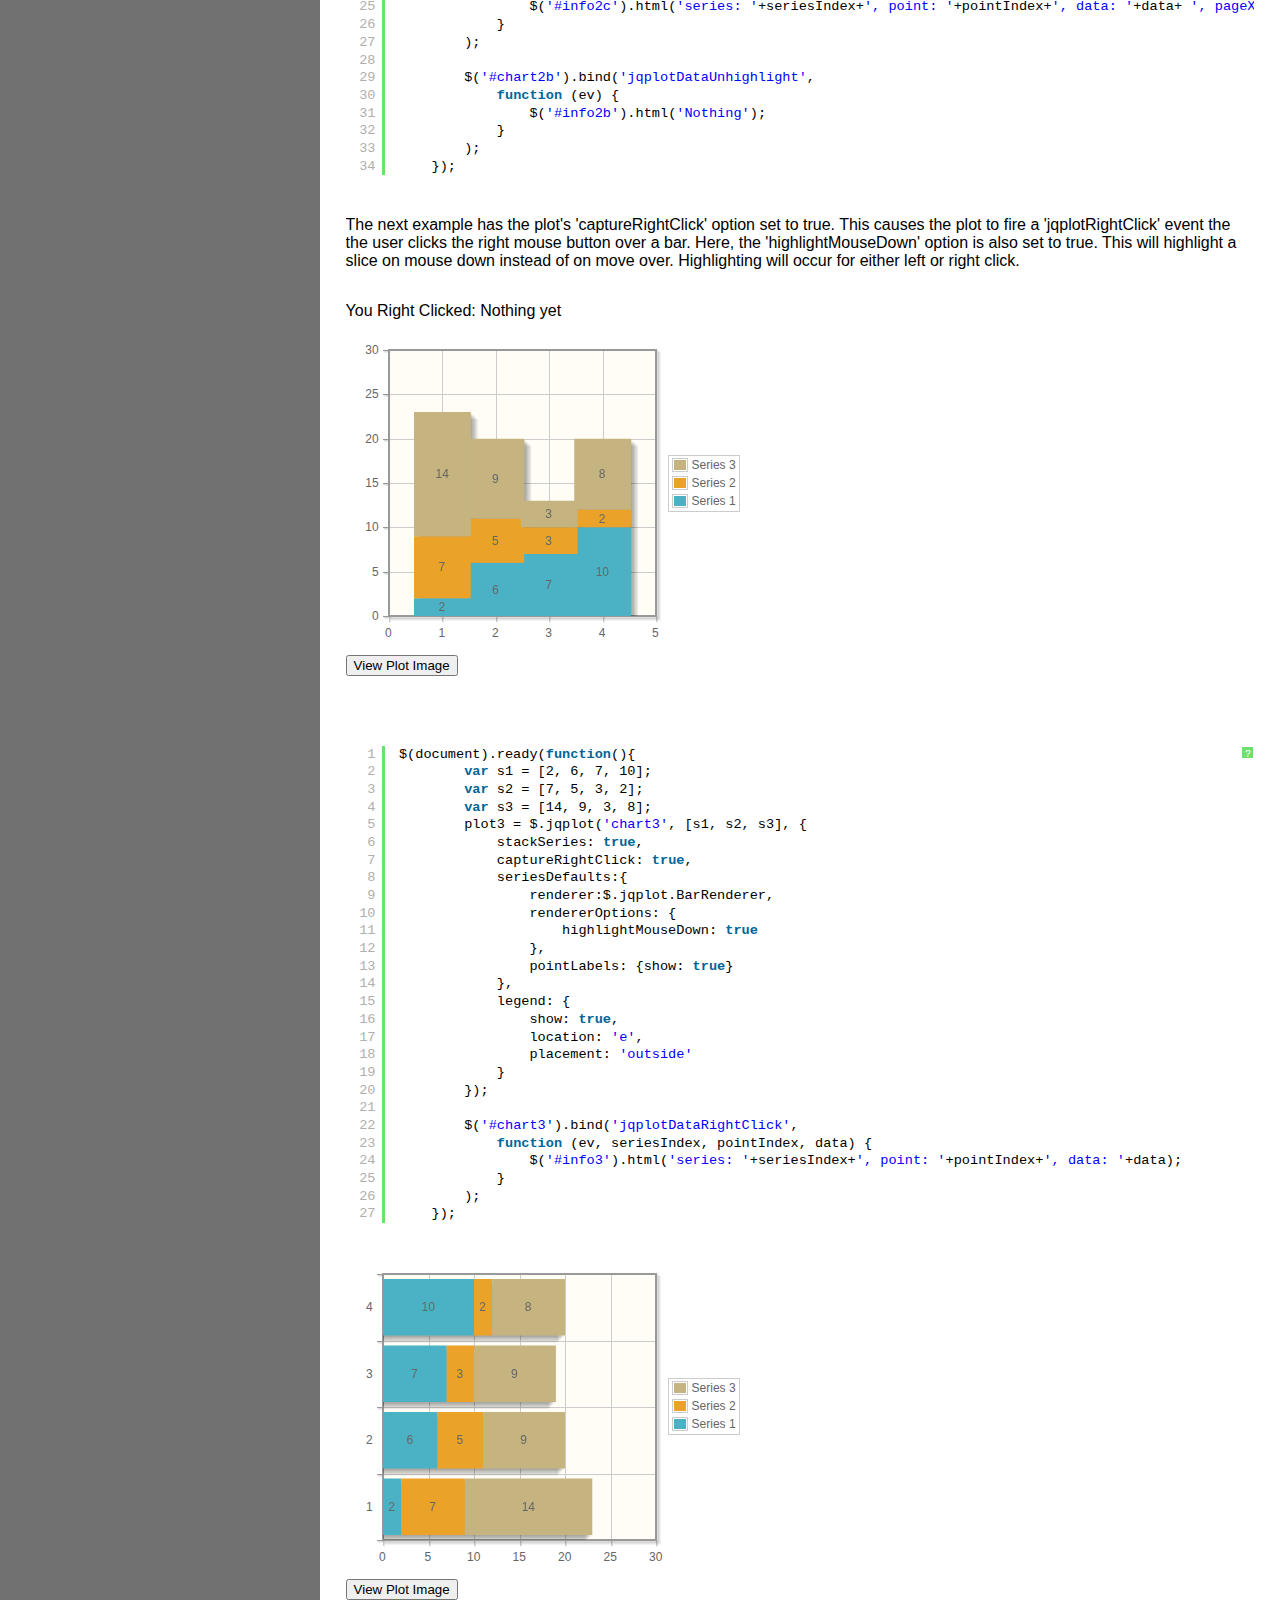
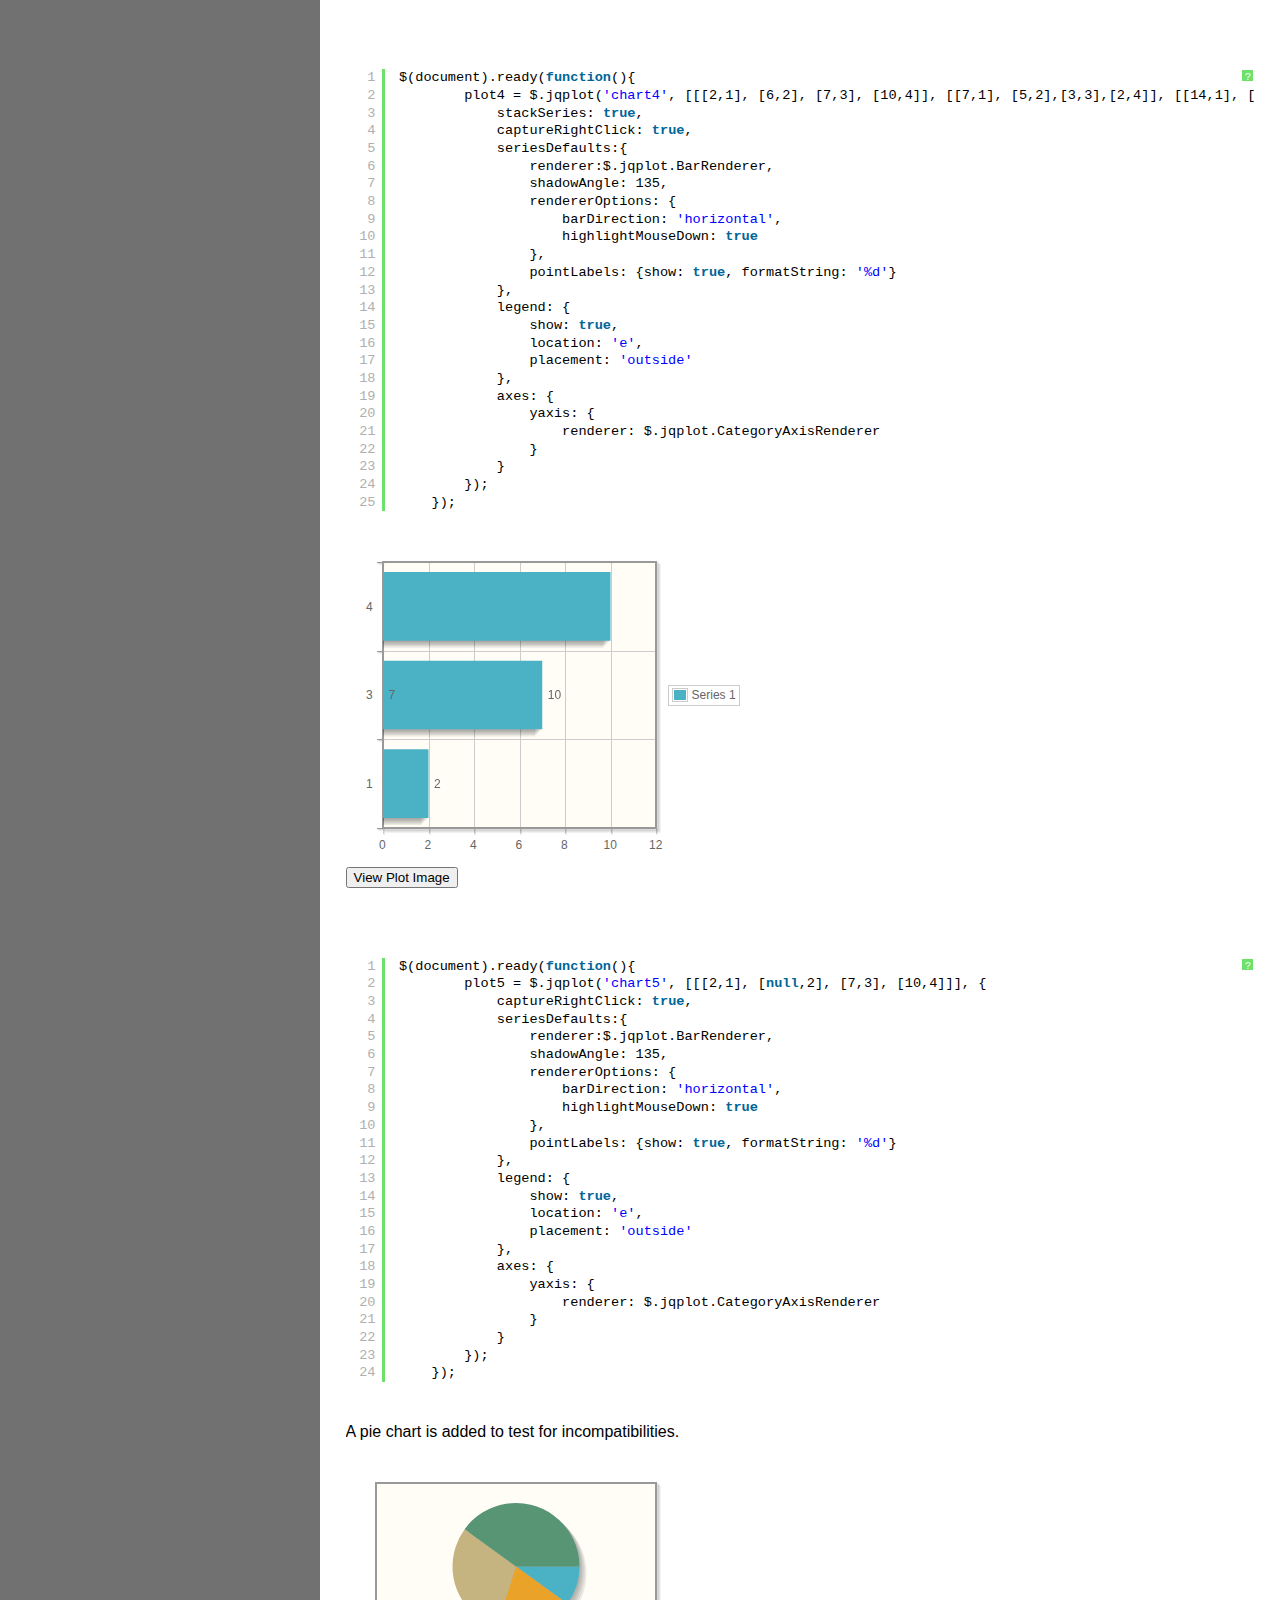
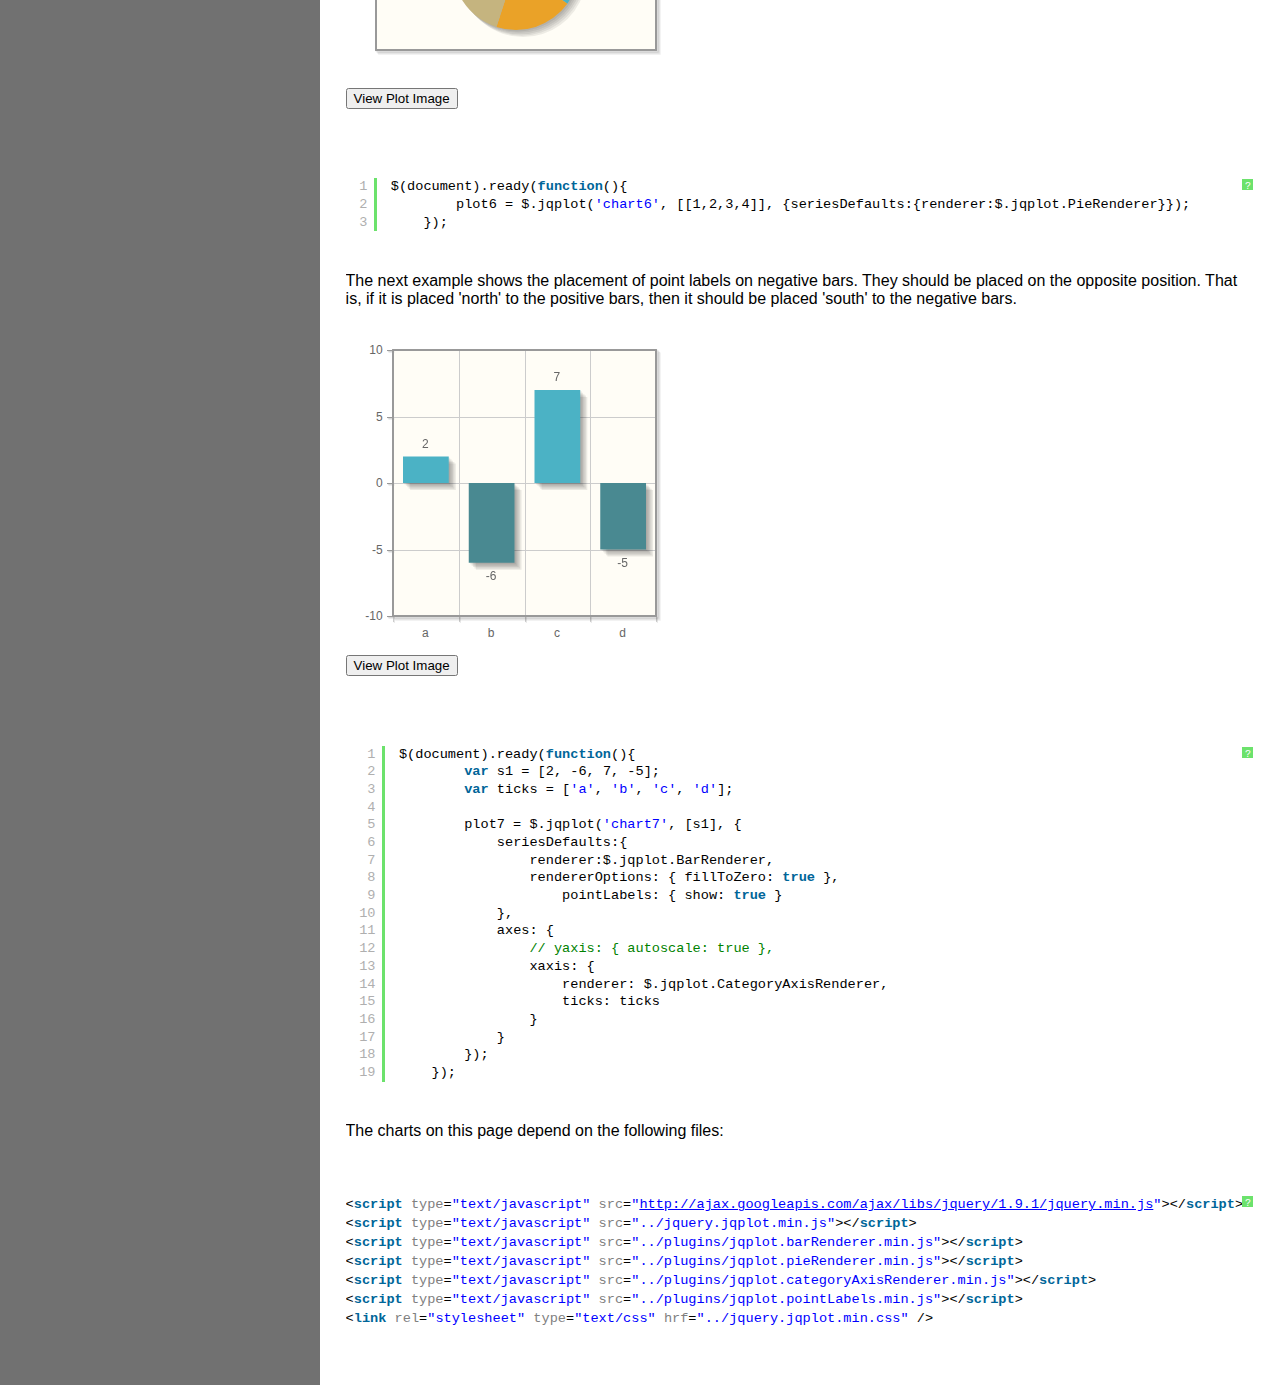
<file: jqplot/examples/barTest.html>
<!DOCTYPE html>

<html>
<head>

    <title>Bar Charts</title>

    <link class="include" rel="stylesheet" type="text/css" href="../jquery.jqplot.min.css" />
    <link rel="stylesheet" type="text/css" href="examples.min.css" />
    <link type="text/css" rel="stylesheet" href="syntaxhighlighter/styles/shCoreDefault.min.css" />
    <link type="text/css" rel="stylesheet" href="syntaxhighlighter/styles/shThemejqPlot.min.css" />
  
    <!--[if lt IE 9]><script language="javascript" type="text/javascript" src="../excanvas.js"></script><![endif]-->
    <script class="include" type="text/javascript" src="http://ajax.googleapis.com/ajax/libs/jquery/1.9.1/jquery.min.js"></script>
    
   
</head>
<body>
    <div id="header">
        <div class="nav">
            <a class="nav" href="../../../index.php"><span>&gt;</span>Home</a>
            <a class="nav"  href="../../../docs/"><span>&gt;</span>Docs</a>
            <a class="nav"  href="../../download/"><span>&gt;</span>Download</a>
            <a class="nav" href="../../../info.php"><span>&gt;</span>Info</a>
            <a class="nav"  href="../../../donate.php"><span>&gt;</span>Donate</a>
        </div>
    </div>
    <div class="colmask leftmenu">
      <div class="colleft">
        <div class="col1" id="example-content">

  
<!-- Example scripts go here -->

    <p>Below is a default bar plot.  Bars will highlight on mouseover.  Events are triggered when you mouseover a bar and also when you click on a bar.  Here We capture the 'jqplotDataClick' event and display the clicked series index, point index and data values. When series data is assigned as a 1-dimensional array as in this example, jqPlot automatically converts it into a 2-dimensional array for plotting.  So a series defined as [2, 6, 7, 10] will become [[1,2], [2,6], [3,7], [4,10]].<p>
    
    <div><span>You Clicked: </span><span id="info1">Nothing yet</span></div>
        
    <div id="chart1" style="margin-top:20px; margin-left:20px; width:300px; height:300px;"></div>
<pre class="code brush:js"></pre>

    <p>The plot target also fires a 'jqplotDataMouseOver' when the cursor is moused over a bar even if highlighting is turned off.  This event will fire continuously as the user mouses over the bar.  'jqplotDataHighlight' fires only once when the user first passes over the bar.  Additionally, a 'jqplotDataUnhighlight' event is fired when the user moves out of a bar (if highlighting is enabled).<p>

    <div><span>Moused Over: </span><span id="info2">Nothing</span></div>
    
    <div id="chart2" style="margin-top:20px; margin-left:20px; width:300px; height:300px;"></div>
<pre class="code brush:js"></pre>
    
    <div><span>Moused Over: </span><span id="info2b">Nothing</span></div>
    <div><span>Clicked: </span><span id="info2c">Nothing</span></div>
    
    <div id="chart2b" style="margin-top:20px; margin-left:20px; width:300px; height:300px;"></div>
<pre class="code brush:js"></pre>
    
    <p>The next example has the plot's 'captureRightClick' option set to true.  This causes the plot to fire a 'jqplotRightClick' event the the user clicks the right mouse button over a bar.  Here, the 'highlightMouseDown' option is also set to true.  This will highlight a slice on mouse down instead of on move over.  Highlighting will occur for either left or right click.</p>

    <div><span>You Right Clicked: </span><span id="info3">Nothing yet</span></div>
    
    <div id="chart3" style="margin-top:20px; margin-left:20px; width:300px; height:300px;"></div>
<pre class="code brush:js"></pre>
    
    <div id="chart4" style="margin-top:20px; margin-left:20px; width:300px; height:300px;"></div>
<pre class="code brush:js"></pre>
    
    <div id="chart5" style="margin-top:20px; margin-left:20px; width:300px; height:300px;"></div>
<pre class="code brush:js"></pre>
        
<p>A pie chart is added to test for incompatibilities.</p>
    <div id="chart6" style="margin-top:20px; margin-left:20px; width:300px; height:200px;"></div>
<pre class="code brush:js"></pre>

<p>The next example shows the placement of point labels on negative bars. They should be placed on the opposite position. That is, if it is placed 'north' to the positive bars, then it should be placed 'south' to the negative bars.</p>
    <div id="chart7" style="margin-top:20px; margin-left:20px; width:300px; height:300px;"></div>
<pre class="code brush:js"></pre>

  <script class="code" type="text/javascript">$(document).ready(function(){
        $.jqplot.config.enablePlugins = true;
        var s1 = [2, 6, 7, 10];
        var ticks = ['a', 'b', 'c', 'd'];
        
        plot1 = $.jqplot('chart1', [s1], {
            // Only animate if we're not using excanvas (not in IE 7 or IE 8)..
            animate: !$.jqplot.use_excanvas,
            seriesDefaults:{
                renderer:$.jqplot.BarRenderer,
                pointLabels: { show: true }
            },
            axes: {
                xaxis: {
                    renderer: $.jqplot.CategoryAxisRenderer,
                    ticks: ticks
                }
            },
            highlighter: { show: false }
        });
    
        $('#chart1').bind('jqplotDataClick', 
            function (ev, seriesIndex, pointIndex, data) {
                $('#info1').html('series: '+seriesIndex+', point: '+pointIndex+', data: '+data);
            }
        );
    });</script>
    
  <script class="code" type="text/javascript">$(document).ready(function(){
        var s1 = [2, 6, 7, 10];
        var s2 = [7, 5, 3, 2];
        var ticks = ['a', 'b', 'c', 'd'];
        
        plot2 = $.jqplot('chart2', [s1, s2], {
            seriesDefaults: {
                renderer:$.jqplot.BarRenderer,
                pointLabels: { show: true }
            },
            axes: {
                xaxis: {
                    renderer: $.jqplot.CategoryAxisRenderer,
                    ticks: ticks
                }
            }
        });
    
        $('#chart2').bind('jqplotDataHighlight', 
            function (ev, seriesIndex, pointIndex, data) {
                $('#info2').html('series: '+seriesIndex+', point: '+pointIndex+', data: '+data);
            }
        );
            
        $('#chart2').bind('jqplotDataUnhighlight', 
            function (ev) {
                $('#info2').html('Nothing');
            }
        );
    });</script>
    
  <script class="code" type="text/javascript">$(document).ready(function(){
        plot2b = $.jqplot('chart2b', [[[2,1], [4,2], [6,3], [3,4]], [[5,1], [1,2], [3,3], [4,4]], [[4,1], [7,2], [1,3], [2,4]]], {
            seriesDefaults: {
                renderer:$.jqplot.BarRenderer,
                pointLabels: { show: true, location: 'e', edgeTolerance: -15 },
                shadowAngle: 135,
                rendererOptions: {
                    barDirection: 'horizontal'
                }
            },
            axes: {
                yaxis: {
                    renderer: $.jqplot.CategoryAxisRenderer
                }
            }
        });
    
        $('#chart2b').bind('jqplotDataHighlight', 
            function (ev, seriesIndex, pointIndex, data) {
                $('#info2b').html('series: '+seriesIndex+', point: '+pointIndex+', data: '+data+ ', pageX: '+ev.pageX+', pageY: '+ev.pageY);
            }
        );    
        $('#chart2b').bind('jqplotDataClick', 
            function (ev, seriesIndex, pointIndex, data) {
                $('#info2c').html('series: '+seriesIndex+', point: '+pointIndex+', data: '+data+ ', pageX: '+ev.pageX+', pageY: '+ev.pageY);
            }
        );
            
        $('#chart2b').bind('jqplotDataUnhighlight', 
            function (ev) {
                $('#info2b').html('Nothing');
            }
        );
    });</script>
    
  <script class="code" type="text/javascript">$(document).ready(function(){
        var s1 = [2, 6, 7, 10];
        var s2 = [7, 5, 3, 2];
        var s3 = [14, 9, 3, 8];
        plot3 = $.jqplot('chart3', [s1, s2, s3], {
            stackSeries: true,
            captureRightClick: true,
            seriesDefaults:{
                renderer:$.jqplot.BarRenderer,
                rendererOptions: {
                    highlightMouseDown: true    
                },
                pointLabels: {show: true}
            },
            legend: {
                show: true,
                location: 'e',
                placement: 'outside'
            }      
        });
    
        $('#chart3').bind('jqplotDataRightClick', 
            function (ev, seriesIndex, pointIndex, data) {
                $('#info3').html('series: '+seriesIndex+', point: '+pointIndex+', data: '+data);
            }
        ); 
    });</script>
    
  <script class="code" type="text/javascript">$(document).ready(function(){
        plot4 = $.jqplot('chart4', [[[2,1], [6,2], [7,3], [10,4]], [[7,1], [5,2],[3,3],[2,4]], [[14,1], [9,2], [9,3], [8,4]]], {
            stackSeries: true,
            captureRightClick: true,
            seriesDefaults:{
                renderer:$.jqplot.BarRenderer,
                shadowAngle: 135,
                rendererOptions: {
                    barDirection: 'horizontal',
                    highlightMouseDown: true    
                },
                pointLabels: {show: true, formatString: '%d'}
            },
            legend: {
                show: true,
                location: 'e',
                placement: 'outside'
            },
            axes: {
                yaxis: {
                    renderer: $.jqplot.CategoryAxisRenderer
                }
            }
        });
    });</script>
    
  <script class="code" type="text/javascript">$(document).ready(function(){
        plot5 = $.jqplot('chart5', [[[2,1], [null,2], [7,3], [10,4]]], {
            captureRightClick: true,
            seriesDefaults:{
                renderer:$.jqplot.BarRenderer,
                shadowAngle: 135,
                rendererOptions: {
                    barDirection: 'horizontal',
                    highlightMouseDown: true    
                },
                pointLabels: {show: true, formatString: '%d'}
            },
            legend: {
                show: true,
                location: 'e',
                placement: 'outside'
            },
            axes: {
                yaxis: {
                    renderer: $.jqplot.CategoryAxisRenderer
                }
            }
        });
    });</script>

  <script class="code" type="text/javascript">$(document).ready(function(){
        plot6 = $.jqplot('chart6', [[1,2,3,4]], {seriesDefaults:{renderer:$.jqplot.PieRenderer}});
    });</script> 

    <script class="code" type="text/javascript">$(document).ready(function(){
        var s1 = [2, -6, 7, -5];
        var ticks = ['a', 'b', 'c', 'd'];

        plot7 = $.jqplot('chart7', [s1], {
            seriesDefaults:{
                renderer:$.jqplot.BarRenderer,
                rendererOptions: { fillToZero: true },
                    pointLabels: { show: true }
            },
            axes: {
                // yaxis: { autoscale: true },
                xaxis: {
                    renderer: $.jqplot.CategoryAxisRenderer,
                    ticks: ticks
                }
            }
        });
    });</script> 
<!-- End example scripts -->

<!-- Don't touch this! -->


    <script class="include" type="text/javascript" src="../jquery.jqplot.min.js"></script>
    <script type="text/javascript" src="syntaxhighlighter/scripts/shCore.min.js"></script>
    <script type="text/javascript" src="syntaxhighlighter/scripts/shBrushJScript.min.js"></script>
    <script type="text/javascript" src="syntaxhighlighter/scripts/shBrushXml.min.js"></script>
<!-- Additional plugins go here -->

  <script class="include" type="text/javascript" src="../plugins/jqplot.barRenderer.min.js"></script>
  <script class="include" type="text/javascript" src="../plugins/jqplot.pieRenderer.min.js"></script>
  <script class="include" type="text/javascript" src="../plugins/jqplot.categoryAxisRenderer.min.js"></script>
  <script class="include" type="text/javascript" src="../plugins/jqplot.pointLabels.min.js"></script>

<!-- End additional plugins -->

        </div>
         <div class="col2">

           <div class="example-link"><a class="example-link" href="data-renderers.html">AJAX and JSON Data Loading via Data Renderers</a></div>
           <div class="example-link"><a class="example-link" href="barLineAnimated.html">Animated Charts</a></div>
           <div class="example-link"><a class="example-link" href="dashboardWidget.html">Animated Dashboard Sample - Filled Line with Log Axis</a></div>
           <div class="example-link"><a class="example-link" href="kcp_area.html">Area Chart</a></div>
           <div class="example-link"><a class="example-link" href="kcp_area2.html">Area Chart 2</a></div>
           <div class="example-link"><a class="example-link" href="axisLabelTests.html">Axis Labels</a></div>
           <div class="example-link"><a class="example-link" href="axisLabelsRotatedText.html">Axis Labels and Rotated Text</a></div>
           <div class="example-link"><a class="example-link" href="barTest.html">Bar Charts</a></div>
           <div class="example-link"><a class="example-link" href="multipleBarColors.html">Bar Colors Example</a></div>
           <div class="example-link"><a class="example-link" href="bezierCurve.html">Bezier Curve Plots</a></div>
           <div class="example-link"><a class="example-link" href="blockPlot.html">Block Plots</a></div>
           <div class="example-link"><a class="example-link" href="bubbleChart.html">Bubble Charts</a></div>
           <div class="example-link"><a class="example-link" href="bubble-plots.html">Bubble Plots</a></div>
           <div class="example-link"><a class="example-link" href="candlestick.html">Candlestick and Open Hi Low Close Charts</a></div>
           <div class="example-link"><a class="example-link" href="theming.html">Chart Theming</a></div>
           <div class="example-link"><a class="example-link" href="fillBetweenLines.html">Charts with Fill Between Lines</a></div>
           <div class="example-link"><a class="example-link" href="kcp_cdf.html">Cumulative Density Function Chart</a></div>
           <div class="example-link"><a class="example-link" href="dashedLines.html">Dashed Lines with Smoothing</a></div>
           <div class="example-link"><a class="example-link" href="cursor-highlighter.html">Data Point Highlighting, Tooltips and Cursor Tracking</a></div>
           <div class="example-link"><a class="example-link" href="point-labels.html">Data Point labels</a></div>
           <div class="example-link"><a class="example-link" href="date-axes.html">Date Axes</a></div>
           <div class="example-link"><a class="example-link" href="dateAxisRenderer.html">Date Axes 2</a></div>
           <div class="example-link"><a class="example-link" href="rotatedTickLabelsZoom.html">Date Axes, Rotated Labels and Zooming</a></div>
           <div class="example-link"><a class="example-link" href="canvas-overlay.html">Draw Lines on Plots - Canvas Overlay</a></div>
           <div class="example-link"><a class="example-link" href="draw-rectangles.html">Draw Rectangles on Plots</a></div>
           <div class="example-link"><a class="example-link" href="kcp_engel.html">Engel Curves</a></div>
           <div class="example-link"><a class="example-link" href="bandedLine.html">Error Bands and Confidence Intervals</a></div>
           <div class="example-link"><a class="example-link" href="area.html">Filled (Area) Charts</a></div>
           <div class="example-link"><a class="example-link" href="axisScalingForceTickAt.html">Force Plot to Have Tick at 0 or 100</a></div>
           <div class="example-link"><a class="example-link" href="hiddenPlotsInTabs.html">Hidden Plots</a></div>
           <div class="example-link"><a class="example-link" href="customHighlighterCursorTrendline.html">Highlighting, Dragging Points, Cursor and Trend Lines</a></div>
           <div class="example-link"><a class="example-link" href="line-charts.html">Line Charts and Options</a></div>
           <div class="example-link"><a class="example-link" href="kcp_lorenz.html">Lorenz Curves</a></div>
           <div class="example-link"><a class="example-link" href="mekkoCharts.html">Mekko Charts</a></div>
           <div class="example-link"><a class="example-link" href="meterGauge.html">Meter Gauge</a></div>
           <div class="example-link"><a class="example-link" href="candlestick-charts.html">Open Hi Low Close and Candlestick Charts</a></div>
           <div class="example-link"><a class="example-link" href="pieTest.html">Pie Charts and Options</a></div>
           <div class="example-link"><a class="example-link" href="pieTest4.html">Pie Charts and Options 2</a></div>
           <div class="example-link"><a class="example-link" href="pie-donut-charts.html">Pie and Donut Charts</a></div>
           <div class="example-link"><a class="example-link" href="selectorSyntax.html">Plot Creation with jQuery Selectors</a></div>
           <div class="example-link"><a class="example-link" href="zooming.html">Plot Zooming and Cursor Control</a></div>
           <div class="example-link"><a class="example-link" href="kcp_pdf.html">Probability Density Function Chart</a></div>
           <div class="example-link"><a class="example-link" href="kcp_pyramid_by_age.html">Pyramid Chart By Age</a></div>
           <div class="example-link"><a class="example-link" href="kcp_pyramid.html">Pyramid Charts</a></div>
           <div class="example-link"><a class="example-link" href="kcp_pyramid2.html">Pyramid Charts 2</a></div>
           <div class="example-link"><a class="example-link" href="kcp_quintiles.html">Quintile Pyramid Charts</a></div>
           <div class="example-link"><a class="example-link" href="resizablePlot.html">Resizable Plots</a></div>
           <div class="example-link"><a class="example-link" href="rotated-tick-labels.html">Rotated Labels and Font Styling</a></div>
           <div class="example-link"><a class="example-link" href="smoothedLine.html">Smoothed Lines</a></div>
           <div class="example-link"><a class="example-link" href="bar-charts.html">Vertical and Horizontal Bar Charts</a></div>
           <div class="example-link"><a class="example-link" href="waterfall.html">Waterfall Charts</a></div>
           <div class="example-link"><a class="example-link" href="waterfall2.html">Waterfall Charts 2</a></div>
           <div class="example-link"><a class="example-link" href="zoomOptions.html">Zoom Options</a></div>
           <div class="example-link"><a class="example-link" href="zoomProxy.html">Zoom Proxy - Control one plot from another</a></div>
           <div class="example-link"><a class="example-link" href="zoom1.html">Zooming</a></div>
           <div class="example-link"><a class="example-link" href="dateAxisLogAxisZooming.html">Zooming with Date and Log Axes</a></div>

         </div>
               </div>
    </div>
    <script type="text/javascript" src="example.min.js"></script>

</body>


</html>
</file>
<file: mainstyle.css>
td,th{
	border:1px solid black;
	text-align:center;
	padding:0.3em;
}
td.empty{
	border:1px dotted grey;
}
table{
	margin:1em;
	border:1px solid black;
}
tr.para_8-00>td{
	border-top:double black 3px;
}
.jqplot-target{
	margin-bottom:77px;
}
.x-scroll{
	overflow-x:scroll;
	overflow-y:hidden;
	padding-top:25px;
	padding-bottom:25px;
	width:95%;
}
h3,h2{
	margin-top:100px;
}
#jqplot-pary-po-dnyam{
	width:95%;
}
#pleasewait{
	position:fixed;
	left:0;
	top:0;
	width:100%;
	background-color:grey;
	height:77px;
	font-size:2em;
	text-align:center;
	border-radius:21px;
	vertical-align:middle;
	padding-top:20px;
}
.A4{
	max-width:17cm;
}
</file>
<file: tufte/tufte-graph.css>
.graph {
  margin-bottom: 150px;
  margin-top: 30px;
  clear: both;
  font-family: georgia, serif;
  font-size: 14px;
}

.graph .label {
  text-align: center;
  padding-top: 5px;
  padding-bottom: 5px;
}
.graph-header h3 {
  margin-bottom: 0px;
}
.graph-header {
  text-align: center;
}
.graph-header p {
  margin-top: 0px;
}

.graph .legend td, .graph .legend, .graph .legend tr {
  padding: 0px;
  margin: 0px;
  border-collapse:collapse;
}

.graph .legend {
  margin-left: 10px;
}
.graph .legend td {
  padding-right: 5px;
}

.graph .legend .color-box {
  width: 14px;
  height: 10px;
  overflow: hidden;
}
</file>
<file: jqplot/examples/examples.min.css>
body{margin:0;padding:0;border:0;width:100%;background:#fff;min-width:600px;font-family:"Trebuchet MS",Arial,Helvetica,sans-serif}#header{clear:both;float:left;width:100%;position:relative;height:94px;top:0;padding:0;background-image:url('./images/logo.jpg');background-repeat:no-repeat;background-color:#292929}#layoutdims{clear:both;background:#eee;border-top:4px solid #000;margin:0;padding:6px 15px!important;text-align:right}.colmask{position:relative;clear:both;float:left;width:100%;overflow:hidden}.colright,.colmid,.colleft{float:left;width:100%;position:relative}.col1,.col2,.col3{float:left;position:relative;padding:0 0 1em 0;overflow:hidden}.leftmenu{background:#fff}.leftmenu .colleft{right:75%;background:#717171}.leftmenu .col1{width:71%;left:102%;margin-top:20px}.leftmenu .col2{width:21%;left:6%;margin-top:20px}#footer{clear:both;float:left;width:100%;border-top:1px solid #000}#footer p{padding:10px;margin:0}div.nav{position:relative;top:70px;text-align:right}a.nav span{font-size:11px;position:relative;bottom:2px}a.nav:visited{text-decoration:none;border:0;color:#aaa}a.nav,a.nav:link{border:0;text-decoration:none;font-family:Tahoma,"Helvetica Neue","Trebuchet MS",Verdana,Arial,sans-serif;font-size:16px;color:#aaa;margin-right:11px}a.nav:hover{text-decoration:none;border:0;color:#e0771c}a.nav:active{text-decoration:none;border:0;color:#e0771c}pre.code-block{background:#d8f4dc;border:1px solid #c8c8c8;padding-top:1em;padding-left:3em;padding-bottom:1em;margin-top:1em;margin-bottom:3em}pre.code{border:1px solid #c8c8c8;padding-top:1em;padding-left:3em;padding-bottom:1em;margin-top:1em;margin-bottom:4em}div.include{margin-bottom:2em}p{margin:2em 0}.jqplot-image-button{margin-bottom:15px;margin-top:15px}div.jqplot-image-container{position:relative;z-index:11;margin:auto;display:none;background-color:#fff;border:1px solid #999;display:inline-block;margin-top:25px}div.jqplot-image-container-header{font-size:1.0em;font-weight:bold;padding:5px 15px;background-color:#eee}div.jqplot-image-container-content{padding:15px;background-color:#fff}a.jqplot-image-container-close{float:right}div.example-link{margin-bottom:8px}a.example-link{color:#fff}div.example-plot{width:500px;height:300px}.jqplot-table-legend-label{white-space:nowrap}div.syntaxhighlighter{margin-top:4em!important;margin-bottom:3em!important}
</file>
<file: jqplot/examples/syntaxhighlighter/styles/shCoreDefault.min.css>
.syntaxhighlighter a,.syntaxhighlighter div,.syntaxhighlighter code,.syntaxhighlighter table,.syntaxhighlighter table td,.syntaxhighlighter table tr,.syntaxhighlighter table tbody,.syntaxhighlighter table thead,.syntaxhighlighter table caption,.syntaxhighlighter textarea{-moz-border-radius:0 0 0 0!important;-webkit-border-radius:0 0 0 0!important;background:none!important;border:0!important;bottom:auto!important;float:none!important;height:auto!important;left:auto!important;line-height:1.1em!important;margin:0!important;outline:0!important;overflow:visible!important;padding:0!important;position:static!important;right:auto!important;text-align:left!important;top:auto!important;vertical-align:baseline!important;width:auto!important;box-sizing:content-box!important;font-family:"Consolas","Bitstream Vera Sans Mono","Courier New",Courier,monospace!important;font-weight:normal!important;font-style:normal!important;font-size:1em!important;min-height:inherit!important;min-height:auto!important;}.syntaxhighlighter{width:100%!important;margin:1em 0 1em 0!important;position:relative!important;overflow:auto!important;font-size:1em!important;}.syntaxhighlighter.source{overflow:hidden!important;}.syntaxhighlighter .bold{font-weight:bold!important;}.syntaxhighlighter .italic{font-style:italic!important;}.syntaxhighlighter .line{white-space:pre!important;}.syntaxhighlighter table{width:100%!important;}.syntaxhighlighter table caption{text-align:left!important;padding:.5em 0 .5em 1em!important;}.syntaxhighlighter table td.code{width:100%!important;}.syntaxhighlighter table td.code .container{position:relative!important;}.syntaxhighlighter table td.code .container textarea{box-sizing:border-box!important;position:absolute!important;left:0!important;top:0!important;width:100%!important;height:100%!important;border:none!important;background:white!important;padding-left:1em!important;overflow:hidden!important;white-space:pre!important;}.syntaxhighlighter table td.gutter .line{text-align:right!important;padding:0 .5em 0 1em!important;}.syntaxhighlighter table td.code .line{padding:0 1em!important;}.syntaxhighlighter.nogutter td.code .container textarea,.syntaxhighlighter.nogutter td.code .line{padding-left:0!important;}.syntaxhighlighter.show{display:block!important;}.syntaxhighlighter.collapsed table{display:none!important;}.syntaxhighlighter.collapsed .toolbar{padding:.1em .8em 0 .8em!important;font-size:1em!important;position:static!important;width:auto!important;height:auto!important;}.syntaxhighlighter.collapsed .toolbar span{display:inline!important;margin-right:1em!important;}.syntaxhighlighter.collapsed .toolbar span a{padding:0!important;display:none!important;}.syntaxhighlighter.collapsed .toolbar span a.expandSource{display:inline!important;}.syntaxhighlighter .toolbar{position:absolute!important;right:1px!important;top:1px!important;width:11px!important;height:11px!important;font-size:10px!important;z-index:10!important;}.syntaxhighlighter .toolbar span.title{display:inline!important;}.syntaxhighlighter .toolbar a{display:block!important;text-align:center!important;text-decoration:none!important;padding-top:1px!important;}.syntaxhighlighter .toolbar a.expandSource{display:none!important;}.syntaxhighlighter.ie{font-size:.9em!important;padding:1px 0 1px 0!important;}.syntaxhighlighter.ie .toolbar{line-height:8px!important;}.syntaxhighlighter.ie .toolbar a{padding-top:0!important;}.syntaxhighlighter.printing .line.alt1 .content,.syntaxhighlighter.printing .line.alt2 .content,.syntaxhighlighter.printing .line.highlighted .number,.syntaxhighlighter.printing .line.highlighted.alt1 .content,.syntaxhighlighter.printing .line.highlighted.alt2 .content{background:none!important;}.syntaxhighlighter.printing .line .number{color:#bbb!important;}.syntaxhighlighter.printing .line .content{color:black!important;}.syntaxhighlighter.printing .toolbar{display:none!important;}.syntaxhighlighter.printing a{text-decoration:none!important;}.syntaxhighlighter.printing .plain,.syntaxhighlighter.printing .plain a{color:black!important;}.syntaxhighlighter.printing .comments,.syntaxhighlighter.printing .comments a{color:#008200!important;}.syntaxhighlighter.printing .string,.syntaxhighlighter.printing .string a{color:blue!important;}.syntaxhighlighter.printing .keyword{color:#069!important;font-weight:bold!important;}.syntaxhighlighter.printing .preprocessor{color:gray!important;}.syntaxhighlighter.printing .variable{color:#a70!important;}.syntaxhighlighter.printing .value{color:#090!important;}.syntaxhighlighter.printing .functions{color:#ff1493!important;}.syntaxhighlighter.printing .constants{color:#06c!important;}.syntaxhighlighter.printing .script{font-weight:bold!important;}.syntaxhighlighter.printing .color1,.syntaxhighlighter.printing .color1 a{color:gray!important;}.syntaxhighlighter.printing .color2,.syntaxhighlighter.printing .color2 a{color:#ff1493!important;}.syntaxhighlighter.printing .color3,.syntaxhighlighter.printing .color3 a{color:red!important;}.syntaxhighlighter.printing .break,.syntaxhighlighter.printing .break a{color:black!important;}.syntaxhighlighter{background-color:white!important;}.syntaxhighlighter .line.alt1{background-color:white!important;}.syntaxhighlighter .line.alt2{background-color:white!important;}.syntaxhighlighter .line.highlighted.alt1,.syntaxhighlighter .line.highlighted.alt2{background-color:#e0e0e0!important;}.syntaxhighlighter .line.highlighted.number{color:black!important;}.syntaxhighlighter table caption{color:black!important;}.syntaxhighlighter .gutter{color:#afafaf!important;}.syntaxhighlighter .gutter .line{border-right:3px solid #6ce26c!important;}.syntaxhighlighter .gutter .line.highlighted{background-color:#6ce26c!important;color:white!important;}.syntaxhighlighter.printing .line .content{border:none!important;}.syntaxhighlighter.collapsed{overflow:visible!important;}.syntaxhighlighter.collapsed .toolbar{color:blue!important;background:white!important;border:1px solid #6ce26c!important;}.syntaxhighlighter.collapsed .toolbar a{color:blue!important;}.syntaxhighlighter.collapsed .toolbar a:hover{color:red!important;}.syntaxhighlighter .toolbar{color:white!important;background:#6ce26c!important;border:none!important;}.syntaxhighlighter .toolbar a{color:white!important;}.syntaxhighlighter .toolbar a:hover{color:black!important;}.syntaxhighlighter .plain,.syntaxhighlighter .plain a{color:black!important;}.syntaxhighlighter .comments,.syntaxhighlighter .comments a{color:#008200!important;}.syntaxhighlighter .string,.syntaxhighlighter .string a{color:blue!important;}.syntaxhighlighter .keyword{color:#069!important;}.syntaxhighlighter .preprocessor{color:gray!important;}.syntaxhighlighter .variable{color:#a70!important;}.syntaxhighlighter .value{color:#090!important;}.syntaxhighlighter .functions{color:#ff1493!important;}.syntaxhighlighter .constants{color:#06c!important;}.syntaxhighlighter .script{font-weight:bold!important;color:#069!important;background-color:none!important;}.syntaxhighlighter .color1,.syntaxhighlighter .color1 a{color:gray!important;}.syntaxhighlighter .color2,.syntaxhighlighter .color2 a{color:#ff1493!important;}.syntaxhighlighter .color3,.syntaxhighlighter .color3 a{color:red!important;}.syntaxhighlighter .keyword{font-weight:bold!important;}
</file>
<file: jqplot/examples/syntaxhighlighter/styles/shThemejqPlot.min.css>
.syntaxhighlighter{background-color:transparent!important;}.syntaxhighlighter .line.alt1{background-color:transparent!important;}.syntaxhighlighter .line.alt2{background-color:transparent!important;}.syntaxhighlighter .line.highlighted.alt1,.syntaxhighlighter .line.highlighted.alt2{background-color:#e0e0e0!important;}.syntaxhighlighter .line.highlighted.number{color:black!important;}.syntaxhighlighter table caption{color:black!important;}.syntaxhighlighter .gutter{color:#afafaf!important;}.syntaxhighlighter .gutter .line{border-right:3px solid #6ce26c!important;}.syntaxhighlighter .gutter .line.highlighted{background-color:#6ce26c!important;color:white!important;}.syntaxhighlighter.printing .line .content{border:none!important;}.syntaxhighlighter.collapsed{overflow:visible!important;}.syntaxhighlighter.collapsed .toolbar{color:blue!important;background:white!important;border:1px solid #6ce26c!important;}.syntaxhighlighter.collapsed .toolbar a{color:blue!important;}.syntaxhighlighter.collapsed .toolbar a:hover{color:red!important;}.syntaxhighlighter .toolbar{color:white!important;background:#6ce26c!important;border:none!important;}.syntaxhighlighter .toolbar a{color:white!important;}.syntaxhighlighter .toolbar a:hover{color:black!important;}.syntaxhighlighter .plain,.syntaxhighlighter .plain a{color:black!important;}.syntaxhighlighter .comments,.syntaxhighlighter .comments a{color:#008200!important;}.syntaxhighlighter .string,.syntaxhighlighter .string a{color:blue!important;}.syntaxhighlighter .keyword{color:#069!important;}.syntaxhighlighter .preprocessor{color:gray!important;}.syntaxhighlighter .variable{color:#a70!important;}.syntaxhighlighter .value{color:#090!important;}.syntaxhighlighter .functions{color:#ff1493!important;}.syntaxhighlighter .constants{color:#06c!important;}.syntaxhighlighter .script{font-weight:bold!important;color:#069!important;background-color:none!important;}.syntaxhighlighter .color1,.syntaxhighlighter .color1 a{color:gray!important;}.syntaxhighlighter .color2,.syntaxhighlighter .color2 a{color:#ff1493!important;}.syntaxhighlighter .color3,.syntaxhighlighter .color3 a{color:red!important;}.syntaxhighlighter .keyword{font-weight:bold!important;}.syntaxhighlighter a,.syntaxhighlighter div,.syntaxhighlighter code,.syntaxhighlighter table,.syntaxhighlighter table td,.syntaxhighlighter table tr,.syntaxhighlighter table tbody,.syntaxhighlighter table thead,.syntaxhighlighter table caption,.syntaxhighlighter textarea{line-height:1.3em!important;}div.syntaxhighlighter{font-size:.85em!important;}div.include div.syntaxhighlighter table td.code .line{margin-top:.1em!important;}
</file>
